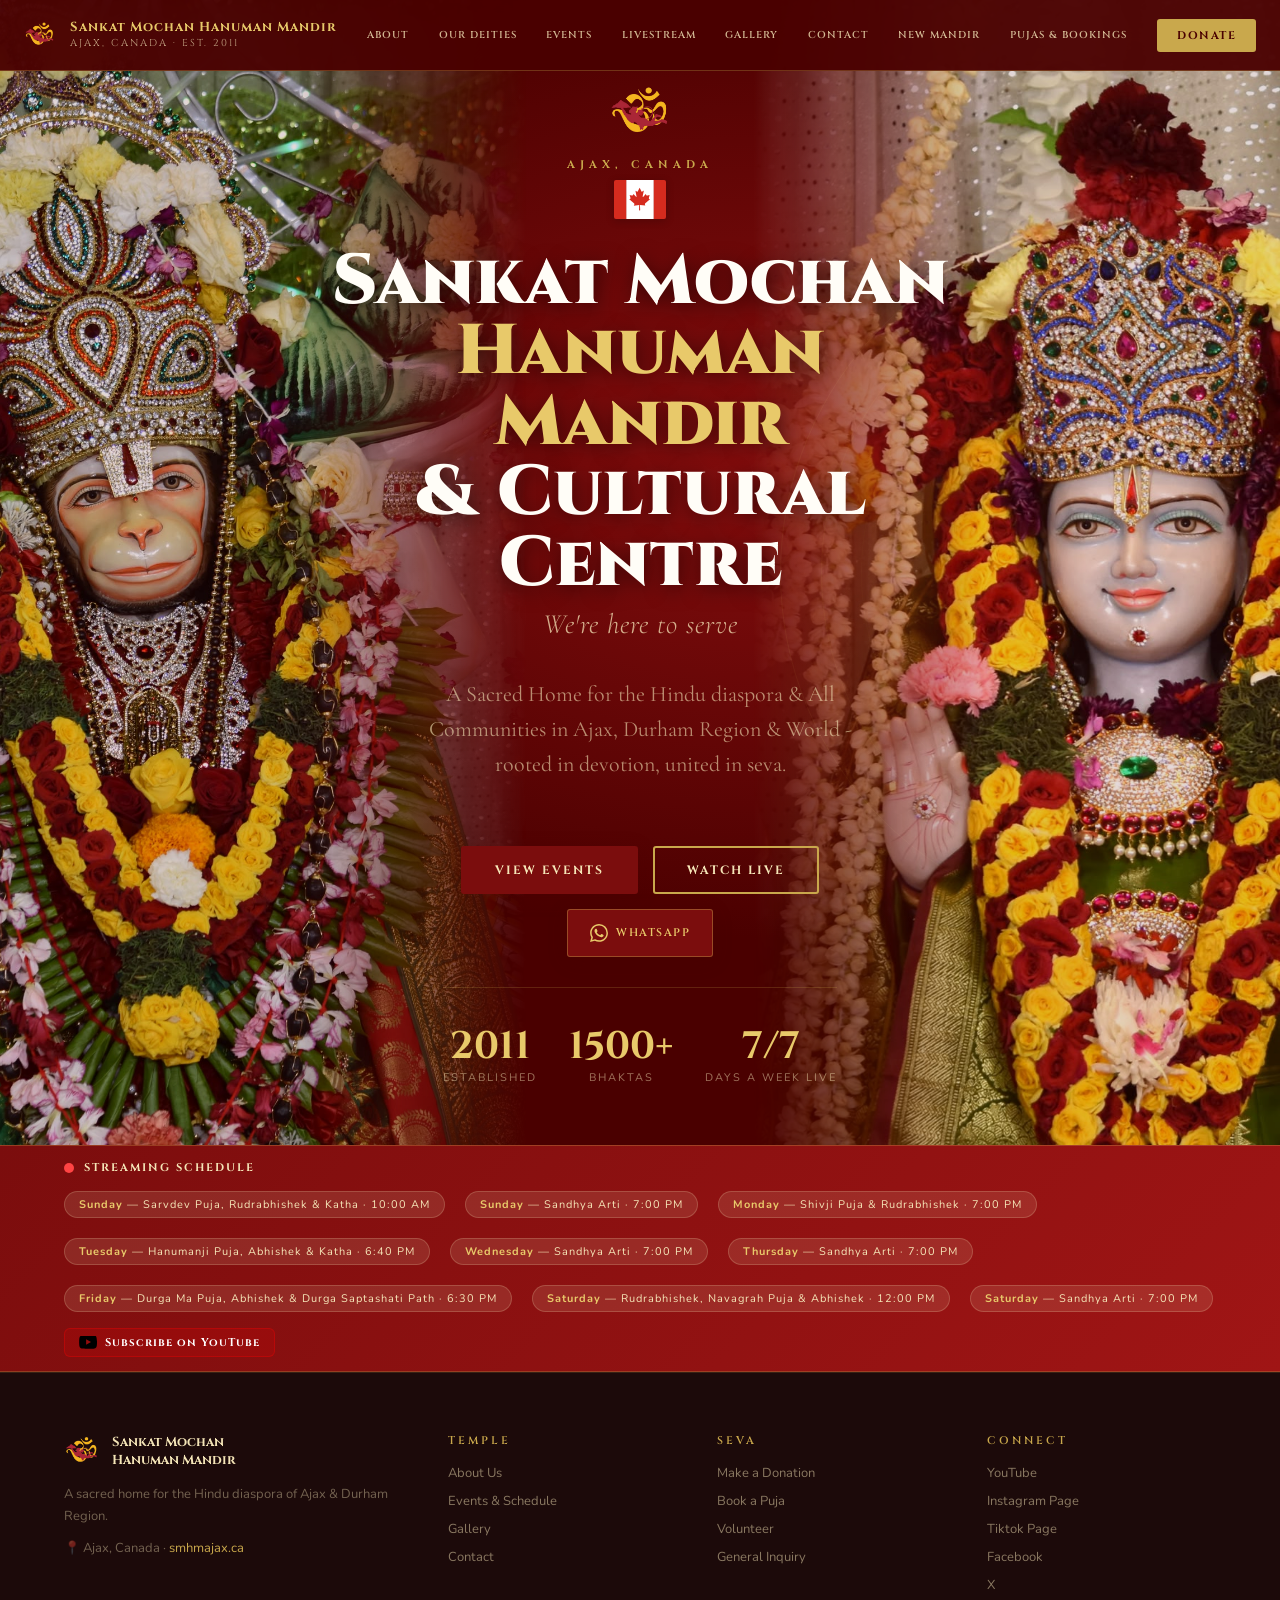
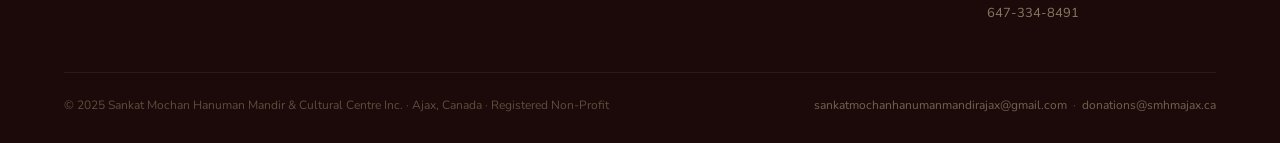
<file: index.html>
<!DOCTYPE html>
<html lang="en">
<head>
<meta charset="UTF-8">
<meta name="viewport" content="width=device-width, initial-scale=1.0">
<title>Sankat Mochan Hanuman Mandir & Cultural Centre</title>
<link rel="icon" type="image/png" href="assets/images/mandir-icon.png">
<link rel="preconnect" href="https://fonts.googleapis.com">
<link href="https://fonts.googleapis.com/css2?family=Cormorant+Garamond:ital,wght@0,300;0,400;0,600;0,700;1,400&family=Cinzel:wght@400;600;700;900&family=Nunito:wght@300;400;600;700&display=swap" rel="stylesheet">
<link rel="stylesheet" href="assets/css/style.css?v=7">
</head>
<body>

<!-- ═══ NAV ═══ -->
<nav id="nav">
  <div class="nav-inner">
    <a href="index.html" class="nav-brand">
      <img src="assets/images/mandir-icon.png" class="nav-logo-img" alt="Mandir Logo">
      <div class="nav-name">
        <div class="n1">Sankat Mochan Hanuman Mandir</div>
        <div class="n2">Ajax, Canada · Est. 2011</div>
      </div>
    </a>

    <div class="nav-links">
      <a href="about.html">About</a>
      <a href="deities.html">Our Deities</a>
      <a href="events.html">Events</a>
      <a href="livestream.html">Livestream</a>
      <a href="gallery.html">Gallery</a>
      <a href="contact.html">Contact</a>
      <a href="new-mandir.html">New Mandir</a>
      <a href="bookings.html">Pujas &amp; Bookings</a>
    </div>

    <a href="donate.html" class="nav-donate">Donate</a>

    <button class="nav-mobile-btn" onclick="toggleMenu()" aria-label="Menu">
      <span></span><span></span><span></span>
    </button>
  </div>

  <div id="mobile-menu">
    <a href="about.html" onclick="toggleMenu()">About</a>
    <a href="deities.html" onclick="toggleMenu()">Our Deities</a>
    <a href="events.html" onclick="toggleMenu()">Events</a>
    <a href="livestream.html" onclick="toggleMenu()">Livestream</a>
    <a href="gallery.html" onclick="toggleMenu()">Gallery</a>
    <a href="contact.html" onclick="toggleMenu()">Contact</a>
    <a href="new-mandir.html" onclick="toggleMenu()">New Mandir</a>
    <a href="bookings.html" onclick="toggleMenu()">Pujas &amp; Bookings</a>
    <a href="donate.html" onclick="toggleMenu()">Donate</a>
  </div>
</nav>

<!-- ═══ HERO ═══ -->
<section id="hero">
  <div class="hero-bg"></div>
  <div class="hero-mandala"></div>
  <img class="hero-murti-left"src="assets/images/hanuman-ji.jpg"alt="Hanuman Ji">
  <img class="hero-murti-right" src="assets/images/ram-ji.jpeg" alt="Ram Ji">
  <div class="hero-content">
    <img src="assets/images/mandir-icon.png" alt="Sankat Mochan Mandir Logo" style="height: 65px; width: auto; margin-bottom: 12px;">
    <div class="hero-badge" style="background: transparent; border: none; padding: 0; display: flex; flex-direction: column; align-items: center; gap: 8px;">
  <span style="font-family:'Cinzel',serif; font-size:11px; font-weight:700; letter-spacing:5px; color:var(--gold); text-transform:uppercase;">Ajax, Canada</span>
  <img src="assets/images/ca.svg" alt="Canadian Flag" style="width: 52px; height: auto; border-radius: 2px; box-shadow: 0 2px 8px rgba(0,0,0,0.2);">
</div>
    <h1 class="hero-title">
      Sankat Mochan<br>
      <span class="gold">Hanuman Mandir</span><br>
      & Cultural Centre
    </h1>
    <p class="hero-subtitle">We're here to serve</p>
    <p class="hero-tagline">A Sacred Home for the Hindu diaspora & All Communities in Ajax, Durham Region & World - rooted in devotion, united in seva.</p>
<div style="display: flex; flex-direction: column; align-items: center; gap: 15px; margin-top: 15px; margin-bottom: 30px;">
      
      <div style="display: flex; gap: 15px; justify-content: center; flex-wrap: wrap;">
        <a href="events.html" class="btn-primary">View Events</a>
        <a href="livestream.html" class="btn-outline">Watch Live</a>
      </div>

      <div>
        <a href="https://chat.whatsapp.com/BrThPoKEJ9B8SSu4EonEC3" class="btn-primary booking-cta-whatsapp">
          <svg width="18" height="18" viewBox="0 0 24 24" fill="currentColor"><path d="M17.472 14.382c-.297-.149-1.758-.867-2.03-.967-.273-.099-.471-.148-.67.15-.197.297-.767.966-.94 1.164-.173.199-.347.223-.644.075-.297-.15-1.255-.463-2.39-1.475-.883-.788-1.48-1.761-1.653-2.059-.173-.297-.018-.458.13-.606.134-.133.298-.347.446-.52.149-.174.198-.298.298-.497.099-.198.05-.371-.025-.52-.075-.149-.669-1.612-.916-2.207-.242-.579-.487-.5-.669-.51-.173-.008-.371-.01-.57-.01-.198 0-.52.074-.792.372-.272.297-1.04 1.016-1.04 2.479 0 1.462 1.065 2.875 1.213 3.074.149.198 2.096 3.2 5.077 4.487.709.306 1.262.489 1.694.625.712.227 1.36.195 1.871.118.571-.085 1.758-.719 2.006-1.413.248-.694.248-1.289.173-1.413-.074-.124-.272-.198-.57-.347m-5.421 7.403h-.004a9.87 9.87 0 01-5.031-1.378l-.361-.214-3.741.982.998-3.648-.235-.374a9.86 9.86 0 01-1.51-5.26c.001-5.45 4.436-9.884 9.888-9.884 2.64 0 5.122 1.03 6.988 2.898a9.825 9.825 0 012.893 6.994c-.003 5.45-4.437 9.884-9.885 9.884m8.413-18.297A11.815 11.815 0 0012.05 0C5.495 0 .16 5.335.157 11.892c0 2.096.547 4.142 1.588 5.945L.057 24l6.305-1.654a11.882 11.882 0 005.683 1.448h.005c6.554 0 11.89-5.335 11.893-11.893a11.821 11.821 0 00-3.48-8.413z"/></svg>
          WhatsApp
        </a>
      </div>

    </div>
    <div class="hero-stats">
      <div class="hero-stat"><div class="num">2011</div><div class="lbl">ESTABLISHED</div></div>
      <div class="hero-stat"><div class="num">1500+</div><div class="lbl">BHAKTAS</div></div>
      <div class="hero-stat"><div class="num">7/7</div><div class="lbl">DAYS A WEEK LIVE</div></div>
    </div>
  </div>
</section>

<!-- ── LIVE BANNER ── -->
<div class="live-banner">
  <div class="live-banner-inner">
    <div class="live-badge">
      <span class="live-dot"></span>
      Streaming Schedule
    </div>
    <div class="live-schedule">
      <span class="live-pill"><strong>Sunday</strong> —  Sarvdev Puja, Rudrabhishek & Katha · 10:00 AM</span>
      <span class="live-pill"><strong>Sunday</strong> — Sandhya Arti · 7:00 PM</span>
      <span class="live-pill"><strong>Monday</strong> — Shivji Puja & Rudrabhishek · 7:00 PM</span>
      <span class="live-pill"><strong>Tuesday</strong> — Hanumanji Puja, Abhishek & Katha · 6:40 PM</span>
      <span class="live-pill"><strong>Wednesday</strong> — Sandhya Arti · 7:00 PM</span>
      <span class="live-pill"><strong>Thursday</strong> — Sandhya Arti · 7:00 PM</span>
      <span class="live-pill"><strong>Friday</strong> — Durga Ma Puja, Abhishek & Durga Saptashati Path · 6:30 PM</span>
      <span class="live-pill"><strong>Saturday</strong> — Rudrabhishek, Navagrah Puja & Abhishek · 12:00 PM</span>
      <span class="live-pill"><strong>Saturday</strong> — Sandhya Arti · 7:00 PM</span>
    </div>
    <a href="https://www.youtube.com/@sankatmochanhanumanmandir1366" target="_blank" class="live-yt">
      <svg class="yt-icon" viewBox="0 0 24 17"><path d="M23.5 2.7s-.3-2-1.2-2.8C21.2-.4 20-.4 19.4-.3 16.2-.1 12-.1 12-.1S7.8-.1 4.6-.3C4-.4 2.8-.4 1.7.1.8.9.5 2.7.5 2.7S.2 4.7.2 6.8v1.9c0 2 .3 4.1.3 4.1s.3 2 1.2 2.8c1.1 1 2.6.9 3.2 1 2.3.2 7.3.3 7.3.3s4.2 0 7.4-.2c.6-.1 1.8-.1 2.9-1.1.9-.8 1.2-2.8 1.2-2.8s.3-2 .3-4.1V6.8C23.8 4.7 23.5 2.7 23.5 2.7zM9.5 11.5V4.1l6.5 3.7-6.5 3.7z"/></svg>
      Subscribe on YouTube
    </a>
  </div>
</div>

<!-- ═══ FOOTER ═══ -->
<footer>
  <div class="container">
    <div class="footer-grid">
      <div class="footer-brand">
        <div style="display:flex;align-items:center;gap:12px;margin-bottom:12px">
          <img src="assets/images/mandir-icon.png" 
       alt="Mandir Logo" 
       style="width:36px; height:36px; object-fit:cover; border-radius:50%; flex-shrink:0;">
          <div style="font-family:'Cinzel',serif;font-size:13px;color:var(--gold-pale);font-weight:700">Sankat Mochan<br>Hanuman Mandir</div>
        </div>
        <p>A sacred home for the Hindu diaspora of Ajax & Durham Region.</p>
        <p style="margin-top:10px">📍 Ajax, Canada · <a href="http://smhmajax.ca" style="color:var(--gold);text-decoration:none">smhmajax.ca</a></p>
      </div>
      <div class="footer-col">
        <h4>Temple</h4>
        <a href="about.html">About Us</a>
        <a href="events.html">Events & Schedule</a>
        <a href="gallery.html">Gallery</a>
        <a href="contact.html">Contact</a>
      </div>
      <div class="footer-col">
        <h4>Seva</h4>
        <a href="donate.html">Make a Donation</a>
        <a href="mailto:bookings@smhmajax.ca">Book a Puja</a>
        <a href="mailto:seva@smhmajax.ca">Volunteer</a>
        <a href="mailto:info@smhmajax.ca">General Inquiry</a>
      </div>
      <div class="footer-col">
        <h4>Connect</h4>
        <a href="https://www.youtube.com/@smhmajax" target="_blank">YouTube</a>
        <a href="https://www.instagram.com/smhmajax/">Instagram Page</a>
        <a href="https://www.tiktok.com/@smhmajax">Tiktok Page</a>
        <a href="https://www.facebook.com/smhmajax?mibextid=wwXlfr&mibextid=wwXlfr">Facebook</a>
        <a href="https://x.com/smhmajax">X</a>
        <a href="tel:6473348491">647-334-8491</a>
      </div>
    </div>
    <div class="footer-bottom">
      <span>© 2025 Sankat Mochan Hanuman Mandir & Cultural Centre Inc. · Ajax, Canada · Registered Non-Profit</span>
      <span>
        <a href="mailto:sankatmochanhanumanmandirajax@gmail.com">sankatmochanhanumanmandirajax@gmail.com</a> &nbsp;·&nbsp;
        <a href="mailto:donations@smhmajax.ca">donations@smhmajax.ca</a>
      </span>
    </div>
  </div>
</footer>
<script src="assets/scripts/main.js"></script>
</body>
</html>
</file>
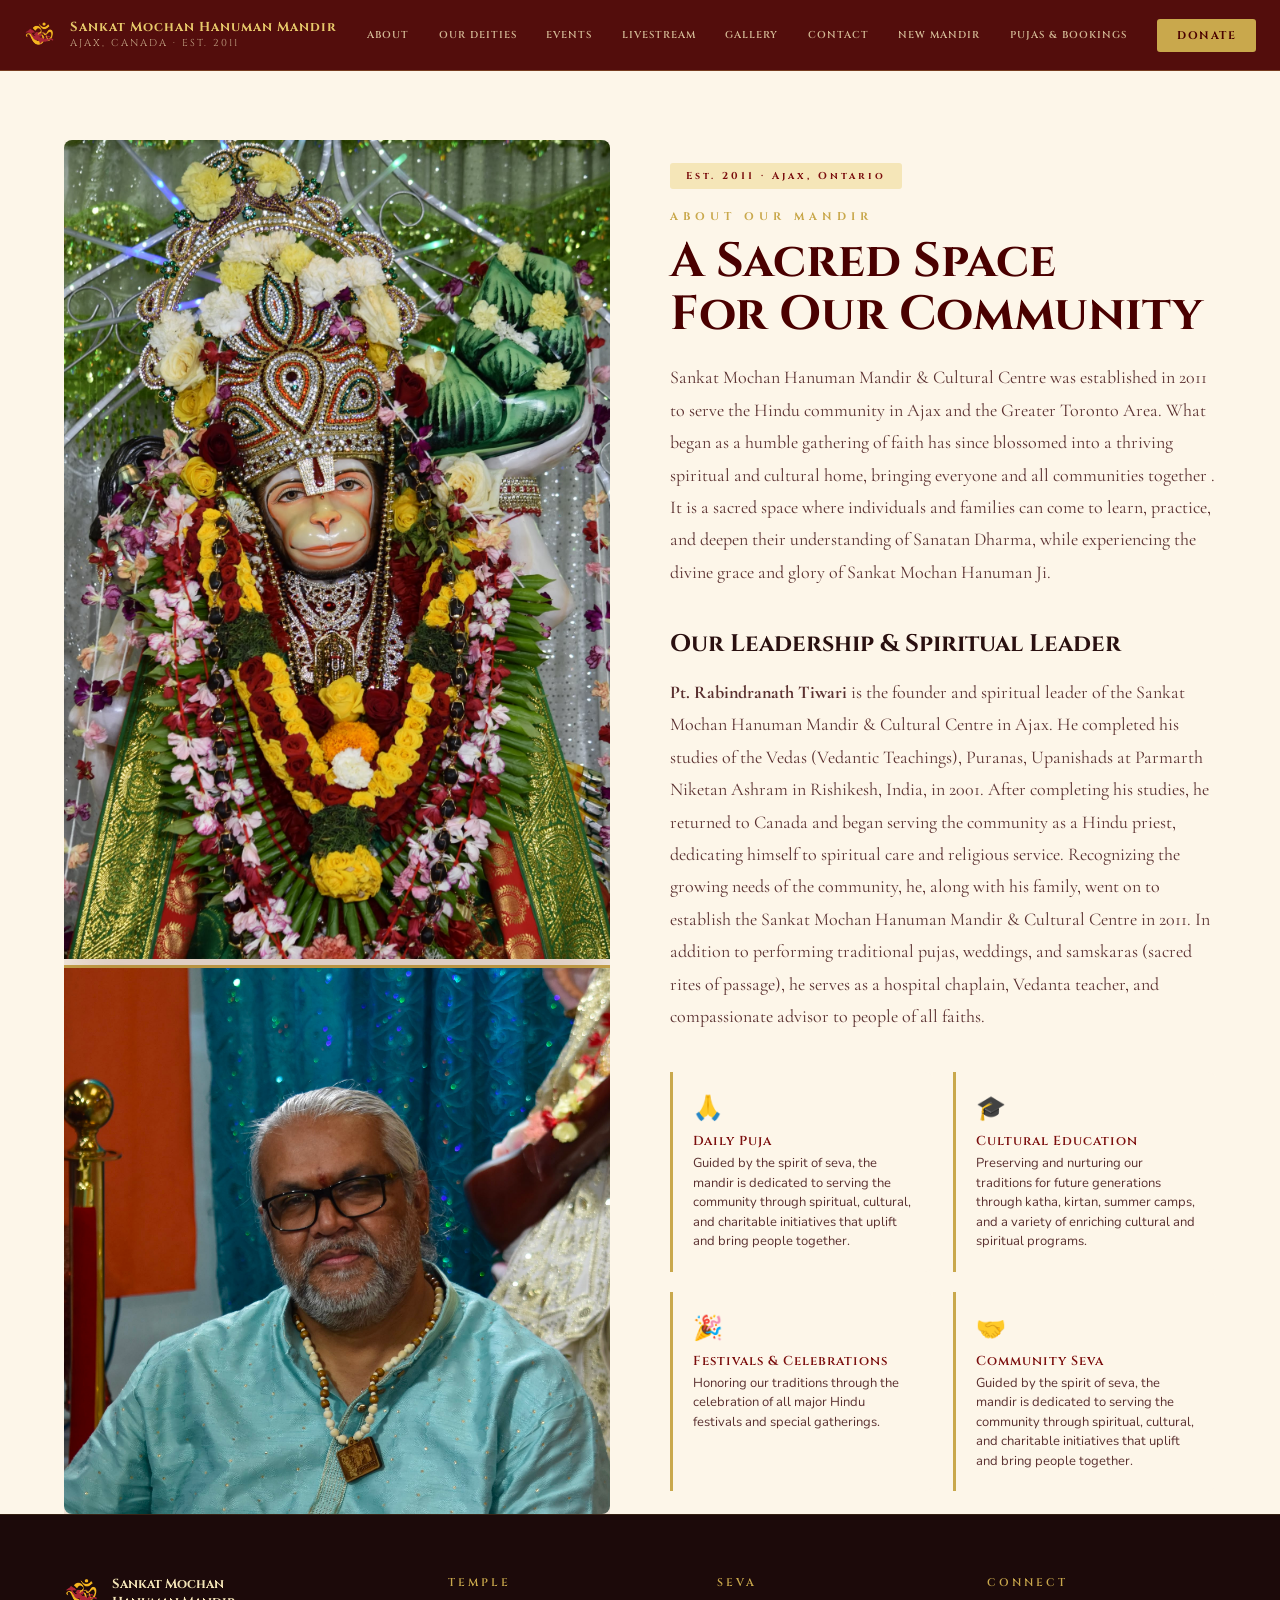
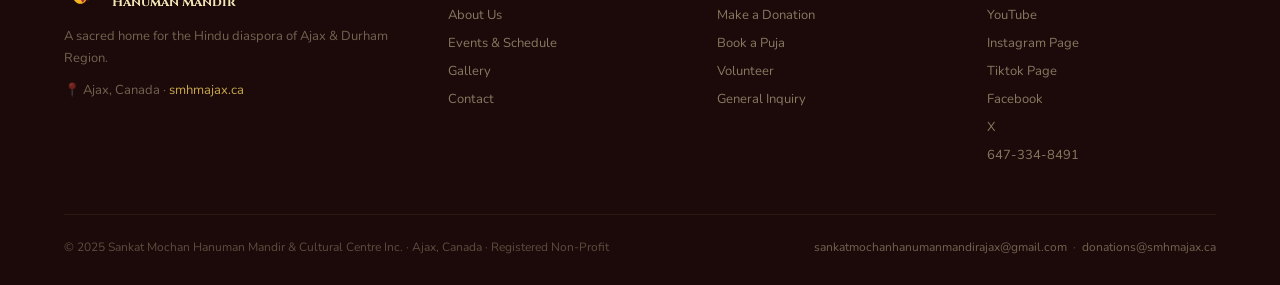
<file: about.html>
<!DOCTYPE html>
<html lang="en">
<head>
<meta charset="UTF-8">
<meta name="viewport" content="width=device-width, initial-scale=1.0">
<title>Sankat Mochan Hanuman Mandir & Cultural Centre</title>
<link rel="icon" type="image/png" href="assets/images/mandir-icon.png">
<link rel="preconnect" href="https://fonts.googleapis.com">
<link href="https://fonts.googleapis.com/css2?family=Cormorant+Garamond:ital,wght@0,300;0,400;0,600;0,700;1,400&family=Cinzel:wght@400;600;700;900&family=Nunito:wght@300;400;600;700&display=swap" rel="stylesheet">
<link rel="stylesheet" href="assets/css/style.css?v=5">
</head>
<body>

<!-- ═══ NAV ═══ -->
<nav id="nav">
  <div class="nav-inner">
    <a href="index.html" class="nav-brand">
      <img src="assets/images/mandir-icon.png" class="nav-logo-img" alt="Mandir Logo">
      <div class="nav-name">
        <div class="n1">Sankat Mochan Hanuman Mandir</div>
        <div class="n2">Ajax, Canada · Est. 2011</div>
      </div>
    </a>

    <div class="nav-links">
      <a href="about.html">About</a>
      <a href="deities.html">Our Deities</a>
      <a href="events.html">Events</a>
      <a href="livestream.html">Livestream</a>
      <a href="gallery.html">Gallery</a>
      <a href="contact.html">Contact</a>
      <a href="new-mandir.html">New Mandir</a>
      <a href="bookings.html">Pujas &amp; Bookings</a>
    </div>

    <a href="donate.html" class="nav-donate">Donate</a>

    <button class="nav-mobile-btn" onclick="toggleMenu()" aria-label="Menu">
      <span></span><span></span><span></span>
    </button>
  </div>

  <div id="mobile-menu">
    <a href="about.html" onclick="toggleMenu()">About</a>
    <a href="deities.html" onclick="toggleMenu()">Our Deities</a>
    <a href="events.html" onclick="toggleMenu()">Events</a>
    <a href="livestream.html" onclick="toggleMenu()">Livestream</a>
    <a href="gallery.html" onclick="toggleMenu()">Gallery</a>
    <a href="contact.html" onclick="toggleMenu()">Contact</a>
    <a href="new-mandir.html" onclick="toggleMenu()">New Mandir</a>
    <a href="bookings.html" onclick="toggleMenu()">Pujas &amp; Bookings</a>
    <a href="donate.html" onclick="toggleMenu()">Donate</a>
  </div>
</nav>

<!-- ═══ ABOUT ═══ -->
<section id="about">
  <div class="container">
    <div class="grid-2">
<div class="about-image-stack fade-up">
  <img src="assets/images/hanuman-ji.jpg" alt="Hanuman Ji" class="about-img-main">
  <img src="assets/images/Pandit.jpeg" alt="Pandit Ji" class="about-img-secondary">
</div>
      <div class="fade-up stagger-2">
        <span class="about-badge">Est. 2011 · Ajax, Ontario</span>
        <span class="section-label">About Our Mandir</span>
        <h2 class="section-title">A Sacred Space<br>For Our Community</h2>
        <p class="section-body">Sankat Mochan Hanuman Mandir & Cultural Centre was established in 2011 to serve the Hindu community in Ajax and the Greater Toronto Area. What began as a humble gathering of faith has since blossomed into a thriving spiritual and cultural home, bringing everyone and all communities together . It is a sacred space where individuals and families can come to learn, practice, and deepen their understanding of Sanatan Dharma, while experiencing the divine grace and glory of Sankat Mochan Hanuman Ji.
        
        <h2 style="margin-top: 40px; margin-bottom: 16px;">Our Leadership & Spiritual Leader</h2>
        <p class="section-body" style="margin-top:16px"><strong>Pt. Rabindranath Tiwari</strong> is the founder and spiritual leader of the Sankat Mochan Hanuman Mandir & Cultural Centre in Ajax. He completed his studies of the Vedas (Vedantic
Teachings), Puranas, Upanishads at Parmarth Niketan Ashram in Rishikesh, India, in 2001. After completing his studies, he returned to Canada and began serving the community as a Hindu priest, dedicating himself to spiritual care and religious service. Recognizing the growing needs of the community, he, along with his family, went on to establish the Sankat Mochan Hanuman Mandir & Cultural Centre in 2011. In addition to performing traditional pujas, weddings, and samskaras (sacred rites of passage), he serves as a hospital chaplain, Vedanta teacher, and compassionate advisor to people of all faiths.</p>
  <div class="about-highlights">  
          <div class="about-highlight"><div class="icon">🙏</div><h5>Daily Puja</h5><p>Guided by the spirit of seva, the mandir is dedicated to serving the community through spiritual, cultural, and charitable initiatives that uplift and bring people together.</p></div>
          <div class="about-highlight"><div class="icon">🎓</div><h5>Cultural Education</h5><p>Preserving and nurturing our traditions for future generations through katha, kirtan, summer camps, and a variety of enriching cultural and spiritual programs.</p></div>
          <div class="about-highlight"><div class="icon">🎉</div><h5>Festivals & Celebrations</h5><p>Honoring our traditions through the celebration of all major Hindu festivals and special gatherings.</p></div>
          <div class="about-highlight"><div class="icon">🤝</div><h5>Community Seva</h5><p>Guided by the spirit of seva, the mandir is dedicated to serving the community through spiritual, cultural, and charitable initiatives that uplift and bring people together.</p></div>
        </div>
      </div>
    </div>
  </div>
</section>


<!-- ═══ FOOTER ═══ -->
<footer>
  <div class="container">
    <div class="footer-grid">
      <div class="footer-brand">
        <div style="display:flex;align-items:center;gap:12px;margin-bottom:12px">
          <img src="assets/images/mandir-icon.png" 
       alt="Mandir Logo" 
       style="width:36px; height:36px; object-fit:cover; border-radius:50%; flex-shrink:0;">
          <div style="font-family:'Cinzel',serif;font-size:13px;color:var(--gold-pale);font-weight:700">Sankat Mochan<br>Hanuman Mandir</div>
        </div>
        <p>A sacred home for the Hindu diaspora of Ajax & Durham Region.</p>
        <p style="margin-top:10px">📍 Ajax, Canada · <a href="http://smhmajax.ca" style="color:var(--gold);text-decoration:none">smhmajax.ca</a></p>
      </div>
      <div class="footer-col">
        <h4>Temple</h4>
        <a href="about.html">About Us</a>
        <a href="events.html">Events & Schedule</a>
        <a href="gallery.html">Gallery</a>
        <a href="contact.html">Contact</a>
      </div>
      <div class="footer-col">
        <h4>Seva</h4>
        <a href="donate.html">Make a Donation</a>
        <a href="mailto:bookings@smhmajax.ca">Book a Puja</a>
        <a href="mailto:seva@smhmajax.ca">Volunteer</a>
        <a href="mailto:info@smhmajax.ca">General Inquiry</a>
      </div>
      <div class="footer-col">
        <h4>Connect</h4>
        <a href="https://www.youtube.com/@smhmajax" target="_blank">YouTube</a>
        <a href="https://www.instagram.com/smhmajax/">Instagram Page</a>
        <a href="https://www.tiktok.com/@smhmajax">Tiktok Page</a>
        <a href="https://www.facebook.com/smhmajax?mibextid=wwXlfr&mibextid=wwXlfr">Facebook</a>
        <a href="https://x.com/smhmajax">X</a>
        <a href="tel:6473348491">647-334-8491</a>
      </div>
    </div>
    <div class="footer-bottom">
      <span>© 2025 Sankat Mochan Hanuman Mandir & Cultural Centre Inc. · Ajax, Canada · Registered Non-Profit</span>
      <span>
        <a href="mailto:sankatmochanhanumanmandirajax@gmail.com">sankatmochanhanumanmandirajax@gmail.com</a> &nbsp;·&nbsp;
        <a href="mailto:donations@smhmajax.ca">donations@smhmajax.ca</a>
      </span>
    </div>
  </div>
</footer>
<script src="assets/scripts/main.js"></script>
</body>
</html>
</file>
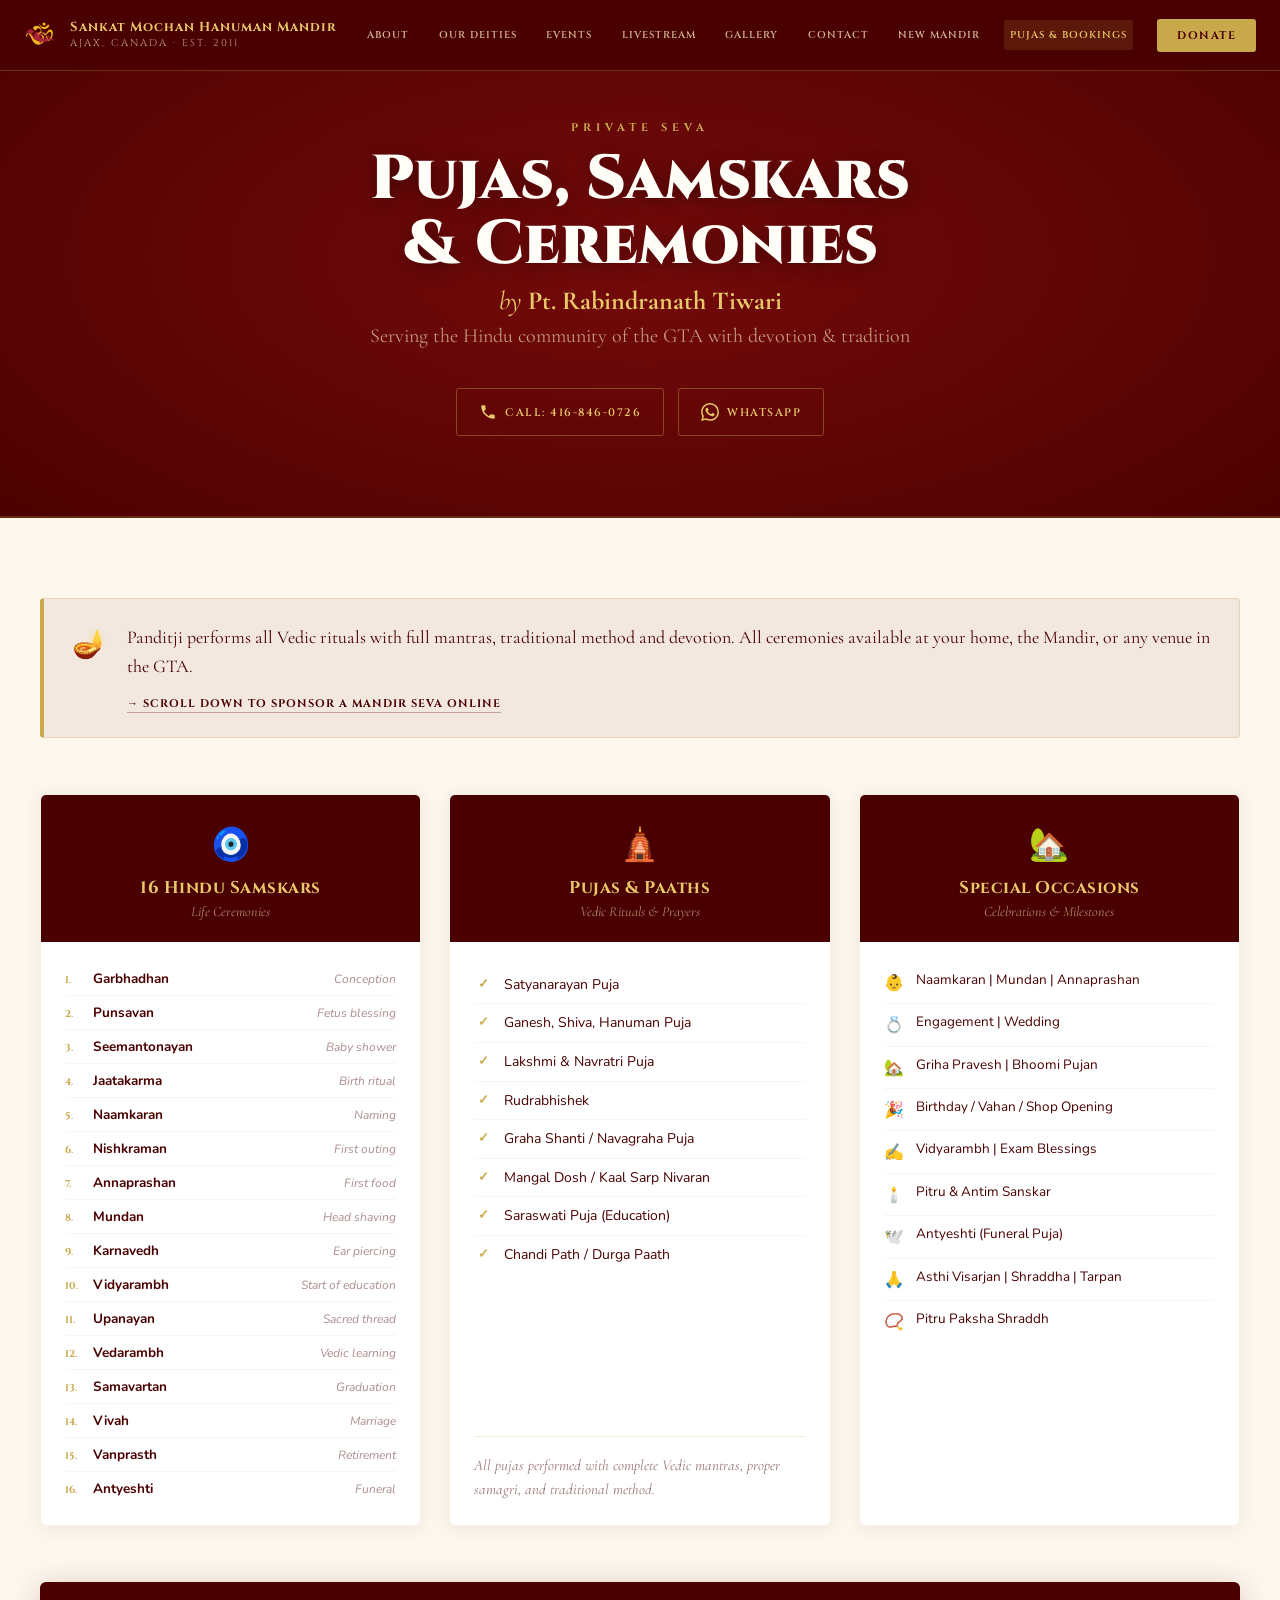
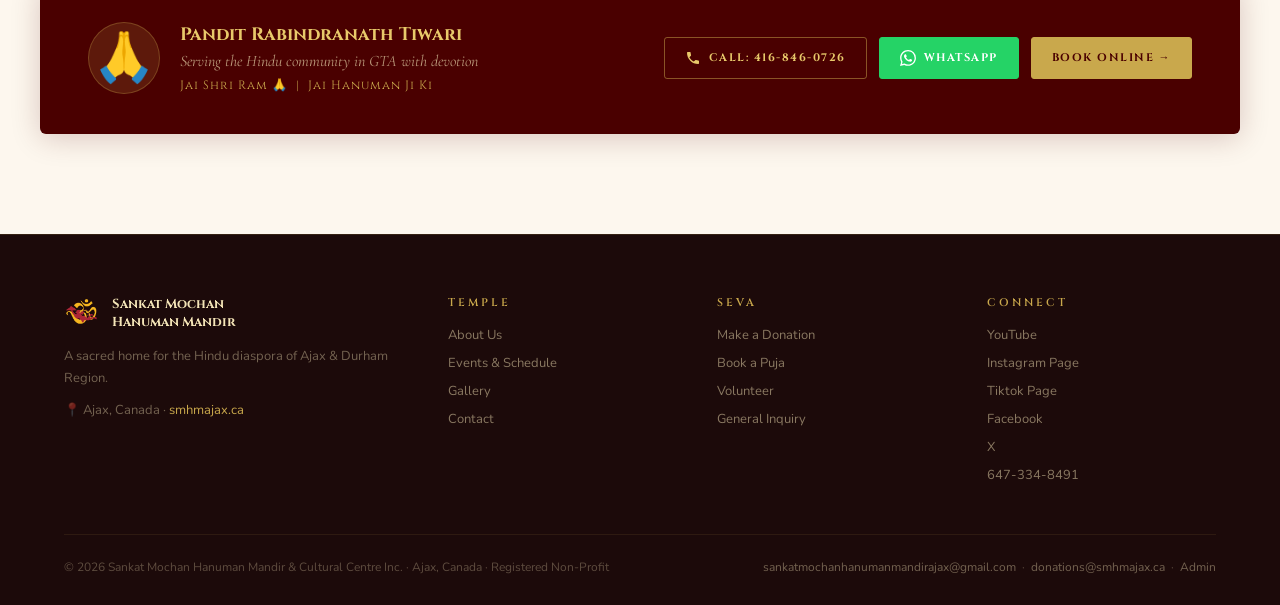
<file: bookings.html>
<!DOCTYPE html>
<html lang="en">
<head>
<meta charset="UTF-8">
<meta name="viewport" content="width=device-width, initial-scale=1.0">
<title>Pujas & Bookings — Sankat Mochan Hanuman Mandir</title>
<link rel="icon" type="image/png" href="assets/images/mandir-icon.png">
<link rel="preconnect" href="https://fonts.googleapis.com">
<link href="https://fonts.googleapis.com/css2?family=Cormorant+Garamond:ital,wght@0,300;0,400;0,600;0,700;1,400&family=Cinzel:wght@400;600;700;900&family=Nunito:wght@300;400;600;700&display=swap" rel="stylesheet">
<link rel="stylesheet" href="assets/css/style.css?v=12">
<!-- PayPal SDK for Seva Sponsorship -->
<script src="https://www.paypal.com/sdk/js?client-id=BAA6aG4muYaITIRcMH6ucv5_zOe55cMm6drxLJ-IjUaItV4yhsNR04zKeTYrm-78n_yAFvtx6_y6s6YVQM&currency=CAD&intent=capture&components=buttons"></script>
</head>
<body>

<!-- ═══ NAV ═══ -->
<nav id="nav">
  <div class="nav-inner">
    <a href="index.html" class="nav-brand">
      <img src="assets/images/mandir-icon.png" class="nav-logo-img" alt="Mandir Logo">
      <div class="nav-name">
        <div class="n1">Sankat Mochan Hanuman Mandir</div>
        <div class="n2">Ajax, Canada · Est. 2011</div>
      </div>
    </a>

    <div class="nav-links">
      <a href="about.html">About</a>
      <a href="deities.html">Our Deities</a>
      <a href="events.html">Events</a>
      <a href="livestream.html">Livestream</a>
      <a href="gallery.html">Gallery</a>
      <a href="contact.html">Contact</a>
      <a href="new-mandir.html">New Mandir</a>
      <a href="bookings.html" class="nav-active">Pujas &amp; Bookings</a>
    </div>

    <a href="donate.html" class="nav-donate">Donate</a>

    <button class="nav-mobile-btn" onclick="toggleMenu()" aria-label="Menu">
      <span></span><span></span><span></span>
    </button>
  </div>

  <div id="mobile-menu">
    <a href="about.html" onclick="toggleMenu()">About</a>
    <a href="deities.html" onclick="toggleMenu()">Our Deities</a>
    <a href="events.html" onclick="toggleMenu()">Events</a>
    <a href="livestream.html" onclick="toggleMenu()">Livestream</a>
    <a href="gallery.html" onclick="toggleMenu()">Gallery</a>
    <a href="contact.html" onclick="toggleMenu()">Contact</a>
    <a href="new-mandir.html" onclick="toggleMenu()">New Mandir</a>
    <a href="bookings.html" onclick="toggleMenu()">Pujas &amp; Bookings</a>
    <a href="donate.html" onclick="toggleMenu()">Donate</a>
  </div>
</nav>

<!-- ═══ BOOKINGS HERO ═══ -->
<section class="booking-hero">
  <div class="booking-hero-inner">
    <span class="section-label">Private Seva</span>
    <h1 class="booking-hero-title">Pujas, Samskars<br>&amp; Ceremonies</h1>
    <p class="booking-hero-pandit">by <strong>Pt. Rabindranath Tiwari</strong></p>
    <p class="booking-hero-sub">Serving the Hindu community of the GTA with devotion &amp; tradition</p>
    <div class="booking-hero-ctas">
      <a href="tel:4168460726" class="booking-cta-phone">
        <svg width="18" height="18" viewBox="0 0 24 24" fill="currentColor"><path d="M6.6 10.8c1.4 2.8 3.8 5.1 6.6 6.6l2.2-2.2c.3-.3.7-.4 1-.2 1.1.4 2.3.6 3.6.6.6 0 1 .4 1 1V20c0 .6-.4 1-1 1-9.4 0-17-7.6-17-17 0-.6.4-1 1-1h3.5c.6 0 1 .4 1 1 0 1.3.2 2.5.6 3.6.1.3 0 .7-.2 1L6.6 10.8z"/></svg>
        Call: 416-846-0726
      </a>
      <a href="https://wa.me/14168460726" target="_blank" class="booking-cta-whatsapp">
        <svg width="18" height="18" viewBox="0 0 24 24" fill="currentColor"><path d="M17.472 14.382c-.297-.149-1.758-.867-2.03-.967-.273-.099-.471-.148-.67.15-.197.297-.767.966-.94 1.164-.173.199-.347.223-.644.075-.297-.15-1.255-.463-2.39-1.475-.883-.788-1.48-1.761-1.653-2.059-.173-.297-.018-.458.13-.606.134-.133.298-.347.446-.52.149-.174.198-.298.298-.497.099-.198.05-.371-.025-.52-.075-.149-.669-1.612-.916-2.207-.242-.579-.487-.5-.669-.51-.173-.008-.371-.01-.57-.01-.198 0-.52.074-.792.372-.272.297-1.04 1.016-1.04 2.479 0 1.462 1.065 2.875 1.213 3.074.149.198 2.096 3.2 5.077 4.487.709.306 1.262.489 1.694.625.712.227 1.36.195 1.871.118.571-.085 1.758-.719 2.006-1.413.248-.694.248-1.289.173-1.413-.074-.124-.272-.198-.57-.347m-5.421 7.403h-.004a9.87 9.87 0 01-5.031-1.378l-.361-.214-3.741.982.998-3.648-.235-.374a9.86 9.86 0 01-1.51-5.26c.001-5.45 4.436-9.884 9.888-9.884 2.64 0 5.122 1.03 6.988 2.898a9.825 9.825 0 012.893 6.994c-.003 5.45-4.437 9.884-9.885 9.884m8.413-18.297A11.815 11.815 0 0012.05 0C5.495 0 .16 5.335.157 11.892c0 2.096.547 4.142 1.588 5.945L.057 24l6.305-1.654a11.882 11.882 0 005.683 1.448h.005c6.554 0 11.89-5.335 11.893-11.893a11.821 11.821 0 00-3.48-8.413z"/></svg>
        WhatsApp
      </a>
    </div>
  </div>
</section>

<!-- ═══ MAIN CONTENT ═══ -->
<section class="booking-section">
  <div class="booking-container">

    <!-- Intro banner -->
    <div class="booking-intro-banner fade-up">
      <div class="booking-intro-icon">🪔</div>
      <div>
        <p class="booking-intro-text">Panditji performs all Vedic rituals with full mantras, traditional method and devotion. All ceremonies available at your home, the Mandir, or any venue in the GTA.</p>
        <a href="#sponsor-seva" class="booking-inline-link">→ Scroll down to sponsor a Mandir Seva online</a>
      </div>
    </div>

    <!-- 3-Column Grid -->
    <div class="booking-grid">

      <!-- COLUMN 1: 16 Samskars -->
      <div class="booking-card fade-up">
        <div class="booking-card-header">
          <span class="booking-card-icon">🧿</span>
          <h2 class="booking-card-title">16 Hindu Samskars</h2>
          <p class="booking-card-subtitle">Life Ceremonies</p>
        </div>
        <ol class="samskar-list">
          <li><span class="samskar-name">Garbhadhan</span><span class="samskar-meaning">Conception</span></li>
          <li><span class="samskar-name">Punsavan</span><span class="samskar-meaning">Fetus blessing</span></li>
          <li><span class="samskar-name">Seemantonayan</span><span class="samskar-meaning">Baby shower</span></li>
          <li><span class="samskar-name">Jaatakarma</span><span class="samskar-meaning">Birth ritual</span></li>
          <li><span class="samskar-name">Naamkaran</span><span class="samskar-meaning">Naming</span></li>
          <li><span class="samskar-name">Nishkraman</span><span class="samskar-meaning">First outing</span></li>
          <li><span class="samskar-name">Annaprashan</span><span class="samskar-meaning">First food</span></li>
          <li><span class="samskar-name">Mundan</span><span class="samskar-meaning">Head shaving</span></li>
          <li><span class="samskar-name">Karnavedh</span><span class="samskar-meaning">Ear piercing</span></li>
          <li><span class="samskar-name">Vidyarambh</span><span class="samskar-meaning">Start of education</span></li>
          <li><span class="samskar-name">Upanayan</span><span class="samskar-meaning">Sacred thread</span></li>
          <li><span class="samskar-name">Vedarambh</span><span class="samskar-meaning">Vedic learning</span></li>
          <li><span class="samskar-name">Samavartan</span><span class="samskar-meaning">Graduation</span></li>
          <li><span class="samskar-name">Vivah</span><span class="samskar-meaning">Marriage</span></li>
          <li><span class="samskar-name">Vanprasth</span><span class="samskar-meaning">Retirement</span></li>
          <li><span class="samskar-name">Antyeshti</span><span class="samskar-meaning">Funeral</span></li>
        </ol>
      </div>

      <!-- COLUMN 2: Pujas & Paaths -->
      <div class="booking-card fade-up stagger-1">
        <div class="booking-card-header">
          <span class="booking-card-icon">🛕</span>
          <h2 class="booking-card-title">Pujas &amp; Paaths</h2>
          <p class="booking-card-subtitle">Vedic Rituals &amp; Prayers</p>
        </div>
        <ul class="puja-list">
          <li>Satyanarayan Puja</li>
          <li>Ganesh, Shiva, Hanuman Puja</li>
          <li>Lakshmi &amp; Navratri Puja</li>
          <li>Rudrabhishek</li>
          <li>Graha Shanti / Navagraha Puja</li>
          <li>Mangal Dosh / Kaal Sarp Nivaran</li>
          <li>Saraswati Puja (Education)</li>
          <li>Chandi Path / Durga Paath</li>
        </ul>
        <div class="booking-card-divider"></div>
        <div class="booking-card-note">
          <p>All pujas performed with complete Vedic mantras, proper samagri, and traditional method.</p>
        </div>
      </div>

      <!-- COLUMN 3: Special Occasions -->
      <div class="booking-card fade-up stagger-2">
        <div class="booking-card-header">
          <span class="booking-card-icon">🏡</span>
          <h2 class="booking-card-title">Special Occasions</h2>
          <p class="booking-card-subtitle">Celebrations &amp; Milestones</p>
        </div>
        <ul class="occasion-list">
          <li><span class="occasion-icon">👶</span><span>Naamkaran | Mundan | Annaprashan</span></li>
          <li><span class="occasion-icon">💍</span><span>Engagement | Wedding</span></li>
          <li><span class="occasion-icon">🏡</span><span>Griha Pravesh | Bhoomi Pujan</span></li>
          <li><span class="occasion-icon">🎉</span><span>Birthday / Vahan / Shop Opening</span></li>
          <li><span class="occasion-icon">✍️</span><span>Vidyarambh | Exam Blessings</span></li>
          <li><span class="occasion-icon">🕯️</span><span>Pitru &amp; Antim Sanskar</span></li>
          <li><span class="occasion-icon">🕊️</span><span>Antyeshti (Funeral Puja)</span></li>
          <li><span class="occasion-icon">🙏</span><span>Asthi Visarjan | Shraddha | Tarpan</span></li>
          <li><span class="occasion-icon">📿</span><span>Pitru Paksha Shraddh</span></li>
        </ul>
      </div>

    </div>

    <!-- Bottom CTA Banner -->
    <div class="booking-bottom-banner fade-up">
      <div class="booking-pandit-info">
        <div class="booking-pandit-avatar">🙏</div>
        <div>
          <h3 class="booking-pandit-name">Pandit Rabindranath Tiwari</h3>
          <p class="booking-pandit-desc">Serving the Hindu community in GTA with devotion</p>
          <p class="booking-pandit-blessing">Jai Shri Ram 🙏 &nbsp;|&nbsp; Jai Hanuman Ji Ki</p>
        </div>
      </div>
      <div class="booking-contact-actions">
        <a href="tel:4168460726" class="booking-contact-btn booking-contact-call">
          <svg width="16" height="16" viewBox="0 0 24 24" fill="currentColor"><path d="M6.6 10.8c1.4 2.8 3.8 5.1 6.6 6.6l2.2-2.2c.3-.3.7-.4 1-.2 1.1.4 2.3.6 3.6.6.6 0 1 .4 1 1V20c0 .6-.4 1-1 1-9.4 0-17-7.6-17-17 0-.6.4-1 1-1h3.5c.6 0 1 .4 1 1 0 1.3.2 2.5.6 3.6.1.3 0 .7-.2 1L6.6 10.8z"/></svg>
          Call: 416-846-0726
        </a>
        <a href="https://wa.me/14168460726" target="_blank" class="booking-contact-btn booking-contact-wa">
          <svg width="16" height="16" viewBox="0 0 24 24" fill="currentColor"><path d="M17.472 14.382c-.297-.149-1.758-.867-2.03-.967-.273-.099-.471-.148-.67.15-.197.297-.767.966-.94 1.164-.173.199-.347.223-.644.075-.297-.15-1.255-.463-2.39-1.475-.883-.788-1.48-1.761-1.653-2.059-.173-.297-.018-.458.13-.606.134-.133.298-.347.446-.52.149-.174.198-.298.298-.497.099-.198.05-.371-.025-.52-.075-.149-.669-1.612-.916-2.207-.242-.579-.487-.5-.669-.51-.173-.008-.371-.01-.57-.01-.198 0-.52.074-.792.372-.272.297-1.04 1.016-1.04 2.479 0 1.462 1.065 2.875 1.213 3.074.149.198 2.096 3.2 5.077 4.487.709.306 1.262.489 1.694.625.712.227 1.36.195 1.871.118.571-.085 1.758-.719 2.006-1.413.248-.694.248-1.289.173-1.413-.074-.124-.272-.198-.57-.347m-5.421 7.403h-.004a9.87 9.87 0 01-5.031-1.378l-.361-.214-3.741.982.998-3.648-.235-.374a9.86 9.86 0 01-1.51-5.26c.001-5.45 4.436-9.884 9.888-9.884 2.64 0 5.122 1.03 6.988 2.898a9.825 9.825 0 012.893 6.994c-.003 5.45-4.437 9.884-9.885 9.884m8.413-18.297A11.815 11.815 0 0012.05 0C5.495 0 .16 5.335.157 11.892c0 2.096.547 4.142 1.588 5.945L.057 24l6.305-1.654a11.882 11.882 0 005.683 1.448h.005c6.554 0 11.89-5.335 11.893-11.893a11.821 11.821 0 00-3.48-8.413z"/></svg>
          WhatsApp
        </a>
        <a href="#sponsor-seva" class="booking-contact-btn booking-contact-book">
          Book Online →
        </a>
      </div>
    </div>

  </div>
</section>

<!-- ═══ FOOTER ═══ -->
<footer>
  <div class="container">
    <div class="footer-grid">
      <div class="footer-brand">
        <div style="display:flex;align-items:center;gap:12px;margin-bottom:12px">
          <img src="assets/images/mandir-icon.png" 
       alt="Mandir Logo" 
       style="width:36px; height:36px; object-fit:cover; border-radius:50%; flex-shrink:0;">
          <div style="font-family:'Cinzel',serif;font-size:13px;color:var(--gold-pale);font-weight:700">Sankat Mochan<br>Hanuman Mandir</div>
        </div>
        <p>A sacred home for the Hindu diaspora of Ajax & Durham Region.</p>
        <p style="margin-top:10px">📍 Ajax, Canada · <a href="http://smhmajax.ca" style="color:var(--gold);text-decoration:none">smhmajax.ca</a></p>
      </div>
      <div class="footer-col">
        <h4>Temple</h4>
        <a href="about.html">About Us</a>
        <a href="events.html">Events & Schedule</a>
        <a href="gallery.html">Gallery</a>
        <a href="contact.html">Contact</a>
      </div>
      <div class="footer-col">
        <h4>Seva</h4>
        <a href="donate.html">Make a Donation</a>
        <a href="mailto:bookings@smhmajax.ca">Book a Puja</a>
        <a href="mailto:seva@smhmajax.ca">Volunteer</a>
        <a href="mailto:info@smhmajax.ca">General Inquiry</a>
      </div>
      <div class="footer-col">
        <h4>Connect</h4>
        <a href="https://www.youtube.com/@smhmajax" target="_blank">YouTube</a>
        <a href="https://www.instagram.com/smhmajax/">Instagram Page</a>
        <a href="https://www.tiktok.com/@smhmajax">Tiktok Page</a>
        <a href="https://www.facebook.com/smhmajax?mibextid=wwXlfr&mibextid=wwXlfr">Facebook</a>
        <a href="https://x.com/smhmajax">X</a>
        <a href="tel:6473348491">647-334-8491</a>
      </div>
    </div>
    <div class="footer-bottom">
      <span>© 2026 Sankat Mochan Hanuman Mandir & Cultural Centre Inc. · Ajax, Canada · Registered Non-Profit</span>
      <span>
        <a href="mailto:sankatmochanhanumanmandirajax@gmail.com">sankatmochanhanumanmandirajax@gmail.com</a> &nbsp;·&nbsp;
        <a href="mailto:donations@smhmajax.ca">donations@smhmajax.ca</a> &nbsp;·&nbsp;
        <a href="#" onclick="openAdminPanel(event)">Admin</a>
      </span>
    </div>
  </div>
</footer>
<script src="assets/scripts/main.js?v=12"></script>
</body>
</html>
</file>
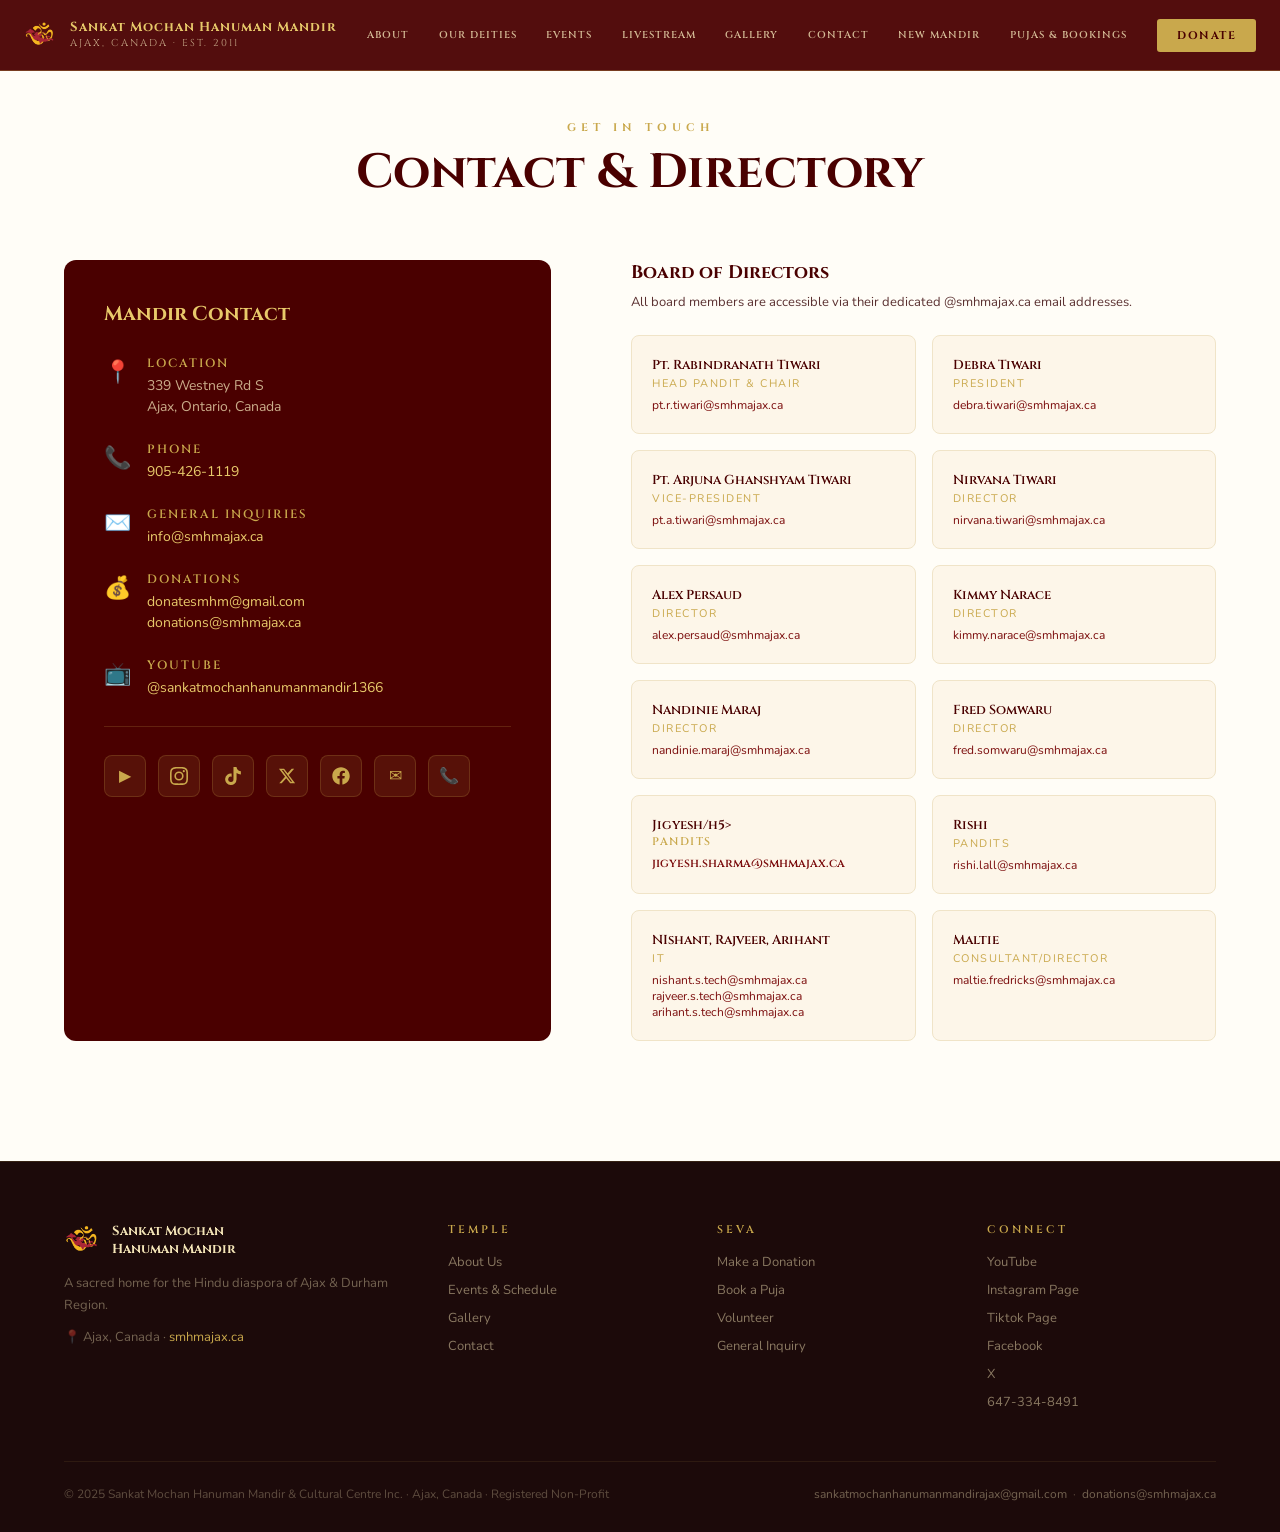
<file: contact.html>
<!DOCTYPE html>
<html lang="en">
<head>
<meta charset="UTF-8">
<meta name="viewport" content="width=device-width, initial-scale=1.0">
<title>Sankat Mochan Hanuman Mandir & Cultural Centre</title>
<link rel="icon" type="image/png" href="assets/images/mandir-icon.png">
<link rel="preconnect" href="https://fonts.googleapis.com">
<link href="https://fonts.googleapis.com/css2?family=Cormorant+Garamond:ital,wght@0,300;0,400;0,600;0,700;1,400&family=Cinzel:wght@400;600;700;900&family=Nunito:wght@300;400;600;700&display=swap" rel="stylesheet">
<link rel="stylesheet" href="assets/css/style.css?v=5">
</head>
<body>

<!-- ═══ NAV ═══ -->
<nav id="nav">
  <div class="nav-inner">
    <a href="index.html" class="nav-brand">
      <img src="assets/images/mandir-icon.png" class="nav-logo-img" alt="Mandir Logo">
      <div class="nav-name">
        <div class="n1">Sankat Mochan Hanuman Mandir</div>
        <div class="n2">Ajax, Canada · Est. 2011</div>
      </div>
    </a>

    <div class="nav-links">
      <a href="about.html">About</a>
      <a href="deities.html">Our Deities</a>
      <a href="events.html">Events</a>
      <a href="livestream.html">Livestream</a>
      <a href="gallery.html">Gallery</a>
      <a href="contact.html">Contact</a>
      <a href="new-mandir.html">New Mandir</a>
      <a href="bookings.html">Pujas &amp; Bookings</a>
    </div>

    <a href="donate.html" class="nav-donate">Donate</a>

    <button class="nav-mobile-btn" onclick="toggleMenu()" aria-label="Menu">
      <span></span><span></span><span></span>
    </button>
  </div>

  <div id="mobile-menu">
    <a href="about.html" onclick="toggleMenu()">About</a>
    <a href="deities.html" onclick="toggleMenu()">Our Deities</a>
    <a href="events.html" onclick="toggleMenu()">Events</a>
    <a href="livestream.html" onclick="toggleMenu()">Livestream</a>
    <a href="gallery.html" onclick="toggleMenu()">Gallery</a>
    <a href="contact.html" onclick="toggleMenu()">Contact</a>
    <a href="new-mandir.html" onclick="toggleMenu()">New Mandir</a>
    <a href="bookings.html" onclick="toggleMenu()">Pujas &amp; Bookings</a>
    <a href="donate.html" onclick="toggleMenu()">Donate</a>
  </div>
</nav>


<!-- ═══ CONTACT ═══ -->
<section id="contact">
  <div class="container">
    <div style="text-align:center;margin-bottom:60px" class="fade-up">
      <span class="section-label">Get In Touch</span>
      <h2 class="section-title">Contact & Directory</h2>
    </div>
    <div class="contact-grid">
      <div class="contact-info-card fade-up">
        <h3>Mandir Contact</h3>
        <div class="contact-item">
          <span class="ci">📍</span>
          <div><h5>Location</h5><p>339 Westney Rd S<br>Ajax, Ontario, Canada</p></div>
        </div>
        <div class="contact-item">
          <span class="ci">📞</span>
          <div><h5>Phone</h5><p><a href="tel:9054261119">905-426-1119</a></p></div>
        </div>
        <div class="contact-item">
          <span class="ci">✉️</span>
          <div><h5>General Inquiries</h5><p><a href="mailto:info@smhmajax.ca">info@smhmajax.ca</a></p></div>
        </div>
        <div class="contact-item">
          <span class="ci">💰</span>
          <div><h5>Donations</h5><p><a href="mailto:donatesmhm@gmail.com">donatesmhm@gmail.com</a><br><a href="mailto:donations@smhmajax.ca">donations@smhmajax.ca</a></p></div>
        </div>
        <div class="contact-item">
          <span class="ci">📺</span>
          <div><h5>YouTube</h5><p><a href="https://www.youtube.com/@sankatmochanhanumanmandir1366" target="_blank">@sankatmochanhanumanmandir1366</a></p></div>
        </div>
        <div class="social-links">
          <a href="https://www.youtube.com/@smhmajax" target="_blank" class="social-link" title="YouTube">▶</a>
          <a href="https://www.instagram.com/smhmajax/" target="_blank" class="social-link" title="Instagram">
            <svg width="18" height="18" viewBox="0 0 24 24" fill="currentColor">
              <path d="M12 2.163c3.204 0 3.584.012 4.85.07 3.252.148 4.771 1.691 4.919 4.919.058 1.265.069 1.645.069 4.849 0 3.205-.012 3.584-.069 4.849-.149 3.225-1.664 4.771-4.919 4.919-1.266.058-1.644.07-4.85.07-3.204 0-3.584-.012-4.849-.07-3.26-.149-4.771-1.699-4.919-4.92-.058-1.265-.07-1.644-.07-4.849 0-3.204.013-3.583.07-4.849.149-3.227 1.664-4.771 4.919-4.919 1.266-.057 1.645-.069 4.849-.069zM12 0C8.741 0 8.333.014 7.053.072 2.695.272.273 2.69.073 7.052.014 8.333 0 8.741 0 12c0 3.259.014 3.668.072 4.948.2 4.358 2.618 6.78 6.98 6.98C8.333 23.986 8.741 24 12 24c3.259 0 3.668-.014 4.948-.072 4.354-.2 6.782-2.618 6.979-6.98.059-1.28.073-1.689.073-4.948 0-3.259-.014-3.667-.072-4.947-.196-4.354-2.617-6.78-6.979-6.98C15.668.014 15.259 0 12 0zm0 5.838a6.162 6.162 0 100 12.324 6.162 6.162 0 000-12.324zM12 16a4 4 0 110-8 4 4 0 010 8zm6.406-11.845a1.44 1.44 0 100 2.881 1.44 1.44 0 000-2.881z"/>
            </svg>
          </a>
          <a href="https://www.tiktok.com/@smhmajax" target="_blank" class="social-link" title="Tiktok">
            <svg width="18" height="18" viewBox="0 0 448 512" fill="currentColor">
              <path d="M448 209.91a210.06 210.06 0 0 1-122.77-39.25V349.38A162.55 162.55 0 1 1 185 188.31V278.2a74.62 74.62 0 1 0 52.23 71.18V0l88 0a121.18 121.18 0 0 0 1.86 22.17h0A122.18 122.18 0 0 0 381 102.39a121.43 121.43 0 0 0 67 20.14Z"/>
            </svg>
          </a>
          <a href="https://x.com/smhmajax" target="_blank" class="social-link" aria-label="X (Twitter)" title="X (Twitter)">
            <svg width="18" height="18" viewBox="0 0 512 512" fill="currentColor">
              <path d="M389.2 48h70.6L305.6 224.2 487 464H345L233.7 318.6 106.5 464H35.8L200.7 275.5 26.8 48H172.4L272.9 180.9 389.2 48zM364.4 421.8h39.1L151.1 88h-42L364.4 421.8z"/>
            </svg>
          </a>
          <a href="https://www.facebook.com/smhmajax?mibextid=wwXlfr&mibextid=wwXlfr" target="_blank" class="social-link" title="Facebook" aria-label="Facebook">
            <svg width="18" height="18" viewBox="0 0 512 512" fill="currentColor">
              <path d="M504 256C504 119 393 8 256 8S8 119 8 256c0 123.78 90.69 226.38 209.25 245V327.69h-63V256h63v-53.28c0-62.15 37-96.48 93.67-96.48 27.14 0 55.52 4.84 55.52 4.84v61h-31.28c-30.8 0-40.41 19.12-40.41 38.73V256h68.78l-11 71.69h-57.78V501C413.31 482.38 504 379.78 504 256z"/>
            </svg>
          </a>
          <a href="mailto:info@smhmajax.ca" class="social-link" title="Email">✉</a>
          <a href="tel:6473348491" class="social-link" title="Call">📞</a>
        </div>
      </div>
      <div class="fade-up stagger-2">
        <h3 style="font-family:'Cinzel',serif;font-size:18px;color:var(--crimson-dk);margin-bottom:8px">Board of Directors</h3>
        <p style="font-size:13px;color:var(--text-lt);margin-bottom:24px">All board members are accessible via their dedicated @smhmajax.ca email addresses.</p>
        <div class="board-grid">
          <div class="board-member">
            <h5>Pt. Rabindranath Tiwari</h5>
            <div class="role">Head Pandit & Chair</div>
            <div class="email"><a href="pt.r.tiwari@smhmajax.ca">pt.r.tiwari@smhmajax.ca</a></div>
          </div>
          <div class="board-member">
            <h5>Debra Tiwari</h5>
            <div class="role">President</div>
            <div class="email"><a href="mailto:debra.tiwari@smhmajax.ca">debra.tiwari@smhmajax.ca</a></div>
          </div>
          <div class="board-member">
            <h5>Pt. Arjuna Ghanshyam Tiwari</h5>
            <div class="role">Vice-President</div>
            <div class="email"><a href="mailto:pt.a.tiwari@smhmajax.ca">pt.a.tiwari@smhmajax.ca</a></div>
          </div>
          <div class="board-member">
            <h5>Nirvana Tiwari</h5>
            <div class="role">Director</div>
            <div class="email"><a href="mailto:nirvana.tiwari@smhmajax.ca">nirvana.tiwari@smhmajax.ca</a></div>
          </div>
          <div class="board-member">
            <h5>Alex Persaud</h5>
            <div class="role">Director</div>
            <div class="email"><a href="mailto:alex.persaud@smhmajax.ca">alex.persaud@smhmajax.ca</a></div>
          </div>
          <div class="board-member">
            <h5>Kimmy Narace</h5>
            <div class="role">Director</div>
            <div class="email"><a href="mailto:kimmy.narace@smhmajax.ca">kimmy.narace@smhmajax.ca</a></div>
          </div>
          <div class="board-member">
            <h5>Nandinie Maraj</h5>
            <div class="role">Director</div>
            <div class="email"><a href="mailto:nandinie.maraj@smhmajax.ca">nandinie.maraj@smhmajax.ca</a></div>
          </div>
          <div class="board-member">
            <h5>Fred Somwaru</h5>
            <div class="role">Director</div>
            <div class="email"><a href="mailto:fred.somwaru@smhmajax.ca">fred.somwaru@smhmajax.ca</a></div>
          </div>
          <div class="board-member">
            <h5>Jigyesh/h5>
            <div class="role">Pandits</div>
            <div class="email"><a href="mailto:jigyesh.sharma@smhmajax.ca">jigyesh.sharma@smhmajax.ca</a></div>
          </div>
          <div class="board-member">
            <h5>Rishi</h5>
            <div class="role">Pandits</div>
            <div class="email"><a href="mailto:rishi.lall@smhmajax.ca">rishi.lall@smhmajax.ca</a></div>
          </div>
          <div class="board-member">
            <h5>NIshant, Rajveer, Arihant </h5>
            <div class="role">IT</div>
            <div class="email"><a href="mailto:nishant.s.tech@smhmajax.ca">nishant.s.tech@smhmajax.ca</a></div>
            <div class="email"><a href="mailto:rajveer.s.tech@smhmajax.ca">rajveer.s.tech@smhmajax.ca</a></div>
            <div class="email"><a href="mailto:arihant.s.tech@smhmajax.ca">arihant.s.tech@smhmajax.ca</a></div>
          </div>
          <div class="board-member">
            <h5>Maltie</h5>
            <div class="role">Consultant/Director</div>
            <div class="email"><a href="mailto:maltie.fredricks@smhmajax.ca">maltie.fredricks@smhmajax.ca</a></div>
          </div>
        </div>
      </div>
    </div>
  </div>
</section>


<!-- ═══ FOOTER ═══ -->
<footer>
  <div class="container">
    <div class="footer-grid">
      <div class="footer-brand">
        <div style="display:flex;align-items:center;gap:12px;margin-bottom:12px">
          <img src="assets/images/mandir-icon.png" 
       alt="Mandir Logo" 
       style="width:36px; height:36px; object-fit:cover; border-radius:50%; flex-shrink:0;">
          <div style="font-family:'Cinzel',serif;font-size:13px;color:var(--gold-pale);font-weight:700">Sankat Mochan<br>Hanuman Mandir</div>
        </div>
        <p>A sacred home for the Hindu diaspora of Ajax & Durham Region.</p>
        <p style="margin-top:10px">📍 Ajax, Canada · <a href="http://smhmajax.ca" style="color:var(--gold);text-decoration:none">smhmajax.ca</a></p>
      </div>
      <div class="footer-col">
        <h4>Temple</h4>
        <a href="about.html">About Us</a>
        <a href="events.html">Events & Schedule</a>
        <a href="gallery.html">Gallery</a>
        <a href="contact.html">Contact</a>
      </div>
      <div class="footer-col">
        <h4>Seva</h4>
        <a href="donate.html">Make a Donation</a>
        <a href="mailto:bookings@smhmajax.ca">Book a Puja</a>
        <a href="mailto:seva@smhmajax.ca">Volunteer</a>
        <a href="mailto:info@smhmajax.ca">General Inquiry</a>
      </div>
      <div class="footer-col">
        <h4>Connect</h4>
        <a href="https://www.youtube.com/@smhmajax" target="_blank">YouTube</a>
        <a href="https://www.instagram.com/smhmajax/">Instagram Page</a>
        <a href="https://www.tiktok.com/@smhmajax">Tiktok Page</a>
        <a href="https://www.facebook.com/smhmajax?mibextid=wwXlfr&mibextid=wwXlfr">Facebook</a>
        <a href="https://x.com/smhmajax">X</a>
        <a href="tel:6473348491">647-334-8491</a>
      </div>
    </div>
    <div class="footer-bottom">
      <span>© 2025 Sankat Mochan Hanuman Mandir & Cultural Centre Inc. · Ajax, Canada · Registered Non-Profit</span>
      <span>
        <a href="mailto:sankatmochanhanumanmandirajax@gmail.com">sankatmochanhanumanmandirajax@gmail.com</a> &nbsp;·&nbsp;
        <a href="mailto:donations@smhmajax.ca">donations@smhmajax.ca</a>
      </span>
    </div>
  </div>
</footer>
<script src="assets/scripts/main.js"></script>
</body>
</html>
</file>
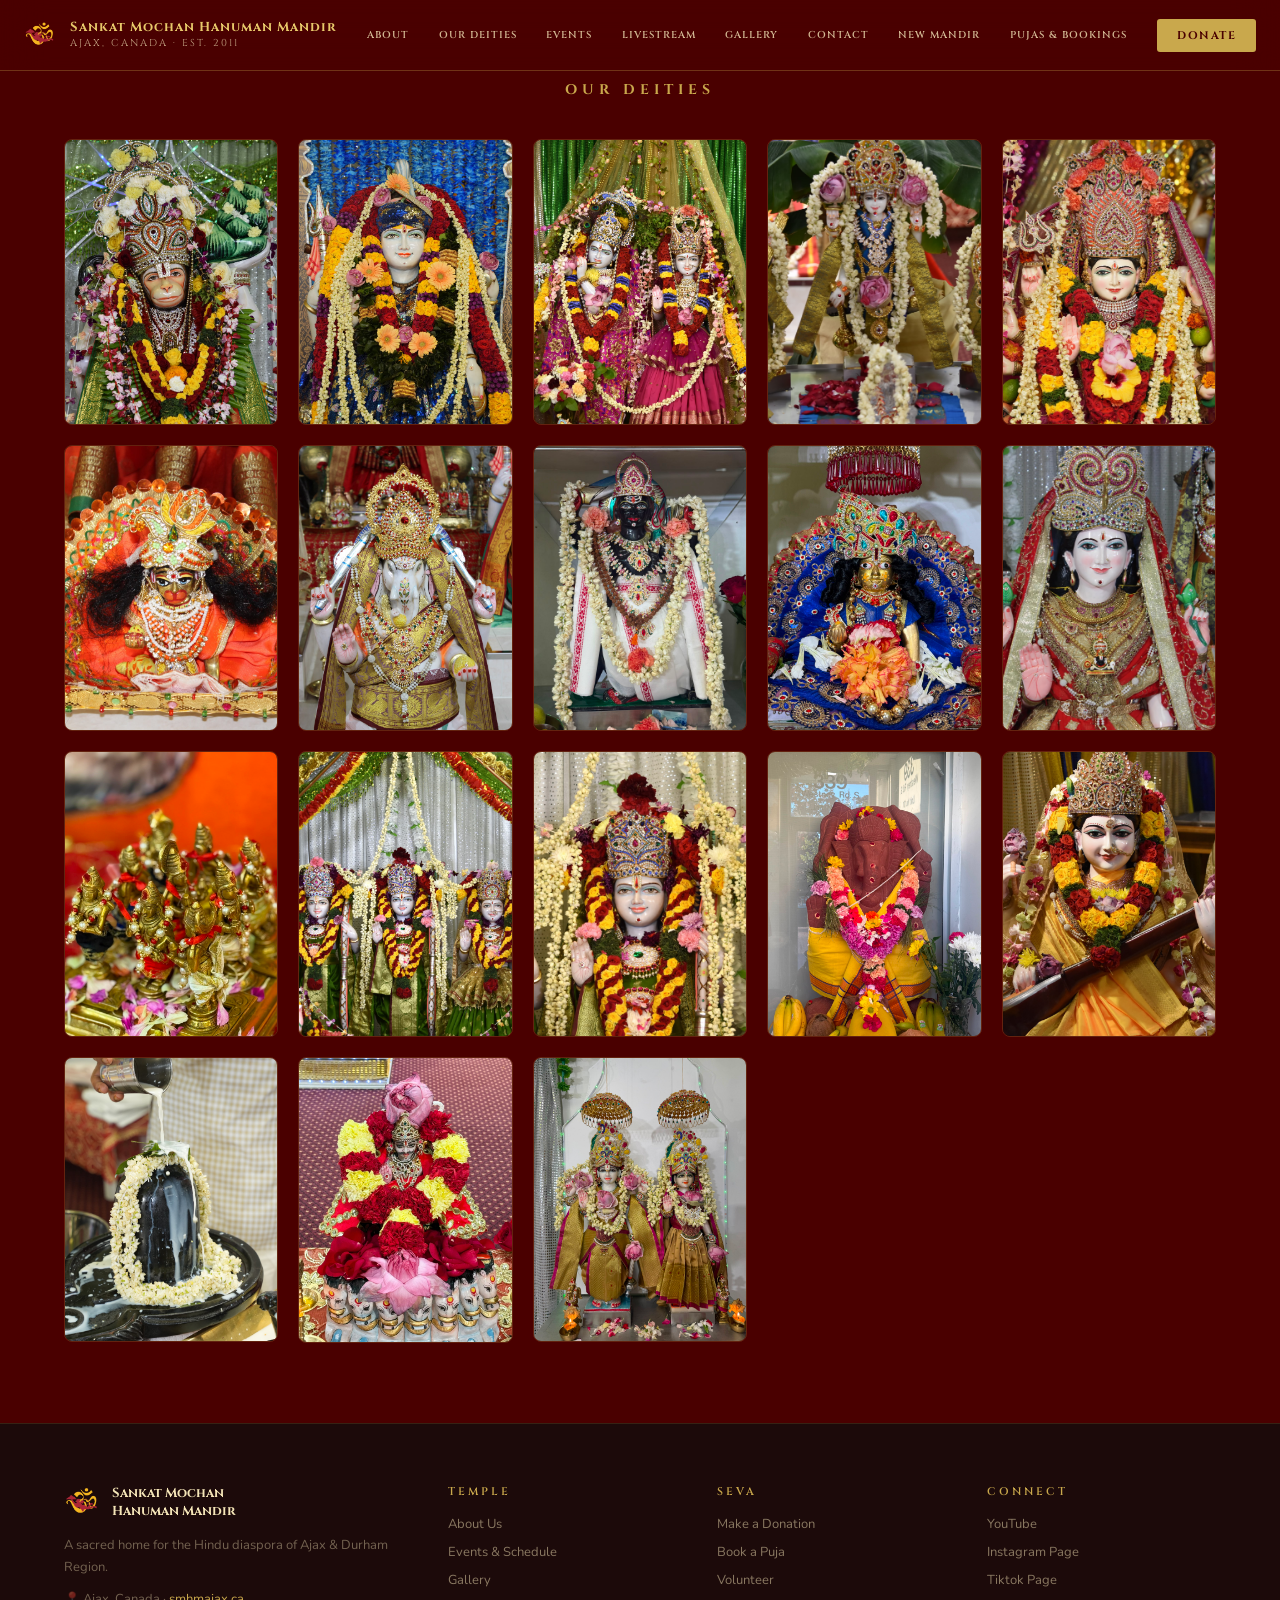
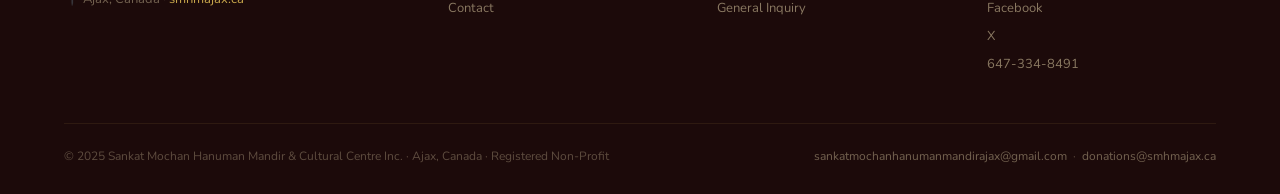
<file: deities.html>
<!DOCTYPE html>
<html lang="en">
<head>
<meta charset="UTF-8">
<meta name="viewport" content="width=device-width, initial-scale=1.0">
<title>Sankat Mochan Hanuman Mandir & Cultural Centre</title>
<link rel="icon" type="image/png" href="assets/images/mandir-icon.png">
<link rel="preconnect" href="https://fonts.googleapis.com">
<link href="https://fonts.googleapis.com/css2?family=Cormorant+Garamond:ital,wght@0,300;0,400;0,600;0,700;1,400&family=Cinzel:wght@400;600;700;900&family=Nunito:wght@300;400;600;700&display=swap" rel="stylesheet">
<link rel="stylesheet" href="assets/css/style.css?v=5">
</head>
<body>

<!-- ═══ NAV ═══ -->
<nav id="nav">
  <div class="nav-inner">
    <a href="index.html" class="nav-brand">
      <img src="assets/images/mandir-icon.png" class="nav-logo-img" alt="Mandir Logo">
      <div class="nav-name">
        <div class="n1">Sankat Mochan Hanuman Mandir</div>
        <div class="n2">Ajax, Canada · Est. 2011</div>
      </div>
    </a>

    <div class="nav-links">
      <a href="about.html">About</a>
      <a href="deities.html">Our Deities</a>
      <a href="events.html">Events</a>
      <a href="livestream.html">Livestream</a>
      <a href="gallery.html">Gallery</a>
      <a href="contact.html">Contact</a>
      <a href="new-mandir.html">New Mandir</a>
      <a href="bookings.html">Pujas &amp; Bookings</a>
    </div>

    <a href="donate.html" class="nav-donate">Donate</a>

    <button class="nav-mobile-btn" onclick="toggleMenu()" aria-label="Menu">
      <span></span><span></span><span></span>
    </button>
  </div>

  <div id="mobile-menu">
    <a href="about.html" onclick="toggleMenu()">About</a>
    <a href="deities.html" onclick="toggleMenu()">Our Deities</a>
    <a href="events.html" onclick="toggleMenu()">Events</a>
    <a href="livestream.html" onclick="toggleMenu()">Livestream</a>
    <a href="gallery.html" onclick="toggleMenu()">Gallery</a>
    <a href="contact.html" onclick="toggleMenu()">Contact</a>
    <a href="new-mandir.html" onclick="toggleMenu()">New Mandir</a>
    <a href="bookings.html" onclick="toggleMenu()">Pujas &amp; Bookings</a>
    <a href="donate.html" onclick="toggleMenu()">Donate</a>
  </div>
</nav>

<!-- DEITY STRIP -->
<div class="deity-strip">
  <div class="deity-strip-inner">
    <h2>Our Deities</h2>
    <div class="deity-grid">

<div class="deity-card fade-up stagger-1">
    <img src="assets/images/hanuman-ji.jpg" alt="Hanuman Ji">
    <div class="gallery-overlay">
        <h3>Hanuman Ji</h3>
        <p>Embodiment of devotion, strength, courage and selfless service.</p>
    </div>
</div>

<div class="deity-card fade-up stagger-2">
    <img src="assets/images/shiv-ji.jpeg" alt="Shiv Ji">
    <div class="gallery-overlay">
        <h3>Shiv Ji</h3>
        <p>Deity of transformation, meditation and inner peace.</p>
    </div>
</div>

<div class="deity-card fade-up stagger-3">
    <img src="assets/images/radha_krishna.jpeg" alt="Radha Krishna">
    <div class="gallery-overlay">
        <h3>Radha Krishna</h3>
        <p>Divine symbols of eternal love, compassion and devotion.</p>
    </div>
</div>

<div class="deity-card fade-up stagger-4">
    <img src="assets/images/satyanarayan_bhagavan.jpeg" alt="Satyanarayan Ji">
    <div class="gallery-overlay">
        <h3>Satyanarayan Ji</h3>
        <p>The Deity of Truth, invoked through holy vows and prayers to bring harmony and fulfill auspicious desires.</p>
    </div>
</div>

<div class="deity-card fade-up stagger-5">
    <img src="assets/images/durga-maaa.jpeg" alt="Durga Maa">
    <div class="gallery-overlay">
        <h3>Durga Maa</h3>
        <p>Divine mother and protector who destroys evil and grants strength.</p>
    </div>
</div>

<div class="deity-card fade-up stagger-1">
    <img src="assets/images/bal_hanuman.jpeg" alt="Bal Hanuman">
    <div class="gallery-overlay">
        <h3>Bal Hanuman</h3>
        <p>The youthful form of Hanuman Ji, radiating innocence, boundless energy and divine power.</p>
    </div>
</div>

<div class="deity-card fade-up stagger-2">
    <img src="assets/images/ganesha-ji.jpeg" alt="Ganesha Ji">
    <div class="gallery-overlay">
        <h3>Ganesha Ji</h3>
        <p>Remover of obstacles and deity of new beginnings, wisdom and prosperity.</p>
    </div>
</div>

<div class="deity-card fade-up stagger-3">
    <img src="assets/images/kal_bhairav.jpeg" alt="Kal Bhairav">
    <div class="gallery-overlay">
        <h3>Kal Bhairav</h3>
        <p>Fierce guardian form of Shiv Ji, protector against evil and deity of time.</p>
    </div>
</div>

<div class="deity-card fade-up stagger-4">
    <img src="assets\images\laddu__gopal.jpeg" alt="Laddu Gopal">
    <div class="gallery-overlay">
        <h3>Laddu Gopal</h3>
        <p>The beloved infant form of Krishna, embodying pure joy, innocence and divine grace.</p>
    </div>
</div>

<div class="deity-card fade-up stagger-5">
    <img src="assets/images/lakshmi-maa.jpeg" alt="Lakshmi Maa">
    <div class="gallery-overlay">
        <h3>Lakshmi Maa</h3>
        <p>Avatar of wealth, fortune and abundance, blessing devotees with prosperity and grace.</p>
    </div>
</div>

<div class="deity-card fade-up stagger-1">
    <img src="assets/images/navagrah.jpeg" alt="Navagrah">
    <div class="gallery-overlay">
        <h3>Navagrah</h3>
        <p>The nine celestial bodies whose cosmic energies guide destiny, karma and life's journey.</p>
    </div>
</div>

<div class="deity-card fade-up stagger-2">
    <img src="assets/images/ram_darbar.jpeg" alt="Ram Darbar">
    <div class="gallery-overlay">
        <h3>Ram Darbar</h3>
        <p>The divine court of Shri Ram — an icon of righteousness, dharma and ideal kingship.</p>
    </div>
</div>

<div class="deity-card fade-up stagger-3">
    <img src="assets/images/ram-ji.jpeg" alt="Ram Ji">
    <div class="gallery-overlay">
        <h3>Ram Ji</h3>
        <p>The seventh avatar of deity Vishnu, embodiment of virtue, truth and devotion to dharma.</p>
    </div>
</div>

<div class="deity-card fade-up stagger-4">
    <img src="assets/images/sankat_nashan_ganesh.jpeg" alt="Sankat Nashan Ganesh">
    <div class="gallery-overlay">
        <h3>Sankat Nashan Ganesh</h3>
        <p>The crisis-destroying form of Ganesha Ji, invoked to remove hardship and bring relief.</p>
    </div>
</div>

<div class="deity-card fade-up stagger-5">
    <img src="assets/images/saraswati.jpeg" alt="Saraswati Maa">
    <div class="gallery-overlay">
        <h3>Saraswati Maa</h3>
        <p>Avatar of knowledge, music, arts and learning, guiding seekers toward wisdom and creativity.</p>
    </div>
</div>

<div class="deity-card fade-up stagger-1">
    <img src="assets/images/shivling.jpeg" alt="Shivling">
    <div class="gallery-overlay">
        <h3>Shivling</h3>
        <p>The sacred aniconic form of Shiv Ji, representing the infinite, formless source of creation.</p>
    </div>
</div>

<div class="deity-card fade-up stagger-2">
    <img src="assets/images/surya_narayan.jpeg" alt="Surya Narayan">
    <div class="gallery-overlay">
        <h3>Surya Narayan</h3>
        <p>The sun avatar, source of light, life and cosmic energy, worshipped for health and vitality.</p>
    </div>
</div>

<div class="deity-card fade-up stagger-3">
    <img src="assets/images/Lakshmi_Narayan_Bhagavan.jpg" alt="Lakshmi Narayan Bhagavan">
    <div class="gallery-overlay">
        <h3>Lakshmi Narayan</h3>
        <p>The divine union of deity Vishnu and Lakshmi Maa, embodying eternal love, abundance and cosmic harmony.</p>
    </div>
</div>

</div>
    </div>
  </div>
</div>

<!-- ═══ FOOTER ═══ -->
<footer>
  <div class="container">
    <div class="footer-grid">
      <div class="footer-brand">
        <div style="display:flex;align-items:center;gap:12px;margin-bottom:12px">
          <img src="assets/images/mandir-icon.png" 
       alt="Mandir Logo" 
       style="width:36px; height:36px; object-fit:cover; border-radius:50%; flex-shrink:0;">
          <div style="font-family:'Cinzel',serif;font-size:13px;color:var(--gold-pale);font-weight:700">Sankat Mochan<br>Hanuman Mandir</div>
        </div>
        <p>A sacred home for the Hindu diaspora of Ajax & Durham Region.</p>
        <p style="margin-top:10px">📍 Ajax, Canada · <a href="http://smhmajax.ca" style="color:var(--gold);text-decoration:none">smhmajax.ca</a></p>
      </div>
      <div class="footer-col">
        <h4>Temple</h4>
        <a href="about.html">About Us</a>
        <a href="events.html">Events & Schedule</a>
        <a href="gallery.html">Gallery</a>
        <a href="contact.html">Contact</a>
      </div>
      <div class="footer-col">
        <h4>Seva</h4>
        <a href="donate.html">Make a Donation</a>
        <a href="mailto:bookings@smhmajax.ca">Book a Puja</a>
        <a href="mailto:seva@smhmajax.ca">Volunteer</a>
        <a href="mailto:info@smhmajax.ca">General Inquiry</a>
      </div>
      <div class="footer-col">
        <h4>Connect</h4>
        <a href="https://www.youtube.com/@smhmajax" target="_blank">YouTube</a>
        <a href="https://www.instagram.com/smhmajax/">Instagram Page</a>
        <a href="https://www.tiktok.com/@smhmajax">Tiktok Page</a>
        <a href="https://www.facebook.com/smhmajax?mibextid=wwXlfr&mibextid=wwXlfr">Facebook</a>
        <a href="https://x.com/smhmajax">X</a>
        <a href="tel:6473348491">647-334-8491</a>
      </div>
    </div>
    <div class="footer-bottom">
      <span>© 2025 Sankat Mochan Hanuman Mandir & Cultural Centre Inc. · Ajax, Canada · Registered Non-Profit</span>
      <span>
        <a href="mailto:sankatmochanhanumanmandirajax@gmail.com">sankatmochanhanumanmandirajax@gmail.com</a> &nbsp;·&nbsp;
        <a href="mailto:donations@smhmajax.ca">donations@smhmajax.ca</a>
      </span>
    </div>
  </div>
</footer>
<script src="assets/scripts/main.js"></script>
</body>
</html>
</file>
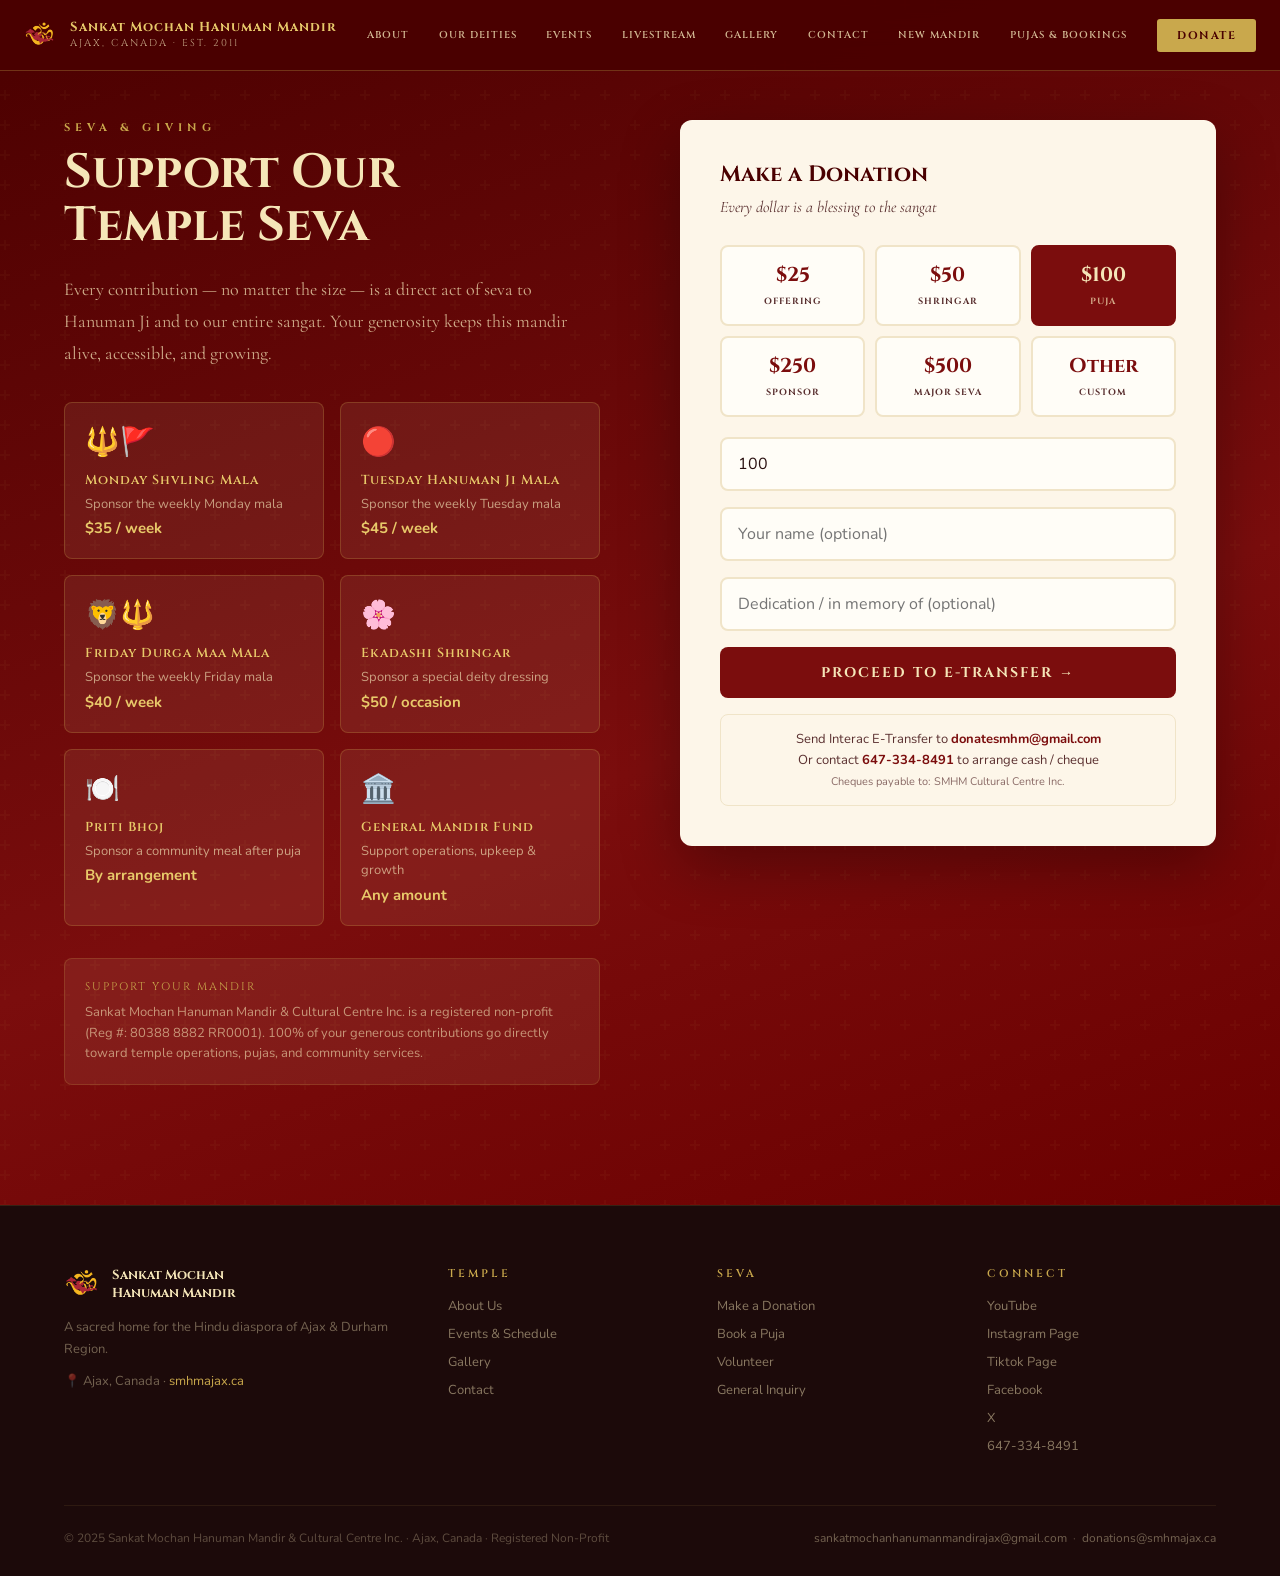
<file: donate.html>
<!DOCTYPE html>
<html lang="en">
<head>
<meta charset="UTF-8">
<meta name="viewport" content="width=device-width, initial-scale=1.0">
<title>Sankat Mochan Hanuman Mandir & Cultural Centre</title>
<link rel="icon" type="image/png" href="assets/images/mandir-icon.png">
<link rel="preconnect" href="https://fonts.googleapis.com">
<link href="https://fonts.googleapis.com/css2?family=Cormorant+Garamond:ital,wght@0,300;0,400;0,600;0,700;1,400&family=Cinzel:wght@400;600;700;900&family=Nunito:wght@300;400;600;700&display=swap" rel="stylesheet">
<link rel="stylesheet" href="assets/css/style.css?v=12">
</head>
<body>

<!-- ═══ NAV ═══ -->
<nav id="nav">
  <div class="nav-inner">
    <a href="index.html" class="nav-brand">
      <img src="assets/images/mandir-icon.png" class="nav-logo-img" alt="Mandir Logo">
      <div class="nav-name">
        <div class="n1">Sankat Mochan Hanuman Mandir</div>
        <div class="n2">Ajax, Canada · Est. 2011</div>
      </div>
    </a>

    <div class="nav-links">
      <a href="about.html">About</a>
      <a href="deities.html">Our Deities</a>
      <a href="events.html">Events</a>
      <a href="livestream.html">Livestream</a>
      <a href="gallery.html">Gallery</a>
      <a href="contact.html">Contact</a>
      <a href="new-mandir.html">New Mandir</a>
      <a href="bookings.html">Pujas &amp; Bookings</a>
    </div>

    <a href="donate.html" class="nav-donate">Donate</a>

    <button class="nav-mobile-btn" onclick="toggleMenu()" aria-label="Menu">
      <span></span><span></span><span></span>
    </button>
  </div>

  <div id="mobile-menu">
    <a href="about.html" onclick="toggleMenu()">About</a>
    <a href="deities.html" onclick="toggleMenu()">Our Deities</a>
    <a href="events.html" onclick="toggleMenu()">Events</a>
    <a href="livestream.html" onclick="toggleMenu()">Livestream</a>
    <a href="gallery.html" onclick="toggleMenu()">Gallery</a>
    <a href="contact.html" onclick="toggleMenu()">Contact</a>
    <a href="new-mandir.html" onclick="toggleMenu()">New Mandir</a>
    <a href="bookings.html" onclick="toggleMenu()">Pujas &amp; Bookings</a>
    <a href="donate.html" onclick="toggleMenu()">Donate</a>
  </div>
</nav>

<!-- ═══ DONATE ═══ -->
<section id="donate">
  <div class="container donate-inner">
    <div class="donate-grid">
      <div class="donate-text fade-up">
        <span class="section-label" style="color:var(--gold)">Seva & Giving</span>
        <h2 class="section-title">Support Our<br>Temple Seva</h2>
        <p class="section-body">Every contribution — no matter the size — is a direct act of seva to Hanuman Ji and to our entire sangat. Your generosity keeps this mandir alive, accessible, and growing.</p>
        <div class="donate-ways">
          <div class="donate-way">
            <div class="icon">🔱🚩</div>
            <h5>Monday Shvling Mala</h5>
            <p>Sponsor the weekly Monday mala</p>
            <span class="val">$35 / week</span>
          </div>
          <div class="donate-way">
            <div class="icon">🔴</div>
            <h5>Tuesday Hanuman Ji Mala</h5>
            <p>Sponsor the weekly Tuesday mala</p>
            <span class="val">$45 / week</span>
          </div>
          <div class="donate-way">
            <div class="icon">🦁🔱</div>
            <h5>Friday Durga Maa Mala</h5>
            <p>Sponsor the weekly Friday mala</p>
            <span class="val">$40 / week</span>
          </div>
          <div class="donate-way">
            <div class="icon">🌸</div>
            <h5>Ekadashi Shringar</h5>
            <p>Sponsor a special deity dressing</p>
            <span class="val">$50 / occasion</span>
          </div>
          <div class="donate-way">
            <div class="icon">🍽️</div>
            <h5>Priti Bhoj</h5>
            <p>Sponsor a community meal after puja</p>
            <span class="val">By arrangement</span>
          </div>
          <div class="donate-way">
            <div class="icon">🏛️</div>
            <h5>General Mandir Fund</h5>
            <p>Support operations, upkeep & growth</p>
            <span class="val">Any amount</span>
          </div>
        </div>
        <div style="margin-top:32px;padding:20px;background:rgba(245,230,184,0.08);border:1px solid rgba(201,168,76,0.2);border-radius:var(--r)">
          <p style="font-family:'Cinzel',serif;font-size:11px;color:var(--gold);letter-spacing:2px;margin-bottom:8px">SUPPORT YOUR MANDIR</p>
          <p style="font-size:13px;color:rgba(245,230,184,0.6);line-height:1.6">Sankat Mochan Hanuman Mandir & Cultural Centre Inc. is a registered non-profit (Reg #: 80388 8882 RR0001). 100% of your generous contributions go directly toward temple operations, pujas, and community services.</p>
        </div>
      </div>
      <div class="donate-card fade-up stagger-2">
        <h3>Make a Donation</h3>
        <p class="sub">Every dollar is a blessing to the sangat</p>
        <div class="amount-grid">
          <div class="amount-btn" onclick="selectAmount(this,'25')"><span class="am">$25</span><span class="lb">Offering</span></div>
          <div class="amount-btn" onclick="selectAmount(this,'50')"><span class="am">$50</span><span class="lb">Shringar</span></div>
          <div class="amount-btn active" onclick="selectAmount(this,'100')"><span class="am">$100</span><span class="lb">Puja</span></div>
          <div class="amount-btn" onclick="selectAmount(this,'250')"><span class="am">$250</span><span class="lb">Sponsor</span></div>
          <div class="amount-btn" onclick="selectAmount(this,'500')"><span class="am">$500</span><span class="lb">Major Seva</span></div>
          <div class="amount-btn" onclick="selectAmount(this,'0')"><span class="am">Other</span><span class="lb">Custom</span></div>
        </div>
        <input type="number" class="donate-input" id="donate-amount" placeholder="Enter amount (CAD)" value="100">
        <input type="text" class="donate-input" placeholder="Your name (optional)">
        <input type="text" class="donate-input" placeholder="Dedication / in memory of (optional)">
        <button class="donate-submit">Proceed to E-Transfer →</button>
        <div class="etransfer-note">
          Send Interac E-Transfer to <strong>donatesmhm@gmail.com</strong><br>
          Or contact <strong>647-334-8491</strong> to arrange cash / cheque<br>
          <span style="font-size:11px;opacity:0.7">Cheques payable to: SMHM Cultural Centre Inc.</span>
        </div>
      </div>
    </div>
  </div>
</section>

<!-- ═══ FOOTER ═══ -->
<footer>
  <div class="container">
    <div class="footer-grid">
      <div class="footer-brand">
        <div style="display:flex;align-items:center;gap:12px;margin-bottom:12px">
          <img src="assets/images/mandir-icon.png" 
       alt="Mandir Logo" 
       style="width:36px; height:36px; object-fit:cover; border-radius:50%; flex-shrink:0;">
          <div style="font-family:'Cinzel',serif;font-size:13px;color:var(--gold-pale);font-weight:700">Sankat Mochan<br>Hanuman Mandir</div>
        </div>
        <p>A sacred home for the Hindu diaspora of Ajax & Durham Region.</p>
        <p style="margin-top:10px">📍 Ajax, Canada · <a href="http://smhmajax.ca" style="color:var(--gold);text-decoration:none">smhmajax.ca</a></p>
      </div>
      <div class="footer-col">
        <h4>Temple</h4>
        <a href="about.html">About Us</a>
        <a href="events.html">Events & Schedule</a>
        <a href="gallery.html">Gallery</a>
        <a href="contact.html">Contact</a>
      </div>
      <div class="footer-col">
        <h4>Seva</h4>
        <a href="donate.html">Make a Donation</a>
        <a href="mailto:bookings@smhmajax.ca">Book a Puja</a>
        <a href="mailto:seva@smhmajax.ca">Volunteer</a>
        <a href="mailto:info@smhmajax.ca">General Inquiry</a>
      </div>
      <div class="footer-col">
        <h4>Connect</h4>
        <a href="https://www.youtube.com/@smhmajax" target="_blank">YouTube</a>
        <a href="https://www.instagram.com/smhmajax/">Instagram Page</a>
        <a href="https://www.tiktok.com/@smhmajax">Tiktok Page</a>
        <a href="https://www.facebook.com/smhmajax?mibextid=wwXlfr&mibextid=wwXlfr">Facebook</a>
        <a href="https://x.com/smhmajax">X</a>
        <a href="tel:6473348491">647-334-8491</a>
      </div>
    </div>
    <div class="footer-bottom">
      <span>© 2025 Sankat Mochan Hanuman Mandir & Cultural Centre Inc. · Ajax, Canada · Registered Non-Profit</span>
      <span>
        <a href="mailto:sankatmochanhanumanmandirajax@gmail.com">sankatmochanhanumanmandirajax@gmail.com</a> &nbsp;·&nbsp;
        <a href="mailto:donations@smhmajax.ca">donations@smhmajax.ca</a>
      </span>
    </div>
  </div>
</footer>
<script src="assets/scripts/main.js?v=12"></script>
</body>
</html>
</file>
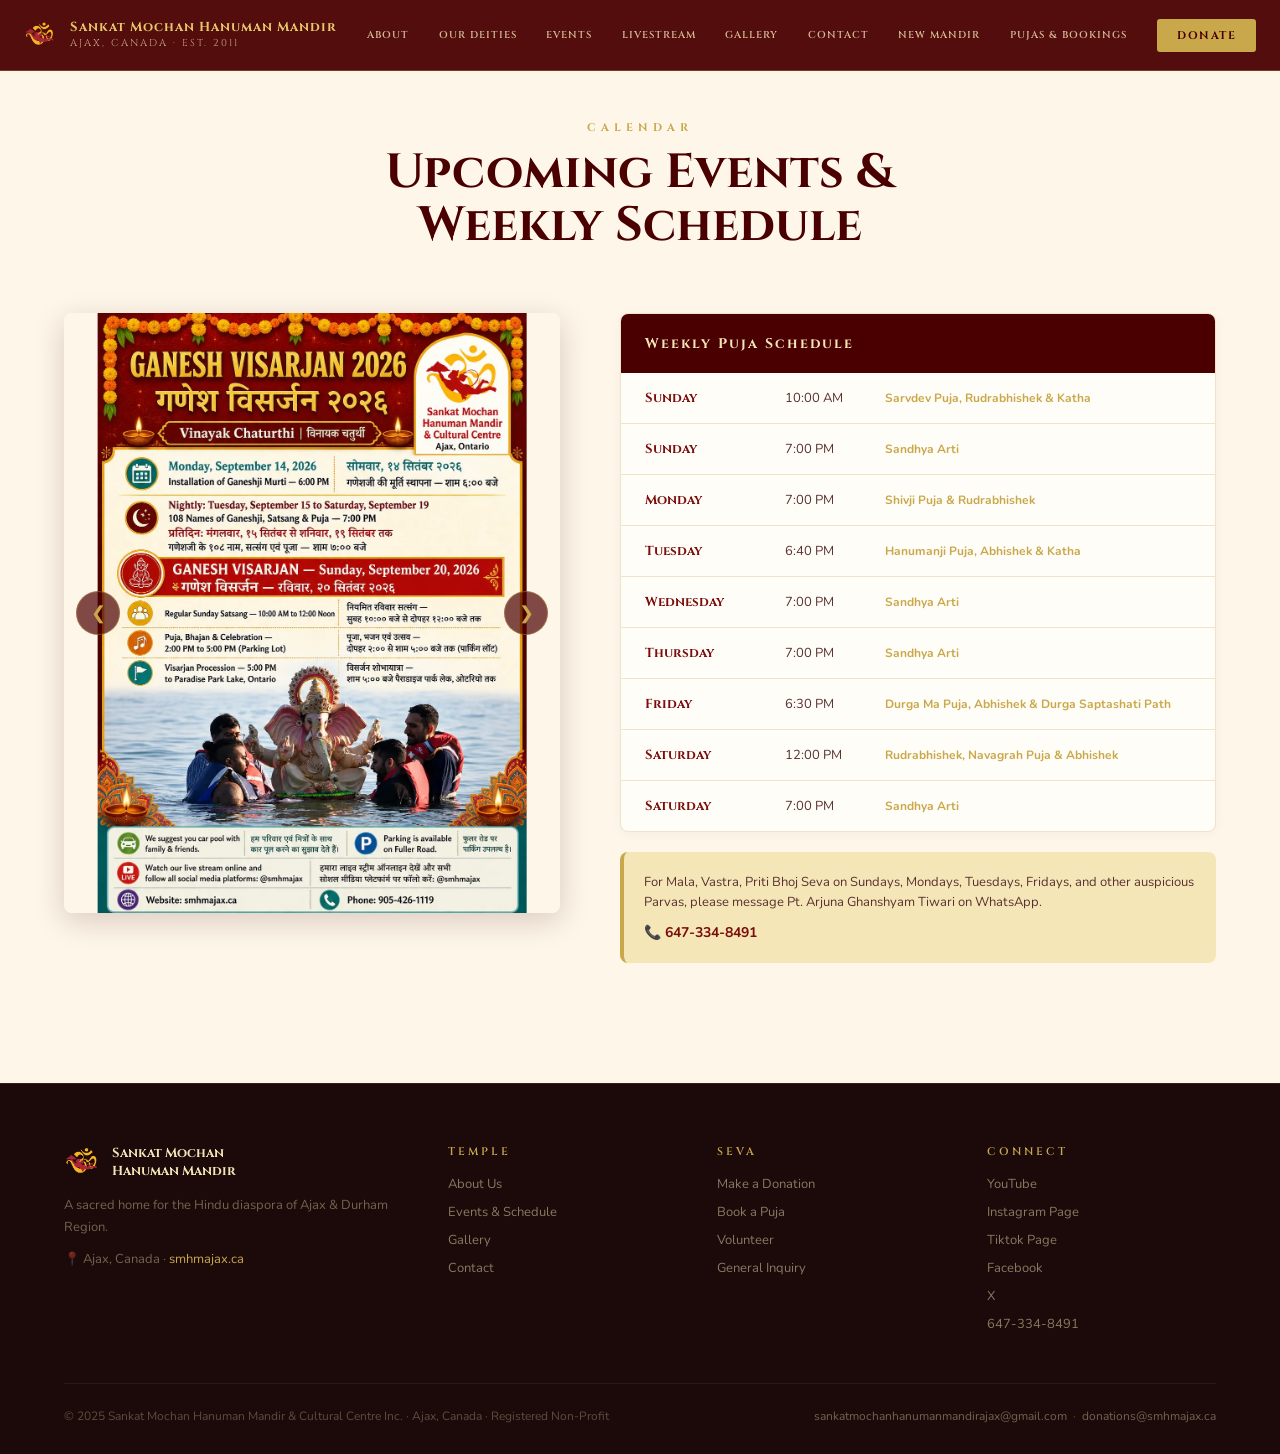
<file: events.html>
<!DOCTYPE html>
<html lang="en">
<head>
<meta charset="UTF-8">
<meta name="viewport" content="width=device-width, initial-scale=1.0">
<title>Sankat Mochan Hanuman Mandir & Cultural Centre</title>
<link rel="icon" type="image/png" href="assets/images/mandir-icon.png">
<link rel="preconnect" href="https://fonts.googleapis.com">
<link href="https://fonts.googleapis.com/css2?family=Cormorant+Garamond:ital,wght@0,300;0,400;0,600;0,700;1,400&family=Cinzel:wght@400;600;700;900&family=Nunito:wght@300;400;600;700&display=swap" rel="stylesheet">
<link rel="stylesheet" href="assets/css/style.css?v=11">
</head>
<body>

<!-- ═══ NAV ═══ -->
<nav id="nav">
  <a href="index.html" class="nav-brand">
      <div class="nav-inner">
      <img src="assets/images/mandir-icon.png" class="nav-logo-img" alt="Mandir Logo">
      <div class="nav-name">
        <div class="n1">Sankat Mochan Hanuman Mandir</div>
        <div class="n2">Ajax, Canada · Est. 2011</div>
      </div>
    </a>

    <div class="nav-links">
      <a href="about.html">About</a>
      <a href="deities.html">Our Deities</a>
      <a href="events.html">Events</a>
      <a href="livestream.html">Livestream</a>
      <a href="gallery.html">Gallery</a>
      <a href="contact.html">Contact</a>
      <a href="new-mandir.html">New Mandir</a>
      <a href="bookings.html">Pujas &amp; Bookings</a>
    </div>

    <a href="donate.html" class="nav-donate">Donate</a>

    <button class="nav-mobile-btn" onclick="toggleMenu()" aria-label="Menu">
      <span></span><span></span><span></span>
    </button>
  </div>

  <div id="mobile-menu">
    <a href="about.html" onclick="toggleMenu()">About</a>
    <a href="deities.html" onclick="toggleMenu()">Our Deities</a>
    <a href="events.html" onclick="toggleMenu()">Events</a>
    <a href="livestream.html" onclick="toggleMenu()">Livestream</a>
    <a href="gallery.html" onclick="toggleMenu()">Gallery</a>
    <a href="contact.html" onclick="toggleMenu()">Contact</a>
    <a href="new-mandir.html" onclick="toggleMenu()">New Mandir</a>
    <a href="bookings.html" onclick="toggleMenu()">Pujas &amp; Bookings</a>
    <a href="donate.html" onclick="toggleMenu()">Donate</a>
  </div>
</nav>


<!-- ═══ EVENTS ═══ -->
<section id="events">
  <div class="container">
    <div style="text-align:center;margin-bottom:60px" class="fade-up">
      <span class="section-label">Calendar</span>
      <h2 class="section-title">Upcoming Events &<br>Weekly Schedule</h2>
    </div>
    <div class="events-grid">
      <div>
        <div class="events-poster-slider fade-up">
  
  <button class="slider-arrow prev" onclick="moveSlide(-1)" aria-label="Previous Poster">&#10094;</button>
  <button class="slider-arrow next" onclick="moveSlide(1)" aria-label="Next Poster">&#10095;</button>

  <div class="slider-track" id="sliderTrack">
    <img src="assets/images/september/Ganeshvisarjan 2026.webp" alt="Ganeshvisarjan 2026">
    
    <img src="assets/images/september/Pitri Paksh.webp" alt="Pritri Paksh">
    
    <img src="assets/images/september/Diwali fundraiser.webp" alt="Diwali Fundraising">
    
    <img src="assets/images/september/Sharad Navratri 2026 .webp" alt="Navratri">
  </div>

</div>
      </div>
      <div class="fade-up stagger-2">
        <div class="schedule-table">
          <h3>Weekly Puja Schedule</h3>
          <div class="schedule-row"><span class="day2">Sunday</span><span class="time">10:00 AM</span><span class="service">Sarvdev Puja, Rudrabhishek & Katha</span></div>
          <div class="schedule-row"><span class="day2">Sunday</span><span class="time">7:00 PM</span><span class="service">Sandhya Arti</span></div>
          <div class="schedule-row"><span class="day2">Monday</span><span class="time">7:00 PM</span><span class="service">Shivji Puja & Rudrabhishek</span></div>
          <div class="schedule-row"><span class="day2">Tuesday</span><span class="time">6:40 PM</span><span class="service">Hanumanji Puja, Abhishek & Katha</span></div>
          <div class="schedule-row"><span class="day2">Wednesday</span><span class="time">7:00 PM</span><span class="service">Sandhya Arti</span></div>
          <div class="schedule-row"><span class="day2">Thursday</span><span class="time">7:00 PM</span><span class="service">Sandhya Arti</span></div>
          <div class="schedule-row"><span class="day2">Friday</span><span class="time">6:30 PM</span><span class="service">Durga Ma Puja, Abhishek & Durga Saptashati Path</span></div>
          <div class="schedule-row"><span class="day2">Saturday</span><span class="time">12:00 PM</span><span class="service">Rudrabhishek, Navagrah Puja & Abhishek</span></div>
          <div class="schedule-row"><span class="day2">Saturday</span><span class="time">7:00 PM</span><span class="service">Sandhya Arti</span></div>
        </div>
        <div style="margin-top:20px;padding:20px;background:var(--gold-pale);border-radius:var(--r);border-left:4px solid var(--gold)">
          <p style="font-size:13px;color:var(--text-lt);line-height:1.6">For Mala, Vastra, Priti Bhoj Seva on Sundays, Mondays, Tuesdays, Fridays, and other auspicious Parvas, please message Pt. Arjuna Ghanshyam Tiwari on WhatsApp.</p>
          <a href="tel:6473348491" style="display:inline-block;margin-top:10px;color:var(--crimson);font-weight:700;font-size:14px;text-decoration:none">📞 647-334-8491</a>
        </div>
      </div>
    </div>
  </div>
</section>



<!-- ═══ FOOTER ═══ -->
<footer>
  <div class="container">
    <div class="footer-grid">
      <div class="footer-brand">
        <div style="display:flex;align-items:center;gap:12px;margin-bottom:12px">
          <img src="assets/images/mandir-icon.png" 
       alt="Mandir Logo" 
       style="width:36px; height:36px; object-fit:cover; border-radius:50%; flex-shrink:0;">
          <div style="font-family:'Cinzel',serif;font-size:13px;color:var(--gold-pale);font-weight:700">Sankat Mochan<br>Hanuman Mandir</div>
        </div>
        <p>A sacred home for the Hindu diaspora of Ajax & Durham Region.</p>
        <p style="margin-top:10px">📍 Ajax, Canada · <a href="http://smhmajax.ca" style="color:var(--gold);text-decoration:none">smhmajax.ca</a></p>
      </div>
      <div class="footer-col">
        <h4>Temple</h4>
        <a href="about.html">About Us</a>
        <a href="events.html">Events & Schedule</a>
        <a href="gallery.html">Gallery</a>
        <a href="contact.html">Contact</a>
      </div>
      <div class="footer-col">
        <h4>Seva</h4>
        <a href="donate.html">Make a Donation</a>
        <a href="mailto:bookings@smhmajax.ca">Book a Puja</a>
        <a href="mailto:seva@smhmajax.ca">Volunteer</a>
        <a href="mailto:info@smhmajax.ca">General Inquiry</a>
      </div>
      <div class="footer-col">
        <h4>Connect</h4>
        <a href="https://www.youtube.com/@smhmajax" target="_blank">YouTube</a>
        <a href="https://www.instagram.com/smhmajax/">Instagram Page</a>
        <a href="https://www.tiktok.com/@smhmajax">Tiktok Page</a>
        <a href="https://www.facebook.com/smhmajax?mibextid=wwXlfr&mibextid=wwXlfr">Facebook</a>
        <a href="https://x.com/smhmajax">X</a>
        <a href="tel:6473348491">647-334-8491</a>
      </div>
    </div>
    <div class="footer-bottom">
      <span>© 2025 Sankat Mochan Hanuman Mandir & Cultural Centre Inc. · Ajax, Canada · Registered Non-Profit</span>
      <span>
        <a href="mailto:sankatmochanhanumanmandirajax@gmail.com">sankatmochanhanumanmandirajax@gmail.com</a> &nbsp;·&nbsp;
        <a href="mailto:donations@smhmajax.ca">donations@smhmajax.ca</a>
      </span>
    </div>
  </div>
</footer>
<script src="assets/scripts/main.js"></script>
</body>
</html>
</file>
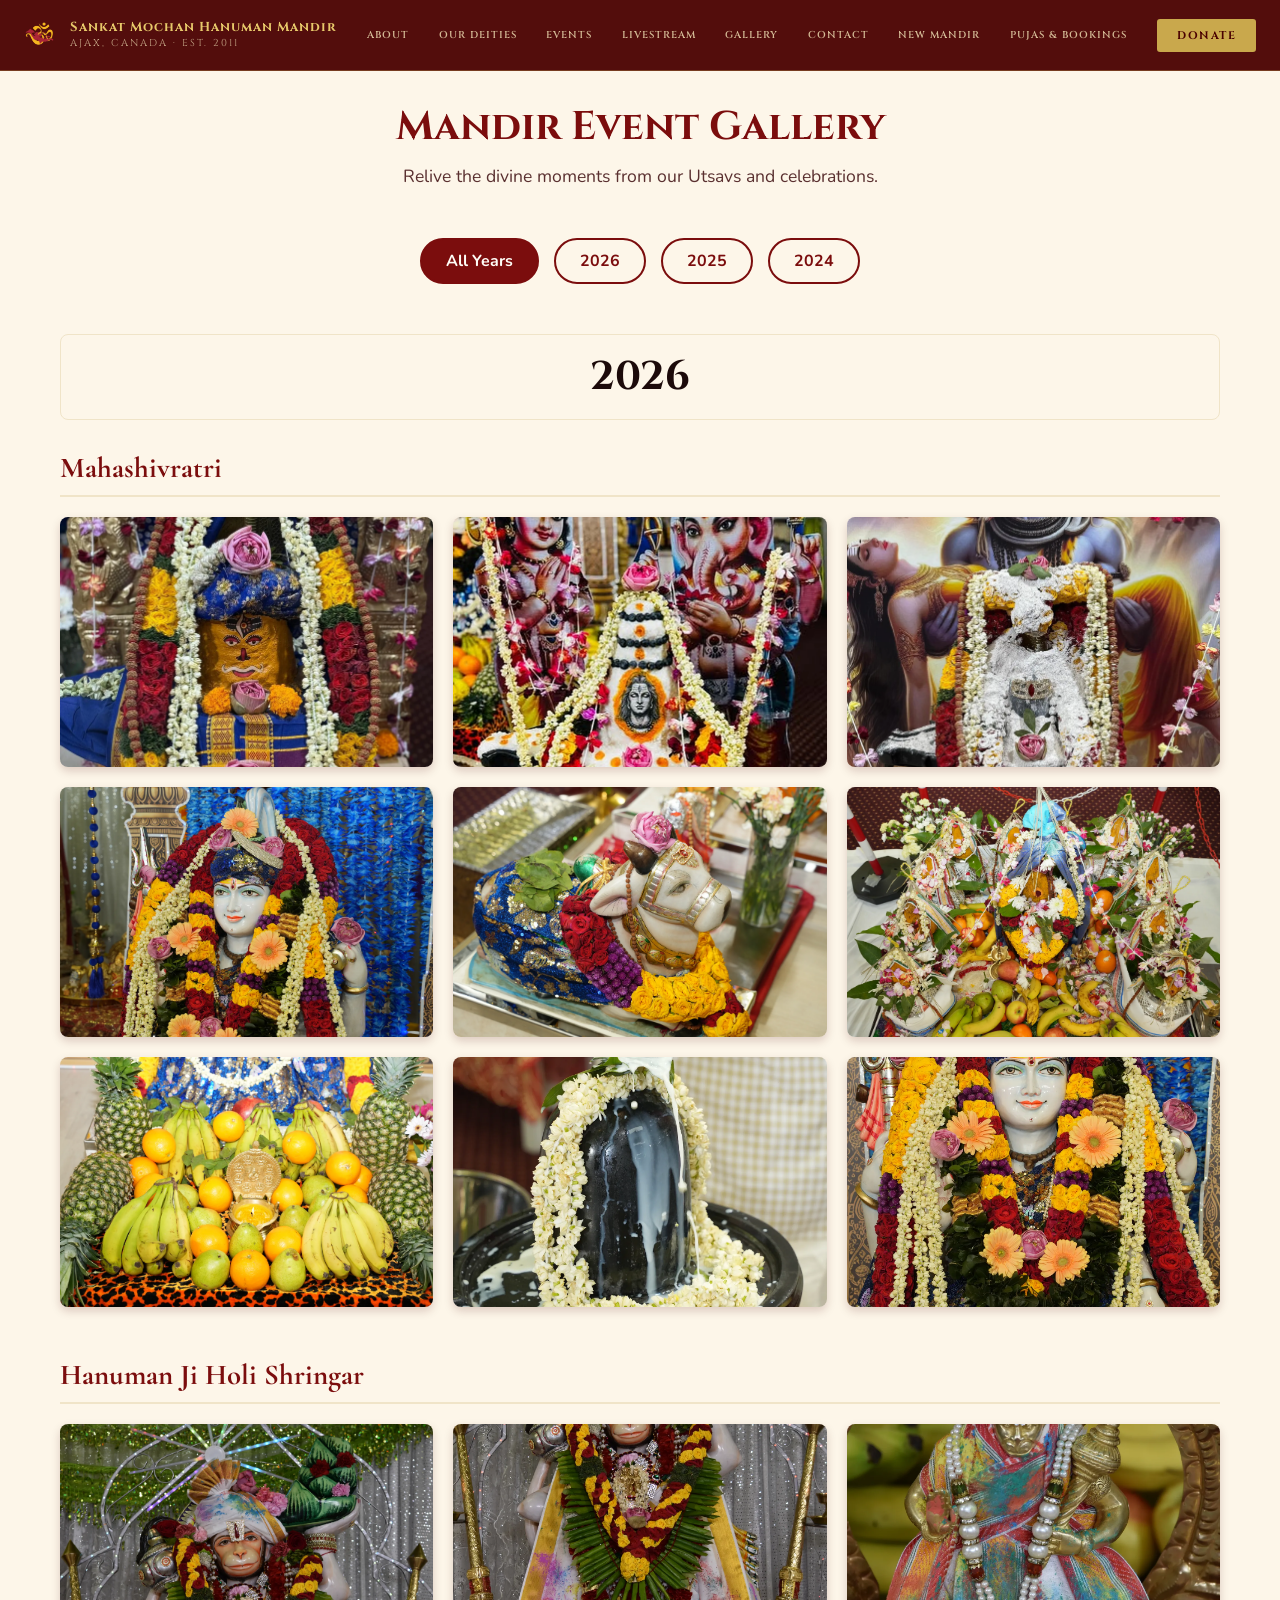
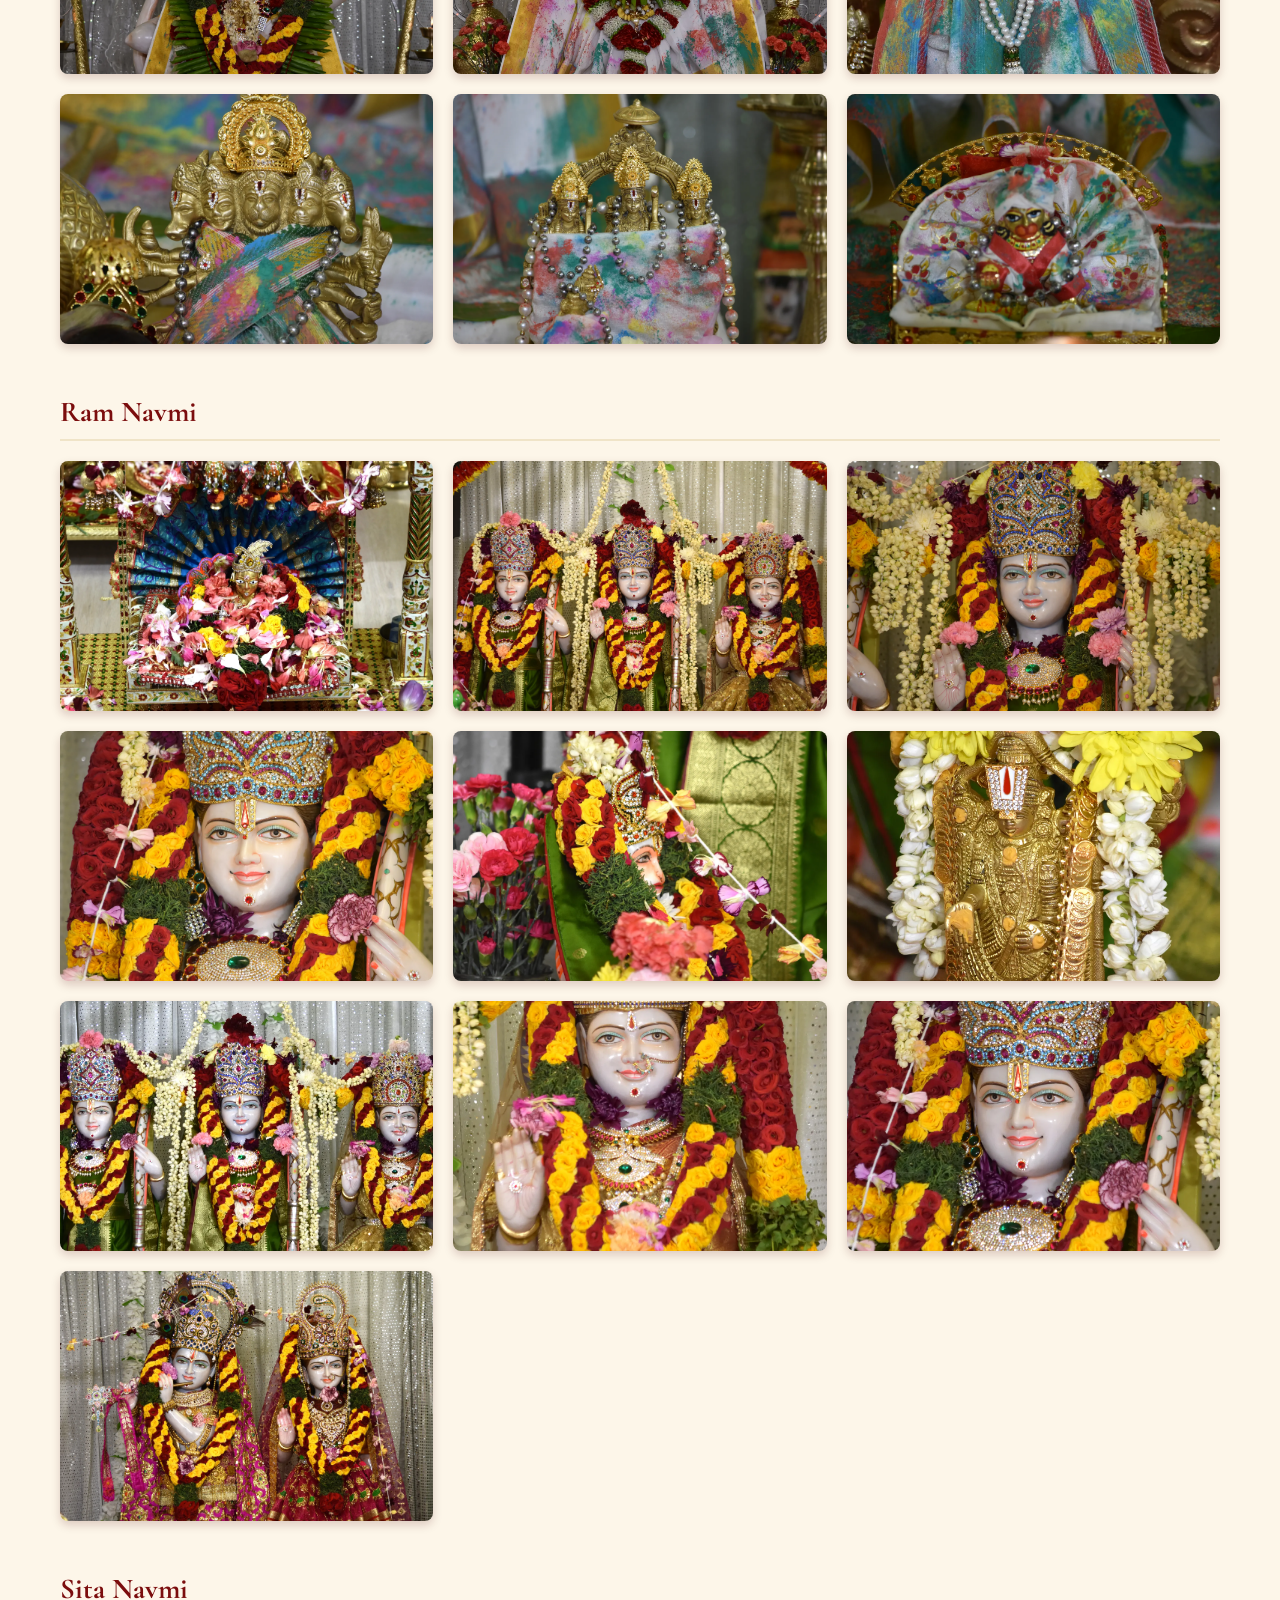
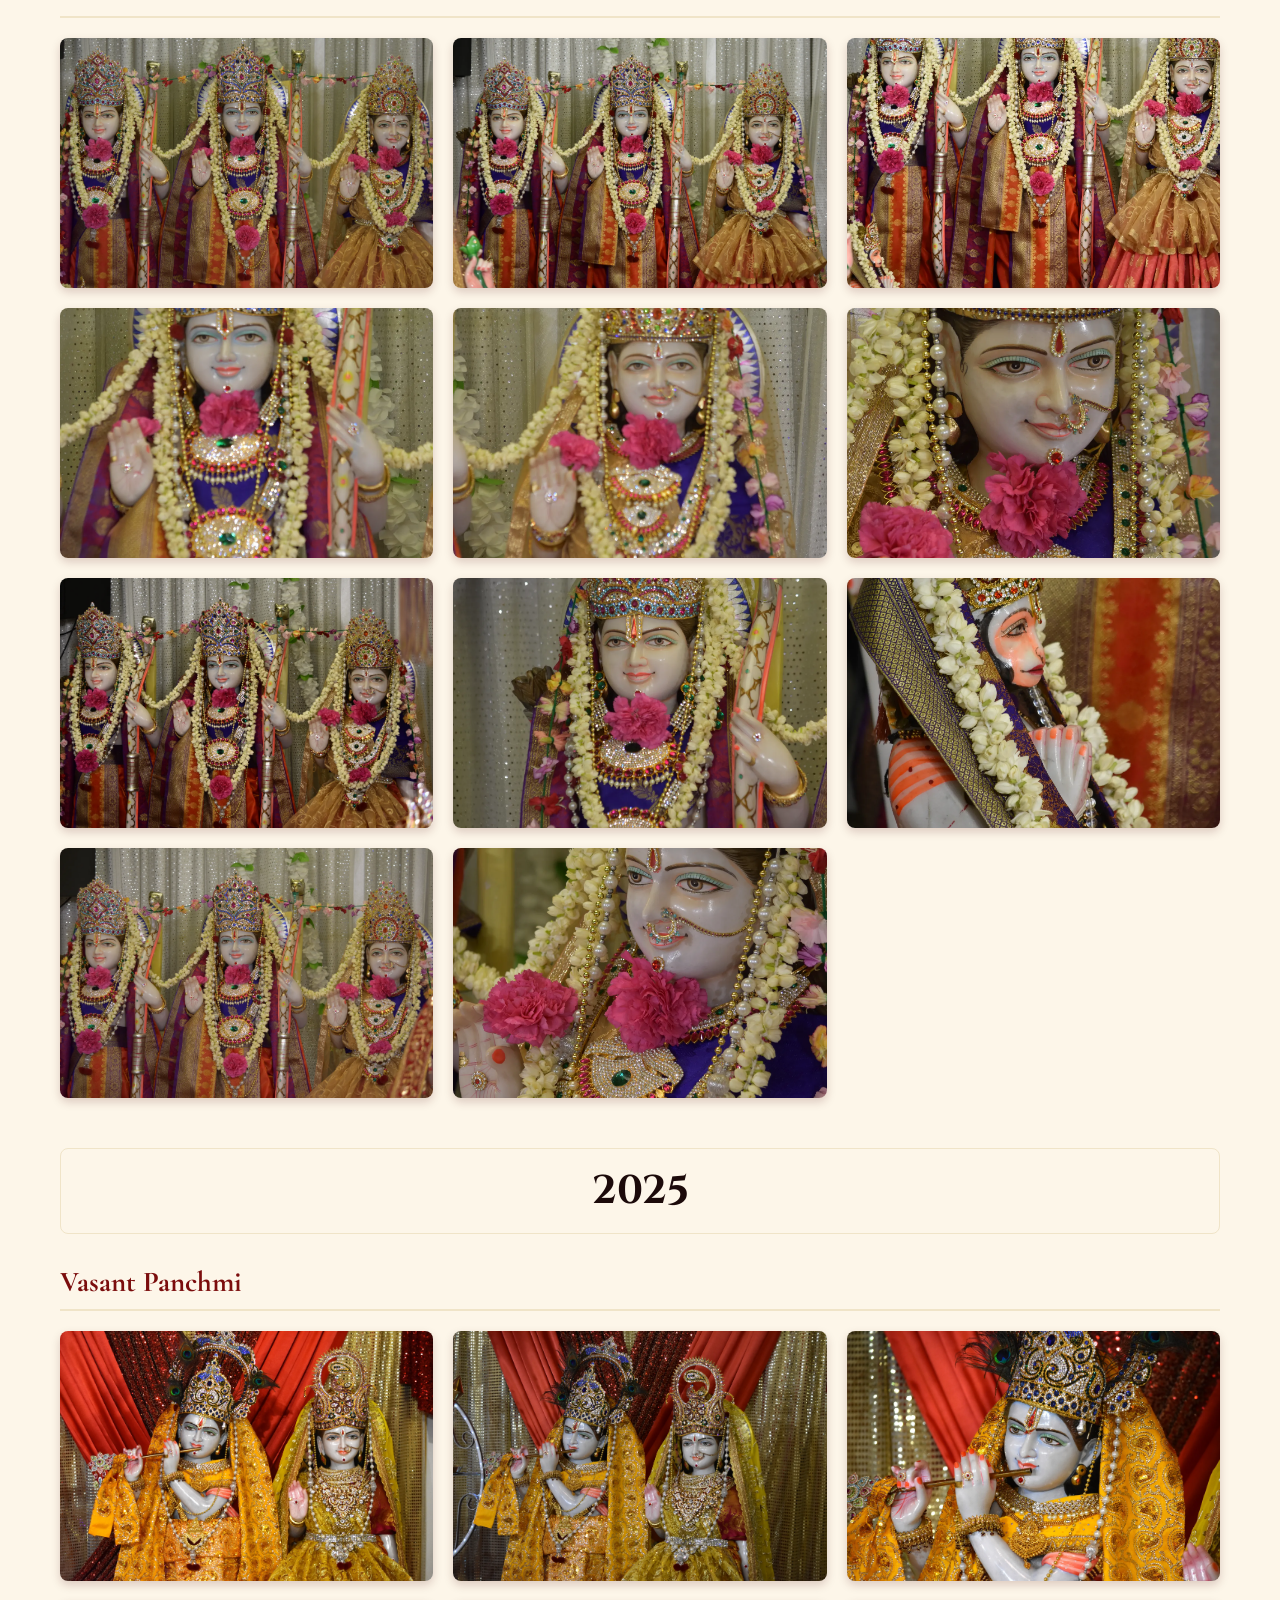
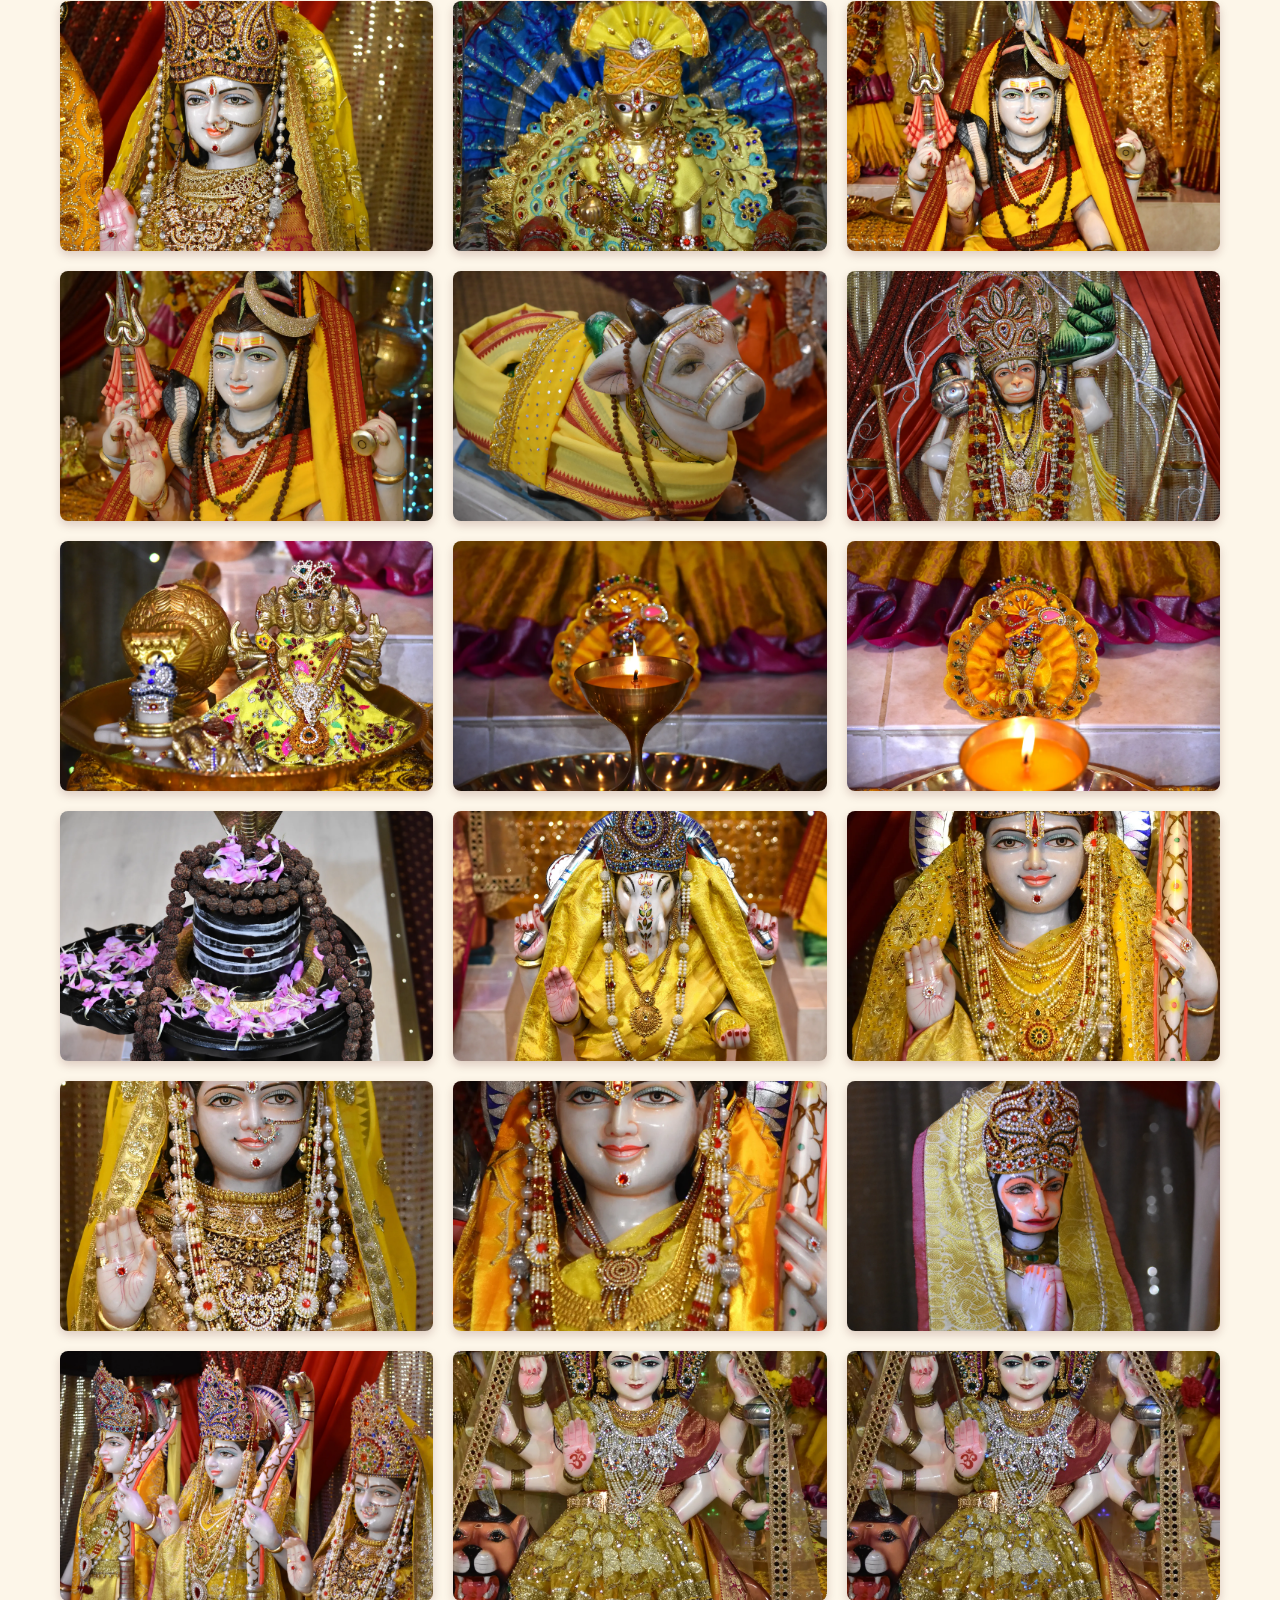
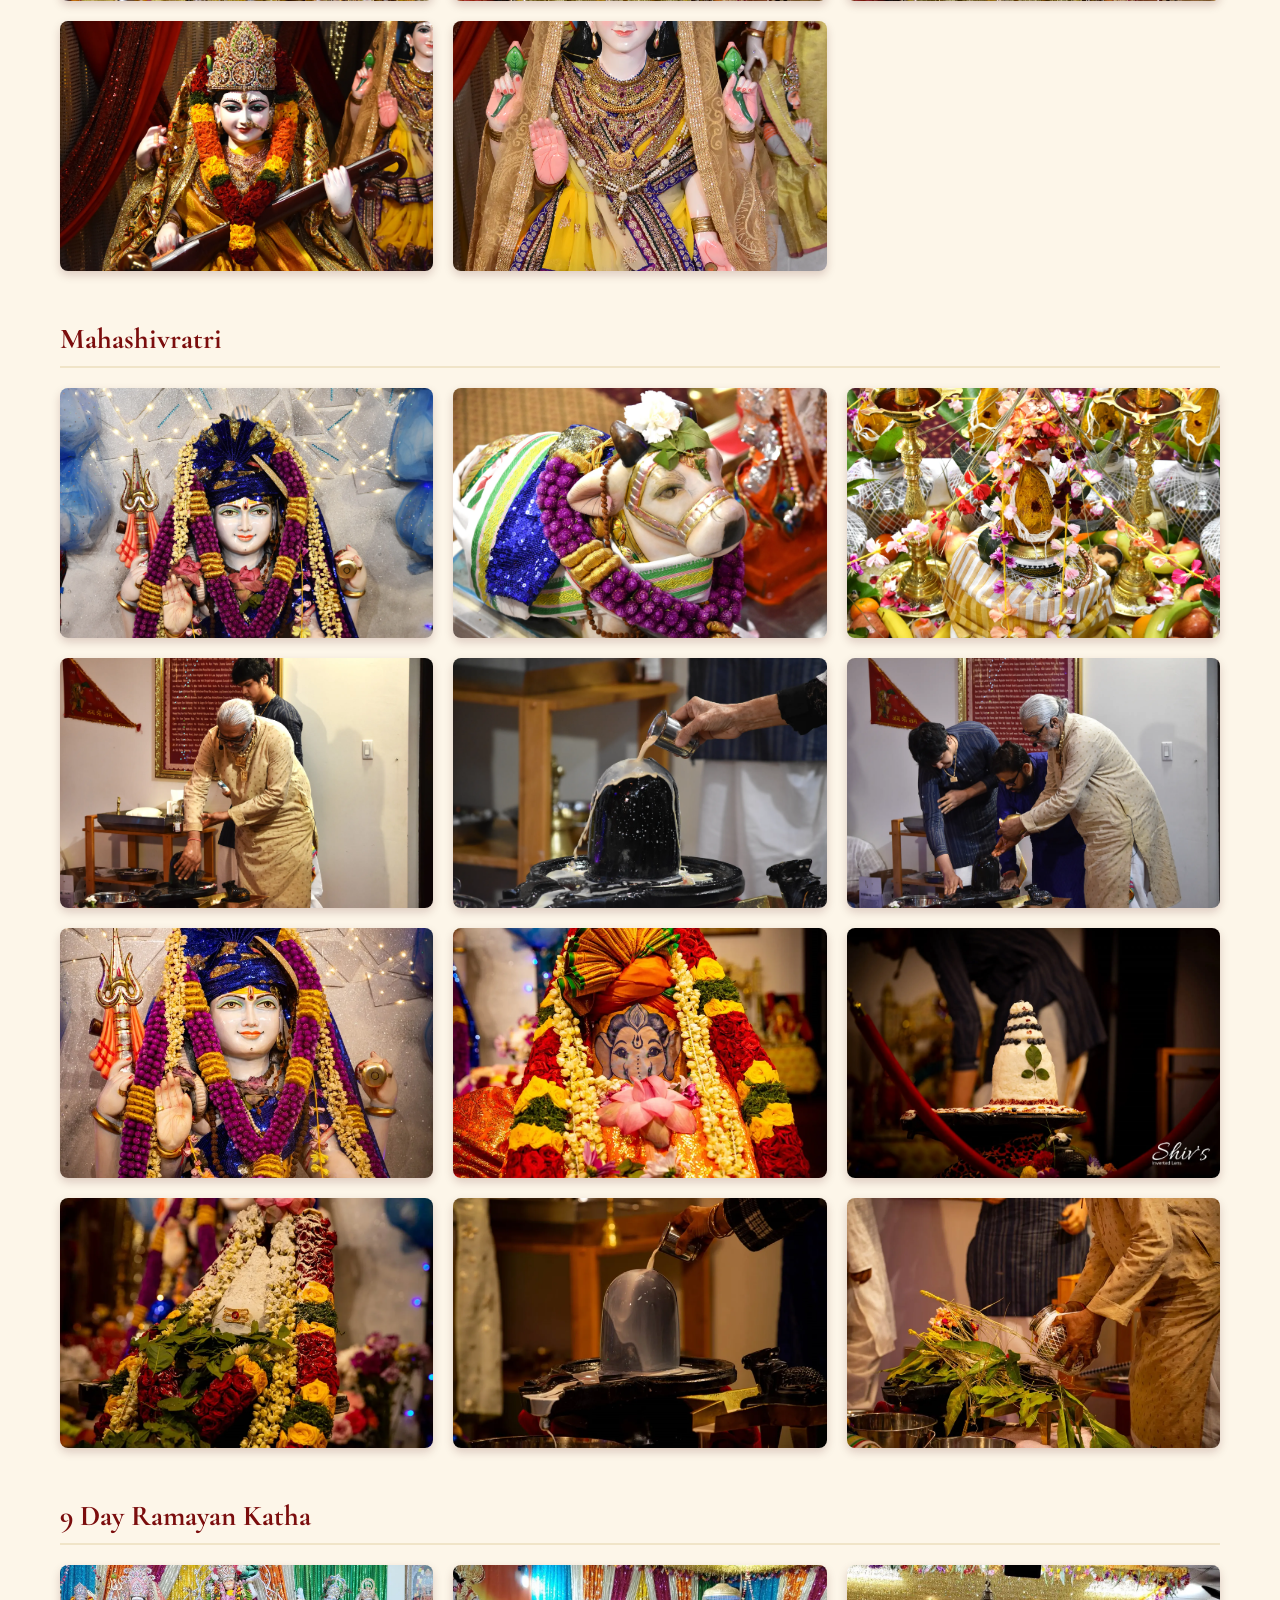
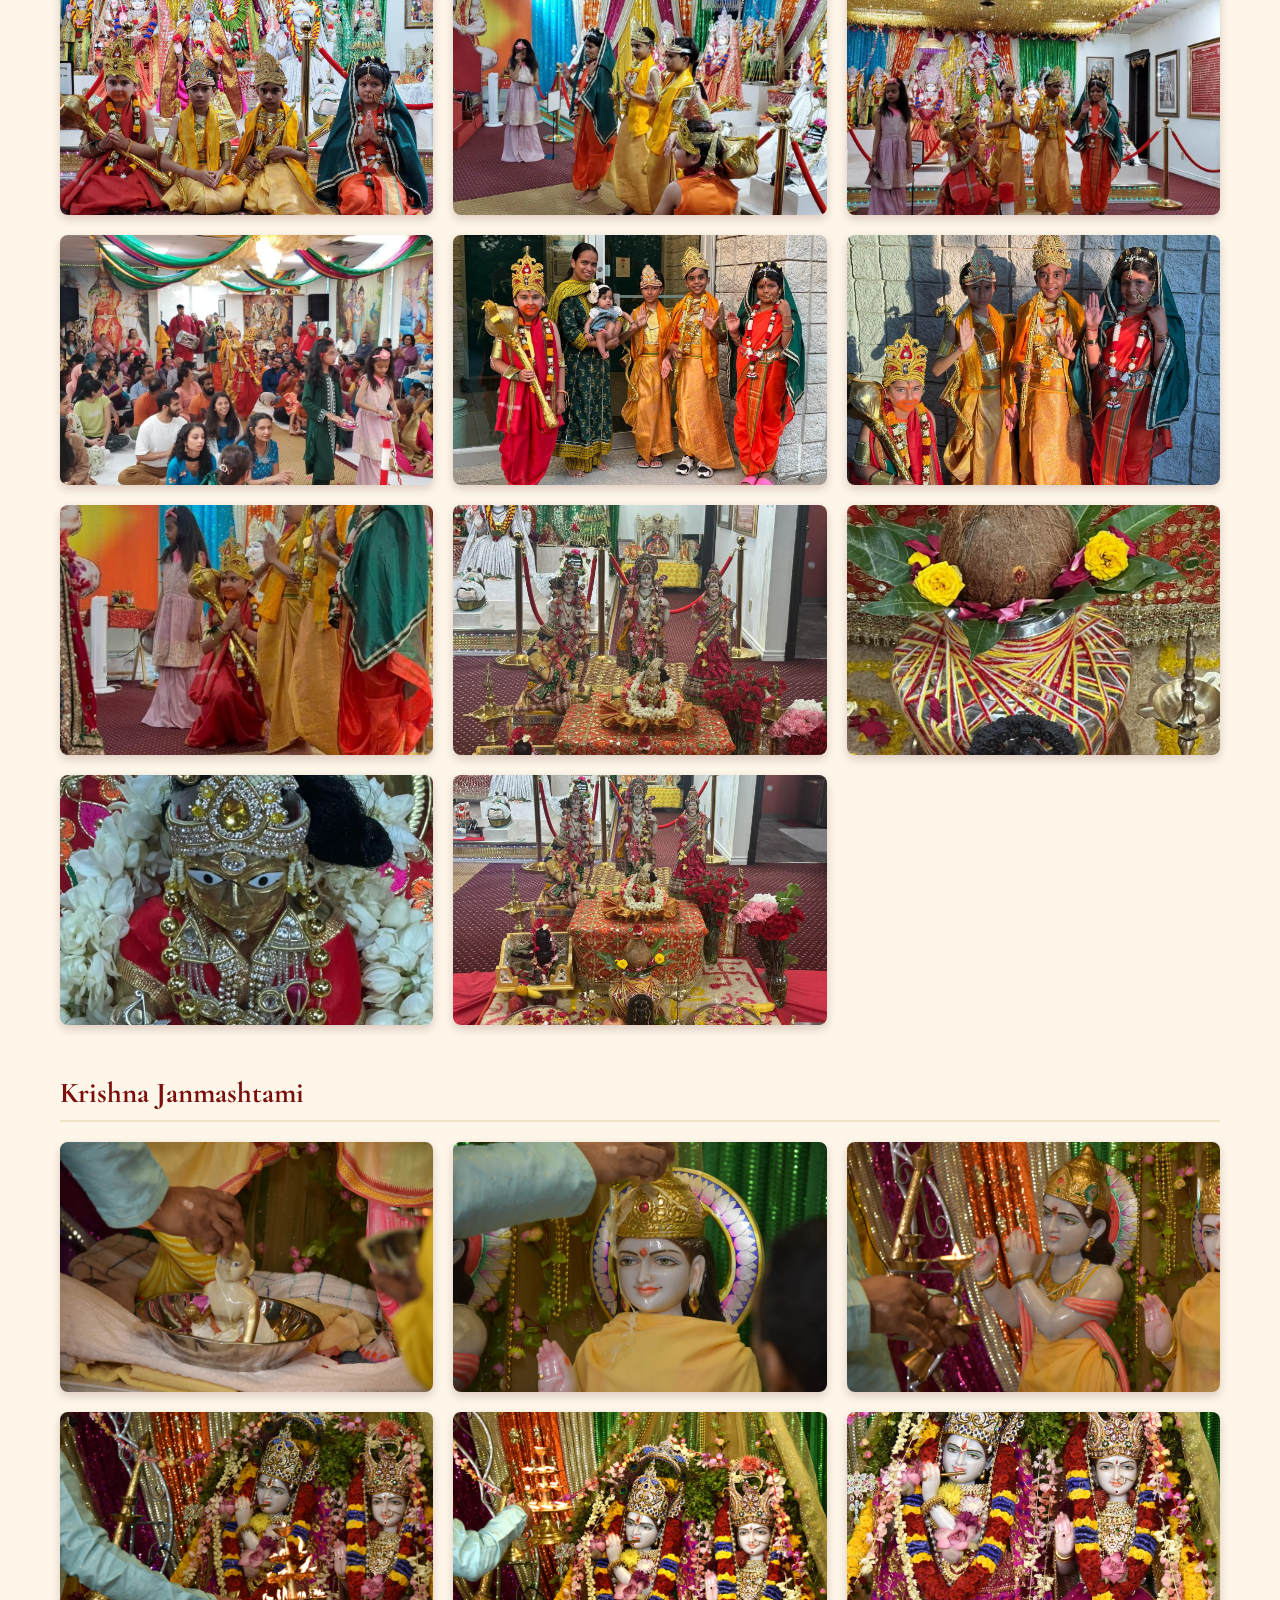
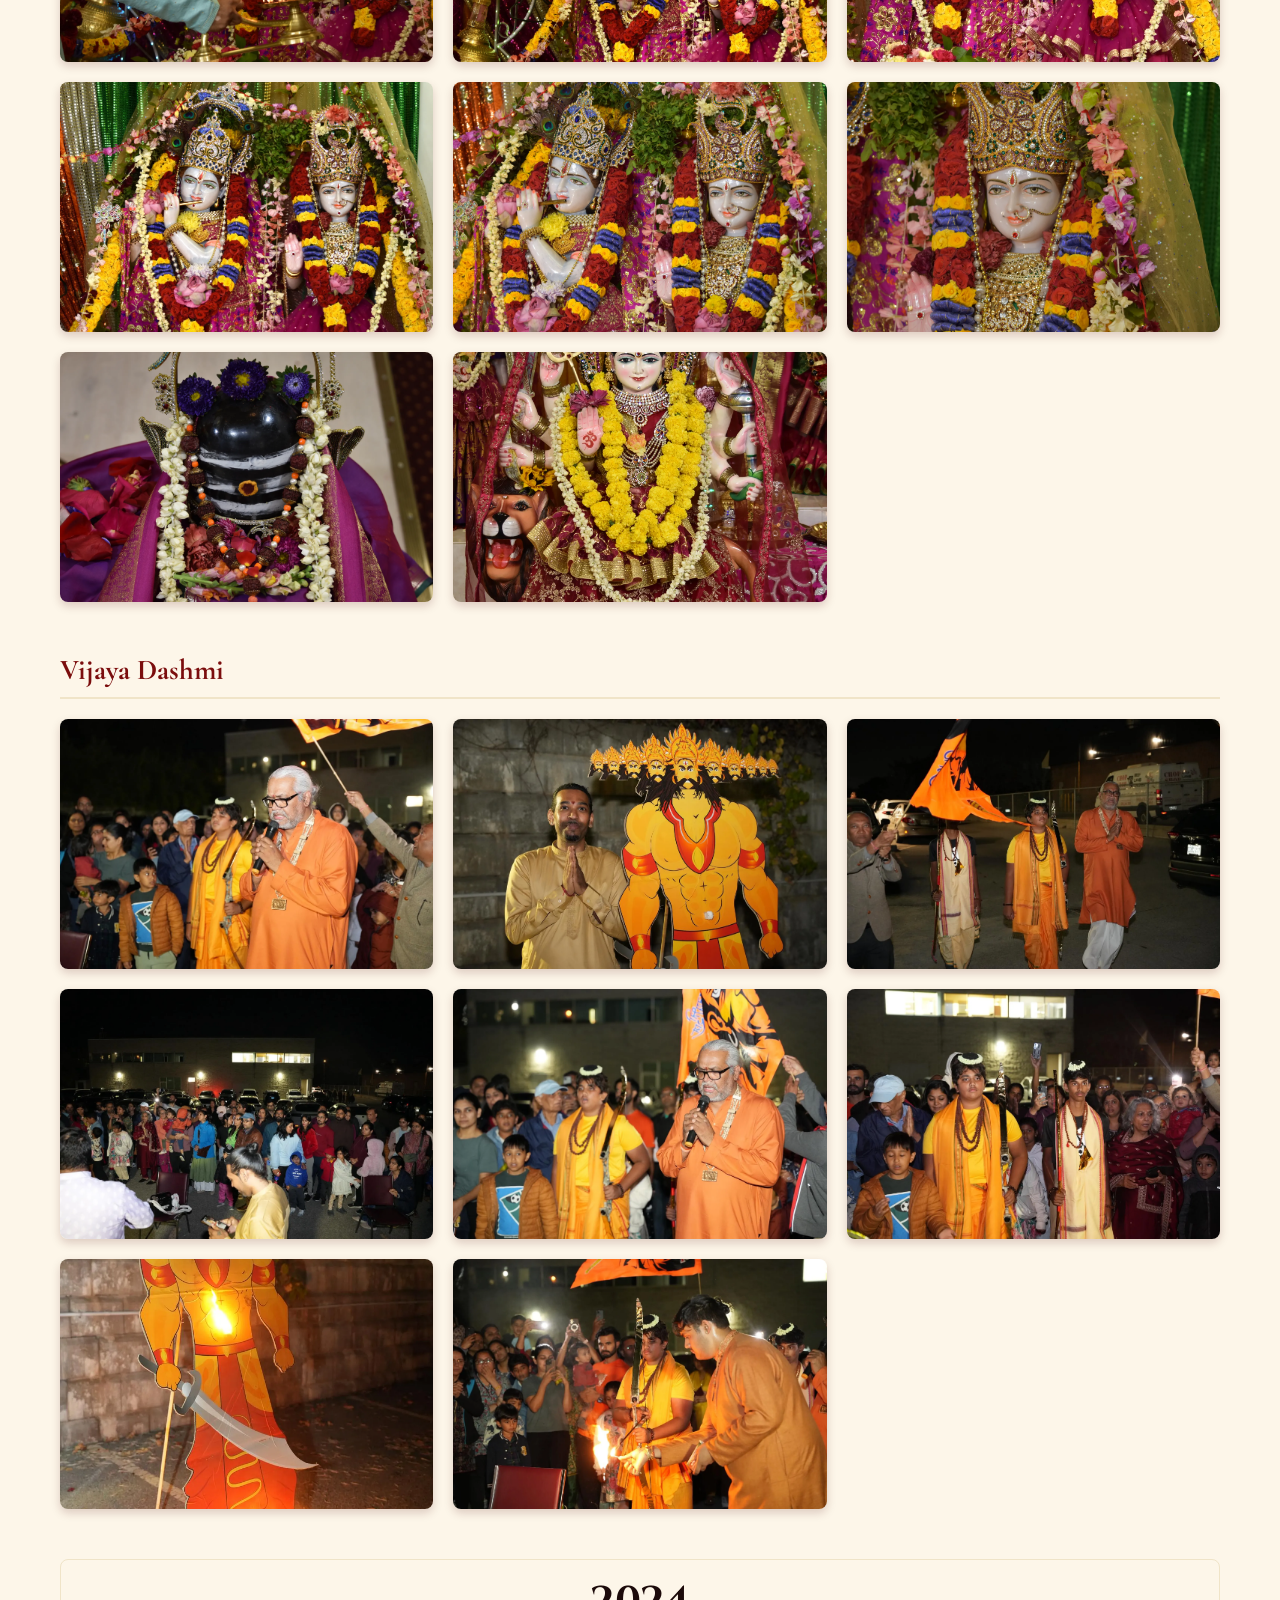
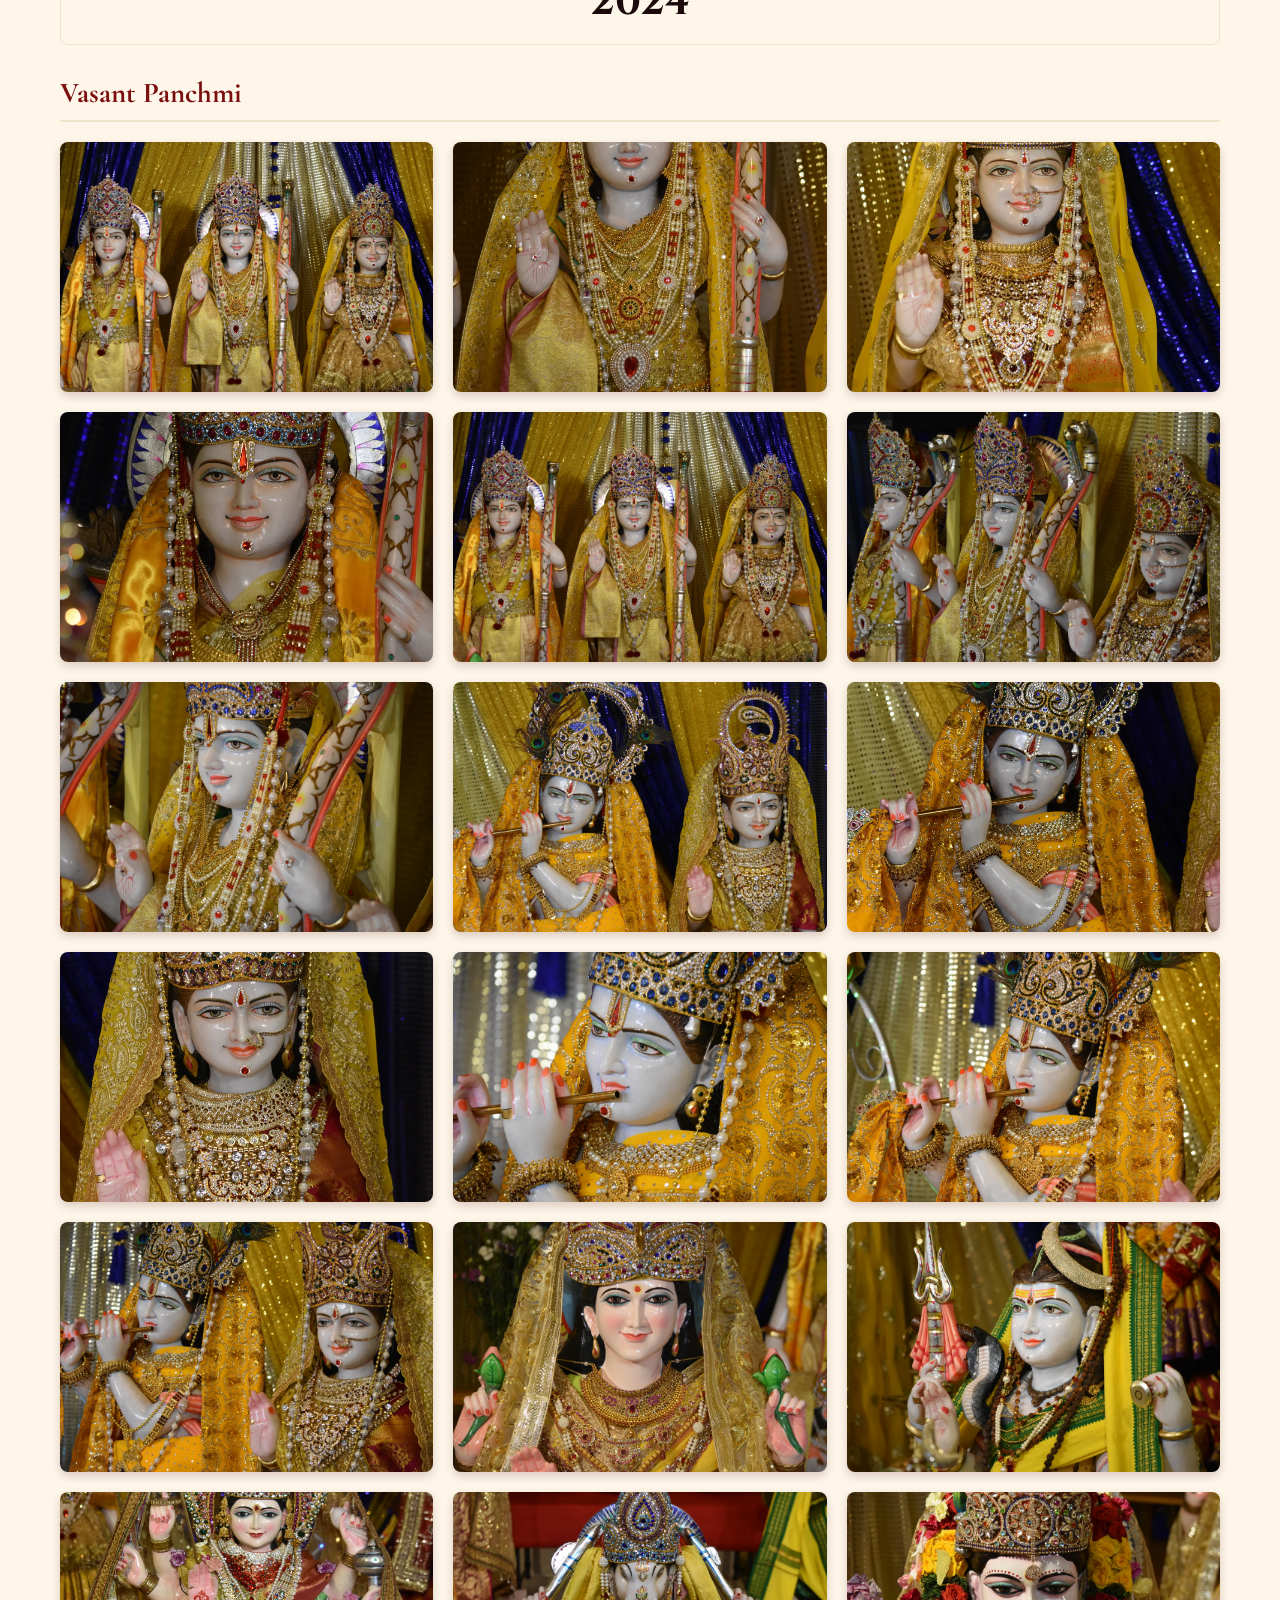
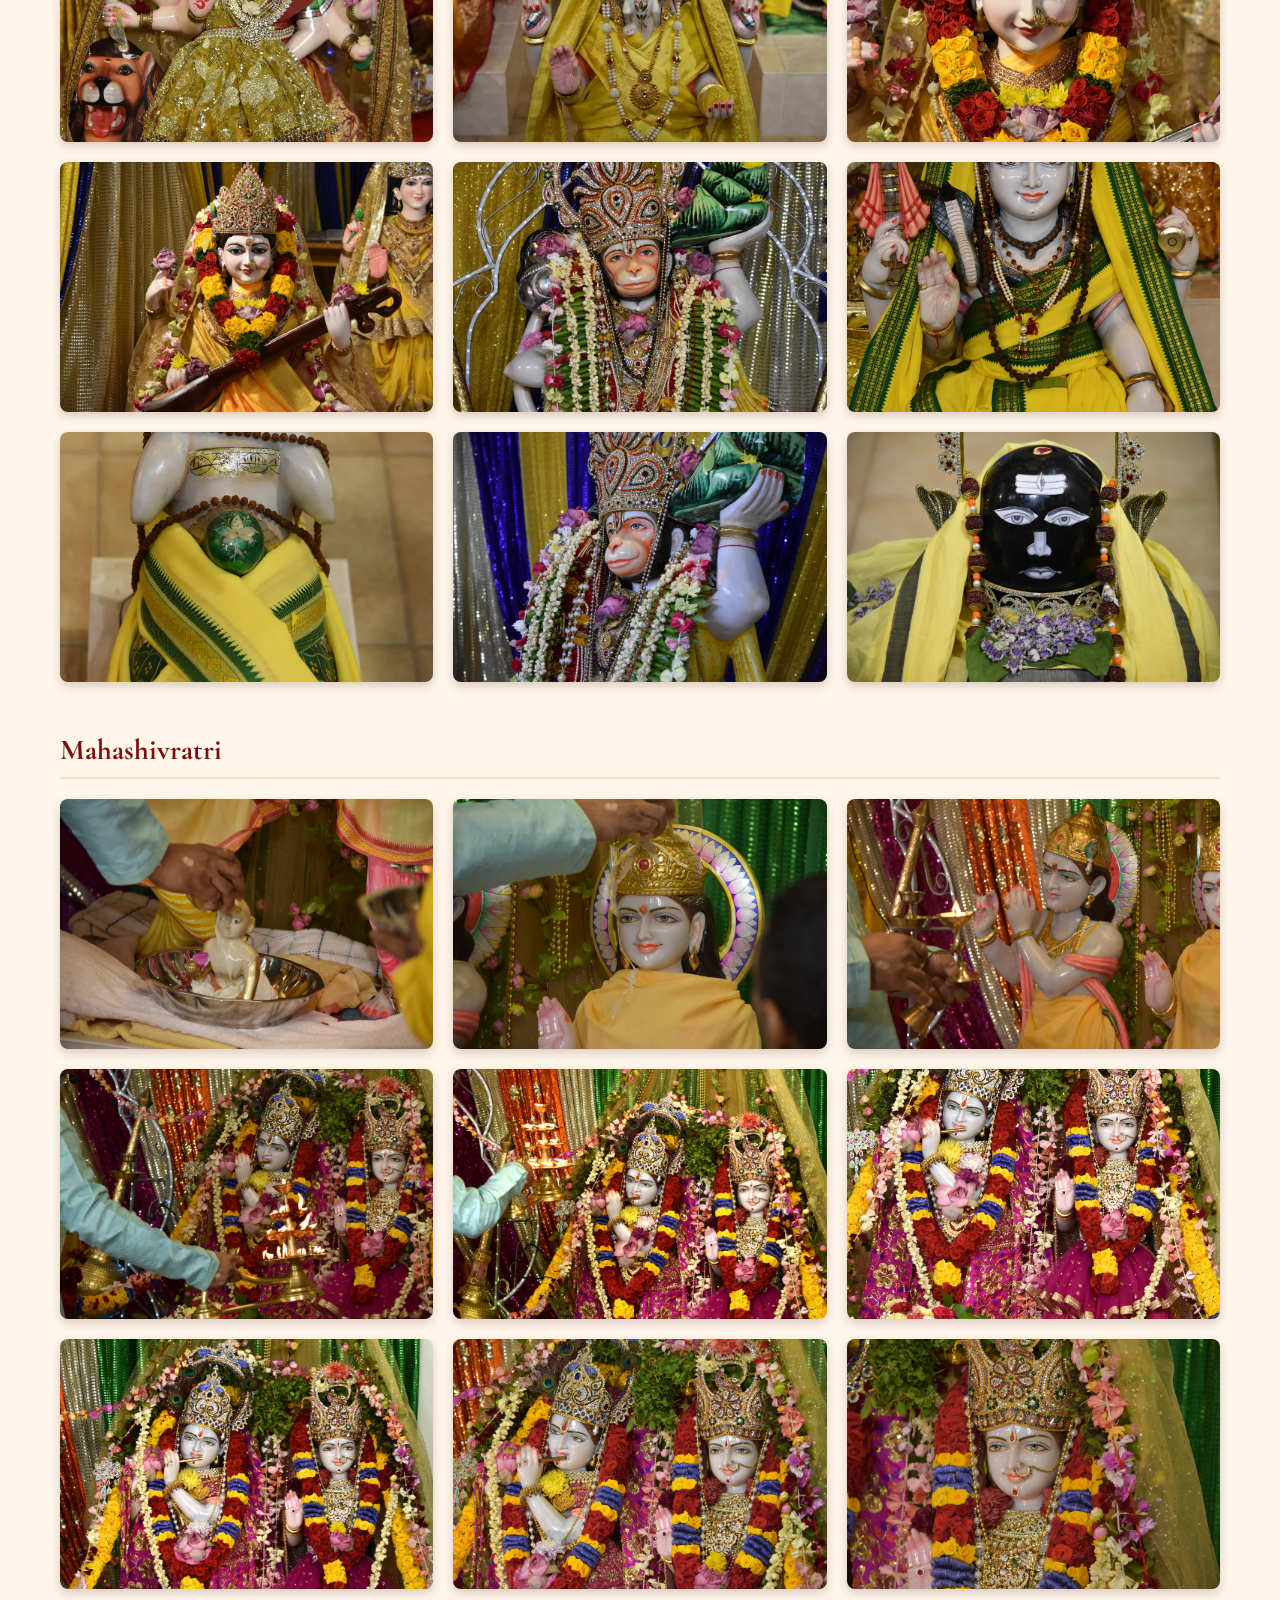
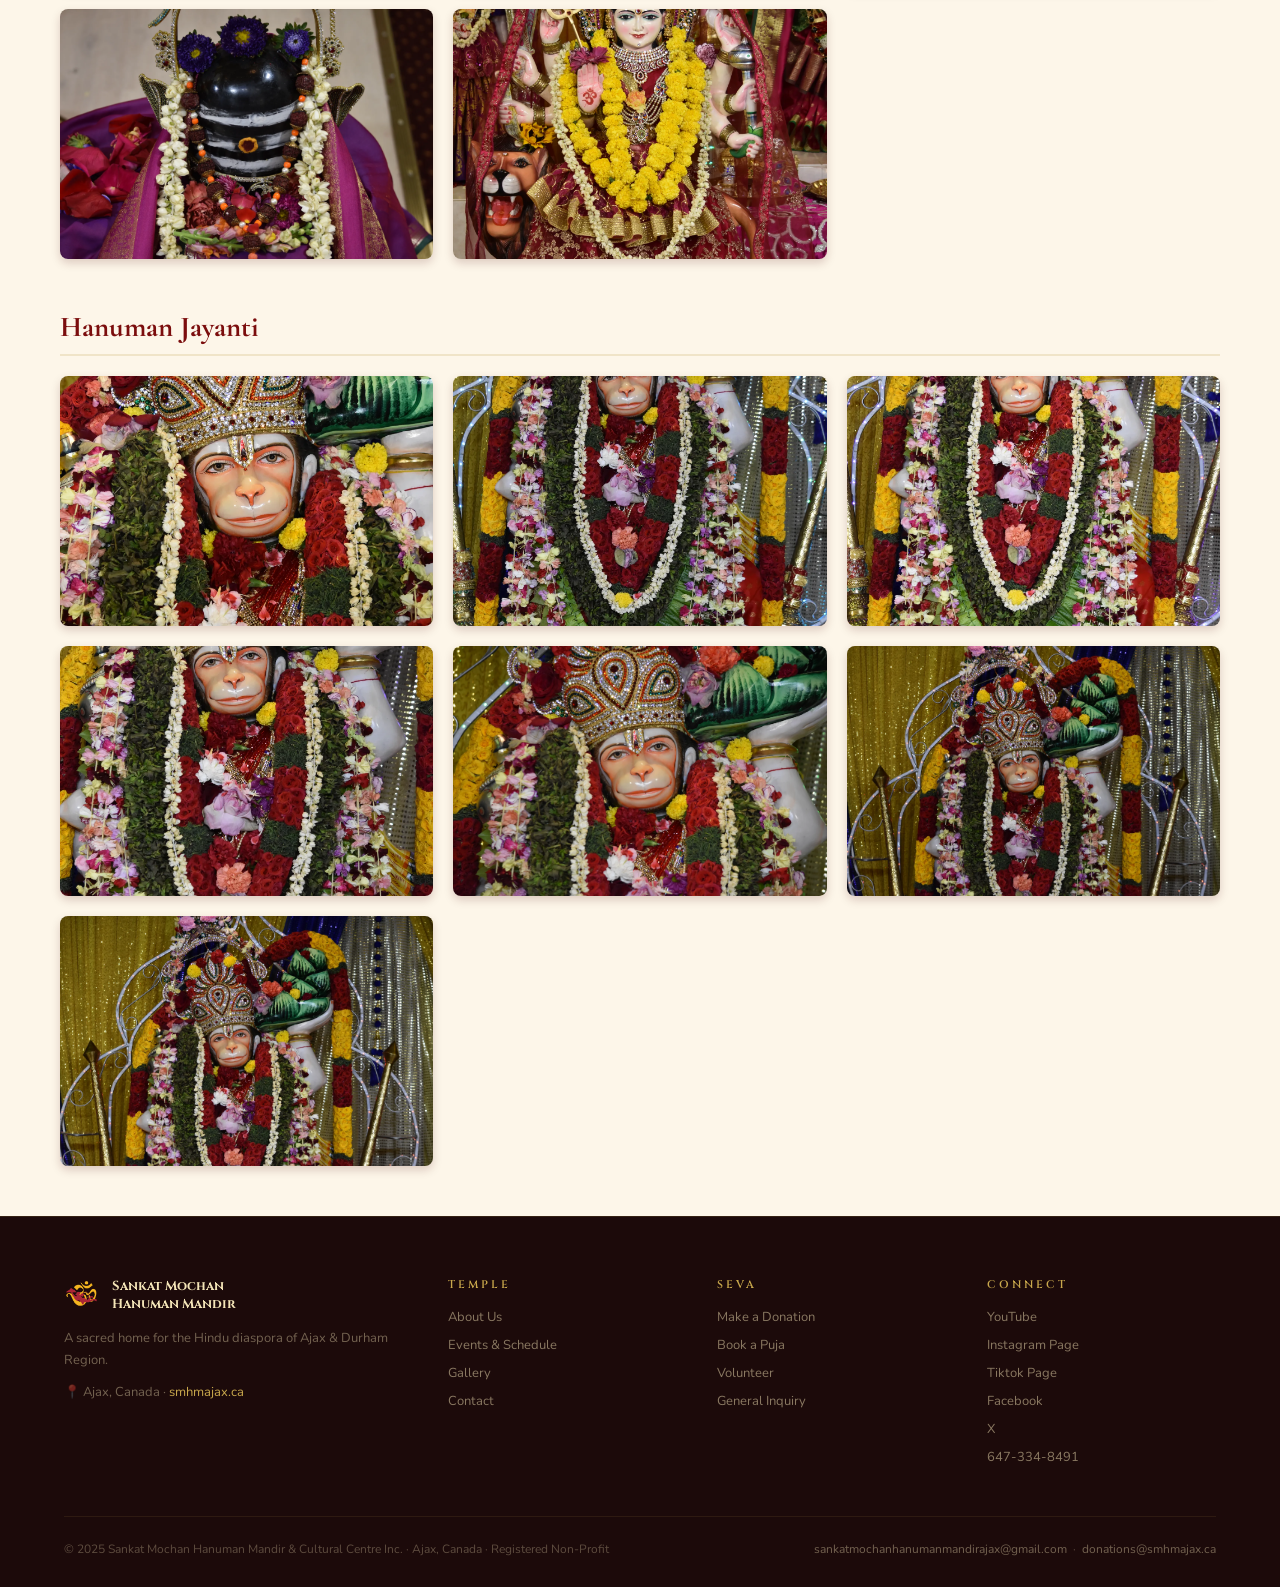
<file: gallery.html>
<!DOCTYPE html>
<html lang="en">
<head>
<meta charset="UTF-8">
<meta name="viewport" content="width=device-width, initial-scale=1.0">
<title>Sankat Mochan Hanuman Mandir & Cultural Centre</title>
<link rel="icon" type="image/png" href="assets/images/mandir-icon.png">
<link rel="preconnect" href="https://fonts.googleapis.com">
<link href="https://fonts.googleapis.com/css2?family=Cormorant+Garamond:ital,wght@0,300;0,400;0,600;0,700;1,400&family=Cinzel:wght@400;600;700;900&family=Nunito:wght@300;400;600;700&display=swap" rel="stylesheet">
<link rel="stylesheet" href="assets/css/style.css?v=6">
</head>
<body>

<!-- ═══ NAV ═══ -->
<nav id="nav">
  <div class="nav-inner">
    <a href="index.html" class="nav-brand">
      <img src="assets/images/mandir-icon.png" class="nav-logo-img" alt="Mandir Logo">
      <div class="nav-name">
        <div class="n1">Sankat Mochan Hanuman Mandir</div>
        <div class="n2">Ajax, Canada · Est. 2011</div>
      </div>
    </a>

    <div class="nav-links">
      <a href="about.html">About</a>
      <a href="deities.html">Our Deities</a>
      <a href="events.html">Events</a>
      <a href="livestream.html">Livestream</a>
      <a href="gallery.html">Gallery</a>
      <a href="contact.html">Contact</a>
      <a href="new-mandir.html">New Mandir</a>
      <a href="bookings.html">Pujas &amp; Bookings</a>
    </div>

    <a href="donate.html" class="nav-donate">Donate</a>

    <button class="nav-mobile-btn" onclick="toggleMenu()" aria-label="Menu">
      <span></span><span></span><span></span>
    </button>
  </div>

  <div id="mobile-menu">
    <a href="about.html" onclick="toggleMenu()">About</a>
    <a href="deities.html" onclick="toggleMenu()">Our Deities</a>
    <a href="events.html" onclick="toggleMenu()">Events</a>
    <a href="livestream.html" onclick="toggleMenu()">Livestream</a>
    <a href="gallery.html" onclick="toggleMenu()">Gallery</a>
    <a href="contact.html" onclick="toggleMenu()">Contact</a>
    <a href="new-mandir.html" onclick="toggleMenu()">New Mandir</a>
    <a href="bookings.html" onclick="toggleMenu()">Pujas &amp; Bookings</a>
    <a href="donate.html" onclick="toggleMenu()">Donate</a>
  </div>
</nav>

<!-- ═══ MAIN GALLERY CONTENT ═══ -->
<main class="gallery-container">
  
  <div class="gallery-header">
    <h1 class="page-title">Mandir Event Gallery</h1>
    <p class="page-subtitle">Relive the divine moments from our Utsavs and celebrations.</p>
  </div>

  <!-- 🔸 FILTER BUTTONS 🔸 -->
  <div class="gallery-filters">
    <button class="filter-btn active" onclick="filterGallery('all')">All Years</button>
    <button class="filter-btn" onclick="filterGallery('2026')">2026</button>
    <button class="filter-btn" onclick="filterGallery('2025')">2025</button>
    <button class="filter-btn" onclick="filterGallery('2024')">2024</button>
  </div>

  <!-- 🔸 2026 SECTION 🔸 -->
  <div class="year-section" data-year="2026">
    <h2 class="year-title">2026</h2>
    
    <!-- 2026: Mahashivratri -->
    <section class="gallery-event">
      <h3 class="event-title">Mahashivratri</h3>
      <div class="photo-grid">
        <img src="assets/images/Mahashivratri 2026/629804803_1218214667160572_5214128559299929691_n.webp" alt="Mahashivratri 1" loading="lazy">
        <img src="assets/images/Mahashivratri 2026/636336170_1218214663827239_7307067002335446481_n.webp" alt="Mahashivratri 2" loading="lazy">
        <img src="assets/images/Mahashivratri 2026/637768578_1218214670493905_1639600970345258740_n.webp" alt="Mahashivratri 3" loading="lazy">
        <img src="assets/images/Mahashivratri 2026/DSC06927.webp" alt="Mahashivratri 4" loading="lazy">
        <img src="assets/images/Mahashivratri 2026/DSC06928.webp" alt="Mahashivratri 5" loading="lazy">
        <img src="assets/images/Mahashivratri 2026/DSC06931.webp" alt="Mahashivratri 6" loading="lazy">
        <img src="assets/images/Mahashivratri 2026/DSC06941.webp" alt="Mahashivratri 7" loading="lazy">
        <img src="assets/images/Mahashivratri 2026/DSC06946.webp" alt="Mahashivratri 8" loading="lazy">
        <img src="assets/images/Mahashivratri 2026/DSC06960.webp" alt="Mahashivratri 9" loading="lazy">
      </div>
    </section>
    
    <!-- 2026: Hanuman Ji Holi Shringar -->
    <section class="gallery-event">
      <h3 class="event-title">Hanuman Ji Holi Shringar</h3>
      <div class="photo-grid">
        <img src="assets/images/Hanuman Ji Holi Shringar 2026/DSC_2937.webp" alt="Holi Shringar 1" loading="lazy">
        <img src="assets/images/Hanuman Ji Holi Shringar 2026/DSC_2940.webp" alt="Holi Shringar 2" loading="lazy">
        <img src="assets/images/Hanuman Ji Holi Shringar 2026/DSC_2945.webp" alt="Holi Shringar 3" loading="lazy">
        <img src="assets/images/Hanuman Ji Holi Shringar 2026/DSC_2947.webp" alt="Holi Shringar 4" loading="lazy">
        <img src="assets/images/Hanuman Ji Holi Shringar 2026/DSC_2948.webp" alt="Holi Shringar 5" loading="lazy">
        <img src="assets/images/Hanuman Ji Holi Shringar 2026/DSC_2949.webp" alt="Holi Shringar 6" loading="lazy">
      </div>
    </section>

    <!-- 2026: Ram Navmi -->
    <section class="gallery-event">
      <h3 class="event-title">Ram Navmi</h3>
      <div class="photo-grid">
        <img src="assets/images/Ram Navmi 2026/DSC_2957.webp" alt="Ram Navmi 1" loading="lazy">
        <img src="assets/images/Ram Navmi 2026/DSC_2959.webp" alt="Ram Navmi 2" loading="lazy">
        <img src="assets/images/Ram Navmi 2026/DSC_2961.webp" alt="Ram Navmi 3" loading="lazy">
        <img src="assets/images/Ram Navmi 2026/DSC_2964.webp" alt="Ram Navmi 4" loading="lazy">
        <img src="assets/images/Ram Navmi 2026/DSC_2965.webp" alt="Ram Navmi 5" loading="lazy">
        <img src="assets/images/Ram Navmi 2026/DSC_2970.webp" alt="Ram Navmi 6" loading="lazy">
        <img src="assets/images/Ram Navmi 2026/DSC_2973.webp" alt="Ram Navmi 6" loading="lazy">
        <img src="assets/images/Ram Navmi 2026/DSC_2975.webp" alt="Ram Navmi 6" loading="lazy">
        <img src="assets/images/Ram Navmi 2026/DSC_2976.webp" alt="Ram Navmi 6" loading="lazy">
        <img src="assets/images/Ram Navmi 2026/DSC_2977.webp" alt="Ram Navmi 6" loading="lazy">
      </div>
    </section>

    <!-- 2026: Sita Navmi -->
    <section class="gallery-event">
      <h3 class="event-title">Sita Navmi</h3>
      <div class="photo-grid">
        <img src="assets/images/sita 2026/DSC_3022.webp" alt="Sita Navmi 2" loading="lazy">
        <img src="assets/images/sita 2026/DSC_3026.webp" alt="Sita Navmi 3" loading="lazy">
        <img src="assets/images/sita 2026/DSC_3027.webp" alt="Sita Navmi 4" loading="lazy">
        <img src="assets/images/sita 2026/DSC_3029.webp" alt="Sita Navmi 5" loading="lazy">
        <img src="assets/images/sita 2026/DSC_3031.webp" alt="Sita Navmi 6" loading="lazy">
        <img src="assets/images/sita 2026/DSC_3039.webp" alt="Sita Navmi 7" loading="lazy">
        <img src="assets/images/sita 2026/DSC_3035.webp" alt="Sita Navmi 8" loading="lazy">
        <img src="assets/images/sita 2026/DSC_3032.webp" alt="Sita Navmi 9" loading="lazy">
        <img src="assets/images/sita 2026/DSC_3033.webp" alt="Sita Navmi 10" loading="lazy">
        <img src="assets/images/sita 2026/DSC_3034.webp" alt="Sita Navmi 11" loading="lazy">
        <img src="assets/images/sita 2026/DSC_3037.webp" alt="Sita Navmi 12" loading="lazy">
      </div>
    </section>
  </div>

  <!-- 🔸 2025 SECTION 🔸 -->
  <div class="year-section" data-year="2025">
    <h2 class="year-title">2025</h2>
    
    <!-- 2025: Vasant Panchmi -->
    <section class="gallery-event">
      <h3 class="event-title">Vasant Panchmi</h3>
      <div class="photo-grid">
        <img src="assets/images/Vasant Panchmi 2025/DSC_1939.webp" alt="Vasant Panchmi 1" loading="lazy">
        <img src="assets/images/Vasant Panchmi 2025/DSC_1954.webp" alt="Vasant Panchmi 2" loading="lazy">
        <img src="assets/images/Vasant Panchmi 2025/DSC_1956.webp" alt="Vasant Panchmi 3" loading="lazy">
        <img src="assets/images/Vasant Panchmi 2025/DSC_1961.webp" alt="Vasant Panchmi 4" loading="lazy">
        <img src="assets/images/Vasant Panchmi 2025/DSC_1964.webp" alt="Vasant Panchmi 5" loading="lazy">
        <img src="assets/images/Vasant Panchmi 2025/DSC_1966.webp" alt="Vasant Panchmi 6" loading="lazy">
        <img src="assets/images/Vasant Panchmi 2025/DSC_1989.webp" alt="Vasant Panchmi 6" loading="lazy">
        <img src="assets/images/Vasant Panchmi 2025/DSC_1995.webp" alt="Vasant Panchmi 6" loading="lazy">
        <img src="assets/images/Vasant Panchmi 2025/DSC_2000.webp" alt="Vasant Panchmi 6" loading="lazy">
        <img src="assets/images/Vasant Panchmi 2025/DSC_2024.webp" alt="Vasant Panchmi 6" loading="lazy">
        <img src="assets/images/Vasant Panchmi 2025/DSC_2025.webp" alt="Vasant Panchmi 6" loading="lazy">
        <img src="assets/images/Vasant Panchmi 2025/DSC_2027.webp" alt="Vasant Panchmi 6" loading="lazy">
        <img src="assets/images/Vasant Panchmi 2025/DSC_2029.webp" alt="Vasant Panchmi 6" loading="lazy">
        <img src="assets/images/Vasant Panchmi 2025/DSC_2034.webp" alt="Vasant Panchmi 6" loading="lazy">
        <img src="assets/images/Vasant Panchmi 2025/DSC_2051.webp" alt="Vasant Panchmi 6" loading="lazy">
        <img src="assets/images/Vasant Panchmi 2025/DSC_2056.webp" alt="Vasant Panchmi 6" loading="lazy">
        <img src="assets/images/Vasant Panchmi 2025/DSC_2062.webp" alt="Vasant Panchmi 6" loading="lazy">
        <img src="assets/images/Vasant Panchmi 2025/DSC_2070.webp" alt="Vasant Panchmi 6" loading="lazy">
        <img src="assets/images/Vasant Panchmi 2025/DSC_2073.webp" alt="Vasant Panchmi 6" loading="lazy">
        <img src="assets/images/Vasant Panchmi 2025/DSC_2099.webp" alt="Vasant Panchmi 6" loading="lazy">
        <img src="assets/images/Vasant Panchmi 2025/DSC_2100.webp" alt="Vasant Panchmi 6" loading="lazy">
        <img src="assets/images/Vasant Panchmi 2025/DSC_2104.webp" alt="Vasant Panchmi 6" loading="lazy">
        <img src="assets/images/Vasant Panchmi 2025/DSC_2113.webp" alt="Vasant Panchmi 6" loading="lazy">
      </div>
    </section>

    
    <!-- 2025: Mahashivratri -->
    <section class="gallery-event">
      <h3 class="event-title">Mahashivratri</h3>
      <div class="photo-grid">
        <img src="assets/images/Mahashivratri 2025/DSC_2249.webp" alt="Mahashivratri 1" loading="lazy">
        <img src="assets/images/Mahashivratri 2025/DSC_2329.webp" alt="Mahashivratri 2" loading="lazy">
        <img src="assets/images/Mahashivratri 2025/DSC_2334.webp" alt="Mahashivratri 3" loading="lazy">
        <img src="assets/images/Mahashivratri 2025/DSC_2354.webp" alt="Mahashivratri 4" loading="lazy">
        <img src="assets/images/Mahashivratri 2025/DSC_2355.webp" alt="Mahashivratri 5" loading="lazy">
        <img src="assets/images/Mahashivratri 2025/DSC_2363.webp" alt="Mahashivratri 6" loading="lazy">
        <img src="assets/images/Mahashivratri 2025/IMG-20250226-WA0035.webp" alt="Mahashivratri 7" loading="lazy">
        <img src="assets/images/Mahashivratri 2025/IMG-20250226-WA0041.webp" alt="Mahashivratri 8" loading="lazy">
        <img src="assets/images/Mahashivratri 2025/IMG-20250226-WA0055.webp" alt="Mahashivratri 9" loading="lazy">
        <img src="assets/images/Mahashivratri 2025/IMG-20250226-WA0062.webp" alt="Mahashivratri 10" loading="lazy">
        <img src="assets/images/Mahashivratri 2025/IMG-20250226-WA0072.webp" alt="Mahashivratri 11" loading="lazy">
        <img src="assets/images/Mahashivratri 2025/IMG-20250226-WA0084.webp" alt="Mahashivratri 12" loading="lazy">
      </div>
    </section>

    <!-- 2025: 9 Day Ramayan Katha -->
    <section class="gallery-event">
      <h3 class="event-title">9 Day Ramayan Katha</h3>
      <div class="photo-grid">
        <img src="assets/images/9 days/katha1.webp" alt="Ramayan Katha 1" loading="lazy">
        <img src="assets/images/9 days/katha2.webp" alt="Ramayan Katha 2" loading="lazy">
        <img src="assets/images/9 days/katha3.webp" alt="Ramayan Katha 3" loading="lazy">
        <img src="assets/images/9 days/katha4.webp" alt="Ramayan Katha 4" loading="lazy">
        <img src="assets/images/9 days/katha5.webp" alt="Ramayan Katha 5" loading="lazy">
        <img src="assets/images/9 days/katha6.webp" alt="Ramayan Katha 6" loading="lazy">
        <img src="assets/images/9 days/katha7.webp" alt="Ramayan Katha 6" loading="lazy">
        <img src="assets/images/9 days/katha8.webp" alt="Ramayan Katha 6" loading="lazy">
        <img src="assets/images/9 days/katha9.webp" alt="Ramayan Katha 6" loading="lazy">
        <img src="assets/images/9 days/katha10.webp" alt="Ramayan Katha 6" loading="lazy">
        <img src="assets/images/9 days/katha11.webp" alt="Ramayan Katha 6" loading="lazy">
      </div>
    </section>
    
    <!-- 2025: Krishna Janmashtami -->
    <section class="gallery-event">
      <h3 class="event-title">Krishna Janmashtami</h3>
      <div class="photo-grid">
        <img src="assets/images/Krishna Janmashtami 2025/DSC_2676.webp" alt="Janmashtami 1" loading="lazy">
        <img src="assets/images/Krishna Janmashtami 2025/DSC_2678.webp" alt="Janmashtami 2" loading="lazy">
        <img src="assets/images/Krishna Janmashtami 2025/DSC_2684.webp" alt="Janmashtami 3" loading="lazy">
        <img src="assets/images/Krishna Janmashtami 2025/DSC_2723.webp" alt="Janmashtami 4" loading="lazy">
        <img src="assets/images/Krishna Janmashtami 2025/DSC_2727.webp" alt="Janmashtami 5" loading="lazy">
        <img src="assets/images/Krishna Janmashtami 2025/DSC_2771.webp" alt="Janmashtami 6" loading="lazy">
        <img src="assets/images/Krishna Janmashtami 2025/DSC_2774.webp" alt="Janmashtami 6" loading="lazy">
        <img src="assets/images/Krishna Janmashtami 2025/DSC_2784.webp" alt="Janmashtami 6" loading="lazy">
        <img src="assets/images/Krishna Janmashtami 2025/DSC_2795.webp" alt="Janmashtami 6" loading="lazy">
        <img src="assets/images/Krishna Janmashtami 2025/DSC_2813.webp" alt="Janmashtami 6" loading="lazy">
        <img src="assets/images/Krishna Janmashtami 2025/DSC_2817.webp" alt="Janmashtami 6" loading="lazy">
      </div>
    </section>

    <!-- 2025: Vijaya Dashmi -->
    <section class="gallery-event">
      <h3 class="event-title">Vijaya Dashmi</h3>
      <div class="photo-grid">
        <img src="assets/images/Vjaya Dashmi 2025/556589757_1107144114934295_6179776495946024708_n.webp" alt="Vijaya Dashmi 1" loading="lazy">
        <img src="assets/images/Vjaya Dashmi 2025/556944571_1107144191600954_5620846480078622416_n.webp" alt="Vijaya Dashmi 2" loading="lazy">
        <img src="assets/images/Vjaya Dashmi 2025/557041527_1107144164934290_4578464295690847947_n.webp" alt="Vijaya Dashmi 3" loading="lazy">
        <img src="assets/images/Vjaya Dashmi 2025/557567785_1107144171600956_592403477919351835_n.webp" alt="Vijaya Dashmi 4" loading="lazy">
        <img src="assets/images/Vjaya Dashmi 2025/557633899_1107144184934288_8363240413972812745_n.webp" alt="Vijaya Dashmi 5" loading="lazy">
        <img src="assets/images/Vjaya Dashmi 2025/558453403_1107144194934287_6059731794113867094_n.webp" alt="Vijaya Dashmi 6" loading="lazy">
        <img src="assets/images/Vjaya Dashmi 2025/558710235_1107144091600964_5468553819521737174_n.webp" alt="Vijaya Dashmi 7" loading="lazy">
        <img src="assets/images/Vjaya Dashmi 2025/558997306_1107144078267632_1320791111686613400_n.webp" alt="Vijaya Dashmi 8" loading="lazy">
      </div>
    </section>
  </div>

  <!-- 🔸 2024 SECTION 🔸 -->
  <div class="year-section" data-year="2024">
    <h2 class="year-title">2024</h2>
    
    <!-- 2024: Vasant Panchmi -->
    <section class="gallery-event">
      <h3 class="event-title">Vasant Panchmi</h3>
      <div class="photo-grid">
        <img src="assets/images/Vasant Panchmi 2024/Copy of DSC_0548.webp" alt="Vasant Panchmi 1" loading="lazy">
        <img src="assets/images/Vasant Panchmi 2024/DSC_0558.webp" alt="Vasant Panchmi 2" loading="lazy">
        <img src="assets/images/Vasant Panchmi 2024/DSC_0559.webp" alt="Vasant Panchmi 3" loading="lazy">
        <img src="assets/images/Vasant Panchmi 2024/DSC_0562.webp" alt="Vasant Panchmi 4" loading="lazy">
        <img src="assets/images/Vasant Panchmi 2024/DSC_0563.webp" alt="Vasant Panchmi 5" loading="lazy">
        <img src="assets/images/Vasant Panchmi 2024/DSC_0568.webp" alt="Vasant Panchmi 6" loading="lazy">
        <img src="assets/images/Vasant Panchmi 2024/DSC_0578.webp" alt="Vasant Panchmi 6" loading="lazy">
        <img src="assets/images/Vasant Panchmi 2024/DSC_0596.webp" alt="Vasant Panchmi 6" loading="lazy">
        <img src="assets/images/Vasant Panchmi 2024/DSC_0602.webp" alt="Vasant Panchmi 6" loading="lazy">
        <img src="assets/images/Vasant Panchmi 2024/DSC_0605.webp" alt="Vasant Panchmi 6" loading="lazy">
        <img src="assets/images/Vasant Panchmi 2024/DSC_0609.webp" alt="Vasant Panchmi 6" loading="lazy">
        <img src="assets/images/Vasant Panchmi 2024/DSC_0614.webp" alt="Vasant Panchmi 6" loading="lazy">
        <img src="assets/images/Vasant Panchmi 2024/DSC_0622.webp" alt="Vasant Panchmi 6" loading="lazy">
        <img src="assets/images/Vasant Panchmi 2024/DSC_0626.webp" alt="Vasant Panchmi 6" loading="lazy">
        <img src="assets/images/Vasant Panchmi 2024/DSC_0647.webp" alt="Vasant Panchmi 6" loading="lazy">
        <img src="assets/images/Vasant Panchmi 2024/DSC_0651.webp" alt="Vasant Panchmi 6" loading="lazy">
        <img src="assets/images/Vasant Panchmi 2024/DSC_0653.webp" alt="Vasant Panchmi 6" loading="lazy">
        <img src="assets/images/Vasant Panchmi 2024/DSC_0666.webp" alt="Vasant Panchmi 6" loading="lazy">
        <img src="assets/images/Vasant Panchmi 2024/DSC_0668.webp" alt="Vasant Panchmi 6" loading="lazy">
        <img src="assets/images/Vasant Panchmi 2024/DSC_0701.webp" alt="Vasant Panchmi 6" loading="lazy">
        <img src="assets/images/Vasant Panchmi 2024/DSC_0749.webp" alt="Vasant Panchmi 6" loading="lazy">
        <img src="assets/images/Vasant Panchmi 2024/DSC_0750.webp" alt="Vasant Panchmi 6" loading="lazy">
        <img src="assets/images/Vasant Panchmi 2024/DSC_0757.webp" alt="Vasant Panchmi 6" loading="lazy">
        <img src="assets/images/Vasant Panchmi 2024/DSC_0775.webp" alt="Vasant Panchmi 6" loading="lazy">
      </div>
    </section>
    
    <!-- 2024: Mahashivratri -->
    <section class="gallery-event">
      <h3 class="event-title">Mahashivratri</h3>
      <div class="photo-grid">
        <img src="assets/images/Mahashivratri 2024/DSC_2676.webp" alt="Mahashivratri 1" loading="lazy">
        <img src="assets/images/Mahashivratri 2024/DSC_2678.webp" alt="Mahashivratri 2" loading="lazy">
        <img src="assets/images/Mahashivratri 2024/DSC_2684.webp" alt="Mahashivratri 3" loading="lazy">
        <img src="assets/images/Mahashivratri 2024/DSC_2723.webp" alt="Mahashivratri 4" loading="lazy">
        <img src="assets/images/Mahashivratri 2024/DSC_2727.webp" alt="Mahashivratri 5" loading="lazy">
        <img src="assets/images/Mahashivratri 2024/DSC_2771.webp" alt="Mahashivratri 6" loading="lazy">
        <img src="assets/images/Mahashivratri 2024/DSC_2774.webp" alt="Mahashivratri 6" loading="lazy">
        <img src="assets/images/Mahashivratri 2024/DSC_2784.webp" alt="Mahashivratri 6" loading="lazy">
        <img src="assets/images/Mahashivratri 2024/DSC_2795.webp" alt="Mahashivratri 6" loading="lazy">
        <img src="assets/images/Mahashivratri 2024/DSC_2813.webp" alt="Mahashivratri 6" loading="lazy">
        <img src="assets/images/Mahashivratri 2024/DSC_2817.webp" alt="Mahashivratri 6" loading="lazy">
      </div>
    </section>

    <!-- 2024: Hanuman Jayanti -->
    <section class="gallery-event">
      <h3 class="event-title">Hanuman Jayanti</h3>
      <div class="photo-grid">
        <img src="assets/images/Hanuman Jayanti/DSC_1046.webp" alt="Hanuman Jayanti 1" loading="lazy">
        <img src="assets/images/Hanuman Jayanti/DSC_1059.webp" alt="Hanuman Jayanti 2" loading="lazy">
        <img src="assets/images/Hanuman Jayanti/DSC_1062.webp" alt="Hanuman Jayanti 3" loading="lazy">
        <img src="assets/images/Hanuman Jayanti/DSC_1069.webp" alt="Hanuman Jayanti 4" loading="lazy">
        <img src="assets/images/Hanuman Jayanti/DSC_1087.webp" alt="Hanuman Jayanti 5" loading="lazy">
        <img src="assets/images/Hanuman Jayanti/DSC_1092.webp" alt="Hanuman Jayanti 6" loading="lazy">
        <img src="assets/images/Hanuman Jayanti/DSC_1093.webp" alt="Hanuman Jayanti 6" loading="lazy">
      </div>
    </section>
  </div>

</main>

<!-- ═══ FOOTER ═══ -->
<footer>
  <div class="container">
    <div class="footer-grid">
      <div class="footer-brand">
        <div style="display:flex;align-items:center;gap:12px;margin-bottom:12px">
          <img src="assets/images/mandir-icon.png" 
       alt="Mandir Logo" 
       style="width:36px; height:36px; object-fit:cover; border-radius:50%; flex-shrink:0;">
          <div style="font-family:'Cinzel',serif;font-size:13px;color:var(--gold-pale);font-weight:700">Sankat Mochan<br>Hanuman Mandir</div>
        </div>
        <p>A sacred home for the Hindu diaspora of Ajax & Durham Region.</p>
        <p style="margin-top:10px">📍 Ajax, Canada · <a href="http://smhmajax.ca" style="color:var(--gold);text-decoration:none">smhmajax.ca</a></p>
      </div>
      <div class="footer-col">
        <h4>Temple</h4>
        <a href="about.html">About Us</a>
        <a href="events.html">Events & Schedule</a>
        <a href="gallery.html">Gallery</a>
        <a href="contact.html">Contact</a>
      </div>
      <div class="footer-col">
        <h4>Seva</h4>
        <a href="donate.html">Make a Donation</a>
        <a href="mailto:bookings@smhmajax.ca">Book a Puja</a>
        <a href="mailto:seva@smhmajax.ca">Volunteer</a>
        <a href="mailto:info@smhmajax.ca">General Inquiry</a>
      </div>
      <div class="footer-col">
        <h4>Connect</h4>
        <a href="https://www.youtube.com/@smhmajax" target="_blank">YouTube</a>
        <a href="https://www.instagram.com/smhmajax/">Instagram Page</a>
        <a href="https://www.tiktok.com/@smhmajax">Tiktok Page</a>
        <a href="https://www.facebook.com/smhmajax?mibextid=wwXlfr&mibextid=wwXlfr">Facebook</a>
        <a href="https://x.com/smhmajax">X</a>
        <a href="tel:6473348491">647-334-8491</a>
      </div>
    </div>
    <div class="footer-bottom">
      <span>© 2025 Sankat Mochan Hanuman Mandir & Cultural Centre Inc. · Ajax, Canada · Registered Non-Profit</span>
      <span>
        <a href="mailto:sankatmochanhanumanmandirajax@gmail.com">sankatmochanhanumanmandirajax@gmail.com</a> &nbsp;·&nbsp;
        <a href="mailto:donations@smhmajax.ca">donations@smhmajax.ca</a>
      </span>
    </div>
  </div>
</footer>
<script src="assets/scripts/main.js"></script>
</body>
</html>
</file>
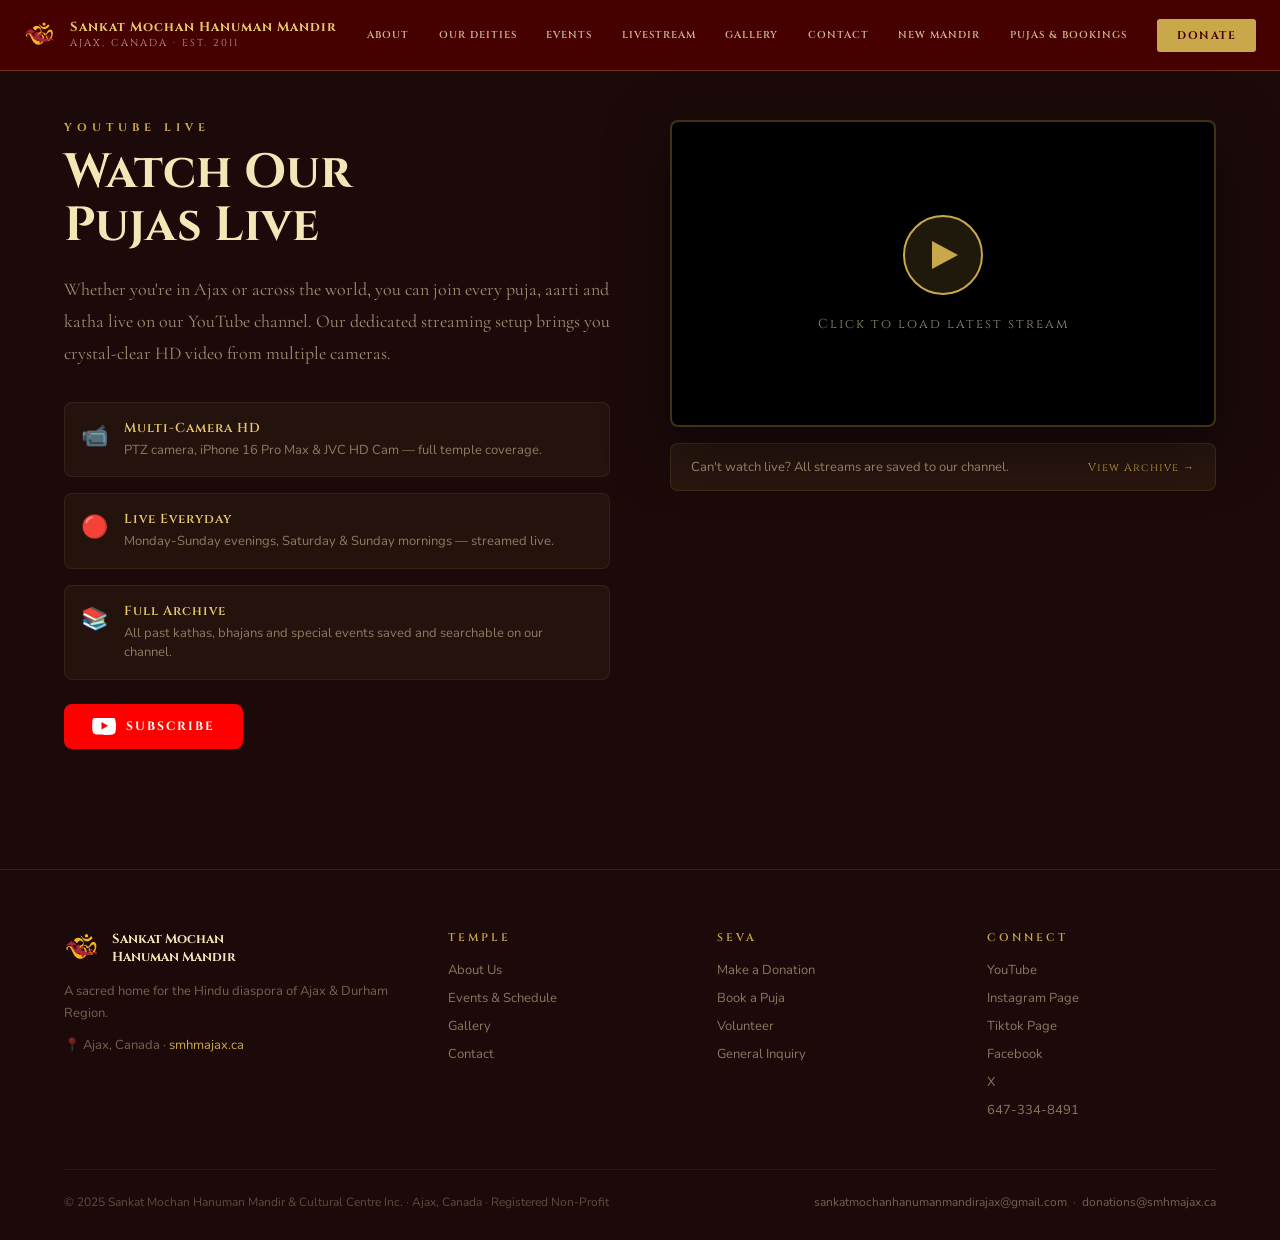
<file: livestream.html>
<!DOCTYPE html>
<html lang="en">
<head>
<meta charset="UTF-8">
<meta name="viewport" content="width=device-width, initial-scale=1.0">
<title>Sankat Mochan Hanuman Mandir & Cultural Centre</title>
<link rel="icon" type="image/png" href="assets/images/mandir-icon.png">
<link rel="preconnect" href="https://fonts.googleapis.com">
<link href="https://fonts.googleapis.com/css2?family=Cormorant+Garamond:ital,wght@0,300;0,400;0,600;0,700;1,400&family=Cinzel:wght@400;600;700;900&family=Nunito:wght@300;400;600;700&display=swap" rel="stylesheet">
<link rel="stylesheet" href="assets/css/style.css?v=5">
</head>
<body>

<!-- ═══ NAV ═══ -->
<nav id="nav">
  <div class="nav-inner">
    <a href="index.html" class="nav-brand">
      <img src="assets/images/mandir-icon.png" class="nav-logo-img" alt="Mandir Logo">
      <div class="nav-name">
        <div class="n1">Sankat Mochan Hanuman Mandir</div>
        <div class="n2">Ajax, Canada · Est. 2011</div>
      </div>
    </a>

    <div class="nav-links">
      <a href="about.html">About</a>
      <a href="deities.html">Our Deities</a>
      <a href="events.html">Events</a>
      <a href="livestream.html">Livestream</a>
      <a href="gallery.html">Gallery</a>
      <a href="contact.html">Contact</a>
      <a href="new-mandir.html">New Mandir</a>
      <a href="bookings.html">Pujas &amp; Bookings</a>
    </div>

    <a href="donate.html" class="nav-donate">Donate</a>

    <button class="nav-mobile-btn" onclick="toggleMenu()" aria-label="Menu">
      <span></span><span></span><span></span>
    </button>
  </div>

  <div id="mobile-menu">
    <a href="about.html" onclick="toggleMenu()">About</a>
    <a href="deities.html" onclick="toggleMenu()">Our Deities</a>
    <a href="events.html" onclick="toggleMenu()">Events</a>
    <a href="livestream.html" onclick="toggleMenu()">Livestream</a>
    <a href="gallery.html" onclick="toggleMenu()">Gallery</a>
    <a href="contact.html" onclick="toggleMenu()">Contact</a>
    <a href="new-mandir.html" onclick="toggleMenu()">New Mandir</a>
    <a href="bookings.html" onclick="toggleMenu()">Pujas &amp; Bookings</a>
    <a href="donate.html" onclick="toggleMenu()">Donate</a>
  </div>
</nav>


<!-- ═══ LIVE STREAM ═══ -->
<section id="stream">
  <div class="container">
    <div class="stream-info">
      <div class="fade-up">
        <span class="section-label" style="color:var(--gold)">YouTube Live</span>
        <h2 class="section-title" style="color:var(--gold-pale)">Watch Our<br>Pujas Live</h2>
        <p class="section-body">Whether you're in Ajax or across the world, you can join every puja, aarti and katha live on our YouTube channel. Our dedicated streaming setup brings you crystal-clear HD video from multiple cameras.</p>
        <div class="stream-features">
          <div class="stream-feat"><div class="ic">📹</div><div><h5>Multi-Camera HD</h5><p>PTZ camera, iPhone 16 Pro Max & JVC HD Cam — full temple coverage.</p></div></div>
          <div class="stream-feat"><div class="ic">🔴</div><div><h5>Live Everyday</h5><p>Monday-Sunday evenings, Saturday & Sunday mornings — streamed live.</p></div></div>
          <div class="stream-feat"><div class="ic">📚</div><div><h5>Full Archive</h5><p>All past kathas, bhajans and special events saved and searchable on our channel.</p></div></div>
        </div>
        <a href="https://www.youtube.com/@sankatmochanhanumanmandir1366" target="_blank" class="yt-subscribe">
          <svg class="yt-sub-icon" viewBox="0 0 24 17"><path d="M23.5 2.7s-.3-2-1.2-2.8C21.2-.4 20-.4 19.4-.3 16.2-.1 12-.1 12-.1S7.8-.1 4.6-.3C4-.4 2.8-.4 1.7.1.8.9.5 2.7.5 2.7S.2 4.7.2 6.8v1.9c0 2 .3 4.1.3 4.1s.3 2 1.2 2.8c1.1 1 2.6.9 3.2 1 2.3.2 7.3.3 7.3.3s4.2 0 7.4-.2c.6-.1 1.8-.1 2.9-1.1.9-.8 1.2-2.8 1.2-2.8s.3-2 .3-4.1V6.8C23.8 4.7 23.5 2.7 23.5 2.7zM9.5 11.5V4.1l6.5 3.7-6.5 3.7z"/></svg>
          Subscribe
        </a>
      </div>
      <div class="fade-up stagger-2">
        <div class="stream-embed">
          <iframe id="yt-embed" width="100%" height="100%" style="position:absolute;inset:0;border:0;display:none"
            src="" title="SMHM Live Stream" allowfullscreen></iframe>
          <div class="stream-placeholder" id="stream-placeholder">
            <div class="play-btn" onclick="loadStream()">
              <div class="play-tri"></div>
            </div>
            <p>Click to load latest stream</p>
          </div>
        </div>
        <div style="margin-top:16px;padding:14px 20px;background:rgba(201,168,76,0.08);border:1px solid rgba(201,168,76,0.15);border-radius:var(--r);display:flex;justify-content:space-between;align-items:center;flex-wrap:wrap;gap:12px">
          <span style="font-size:13px;color:rgba(245,230,184,0.6)">Can't watch live? All streams are saved to our channel.</span>
          <a href="https://www.youtube.com/@smhmajax/streams" target="_blank" style="font-family:'Cinzel',serif;font-size:11px;color:var(--gold);text-decoration:none;letter-spacing:1px">View Archive →</a>
        </div>
      </div>
    </div>
  </div>
</section>

<!-- ═══ FOOTER ═══ -->
<footer>
  <div class="container">
    <div class="footer-grid">
      <div class="footer-brand">
        <div style="display:flex;align-items:center;gap:12px;margin-bottom:12px">
          <img src="assets/images/mandir-icon.png" 
       alt="Mandir Logo" 
       style="width:36px; height:36px; object-fit:cover; border-radius:50%; flex-shrink:0;">
          <div style="font-family:'Cinzel',serif;font-size:13px;color:var(--gold-pale);font-weight:700">Sankat Mochan<br>Hanuman Mandir</div>
        </div>
        <p>A sacred home for the Hindu diaspora of Ajax & Durham Region.</p>
        <p style="margin-top:10px">📍 Ajax, Canada · <a href="http://smhmajax.ca" style="color:var(--gold);text-decoration:none">smhmajax.ca</a></p>
      </div>
      <div class="footer-col">
        <h4>Temple</h4>
        <a href="about.html">About Us</a>
        <a href="events.html">Events & Schedule</a>
        <a href="gallery.html">Gallery</a>
        <a href="contact.html">Contact</a>
      </div>
      <div class="footer-col">
        <h4>Seva</h4>
        <a href="donate.html">Make a Donation</a>
        <a href="mailto:bookings@smhmajax.ca">Book a Puja</a>
        <a href="mailto:seva@smhmajax.ca">Volunteer</a>
        <a href="mailto:info@smhmajax.ca">General Inquiry</a>
      </div>
      <div class="footer-col">
        <h4>Connect</h4>
        <a href="https://www.youtube.com/@smhmajax" target="_blank">YouTube</a>
        <a href="https://www.instagram.com/smhmajax/">Instagram Page</a>
        <a href="https://www.tiktok.com/@smhmajax">Tiktok Page</a>
        <a href="https://www.facebook.com/smhmajax?mibextid=wwXlfr&mibextid=wwXlfr">Facebook</a>
        <a href="https://x.com/smhmajax">X</a>
        <a href="tel:6473348491">647-334-8491</a>
      </div>
    </div>
    <div class="footer-bottom">
      <span>© 2025 Sankat Mochan Hanuman Mandir & Cultural Centre Inc. · Ajax, Canada · Registered Non-Profit</span>
      <span>
        <a href="mailto:sankatmochanhanumanmandirajax@gmail.com">sankatmochanhanumanmandirajax@gmail.com</a> &nbsp;·&nbsp;
        <a href="mailto:donations@smhmajax.ca">donations@smhmajax.ca</a>
      </span>
    </div>
  </div>
</footer>
<script src="assets/scripts/main.js"></script>
</body>
</html>
</file>
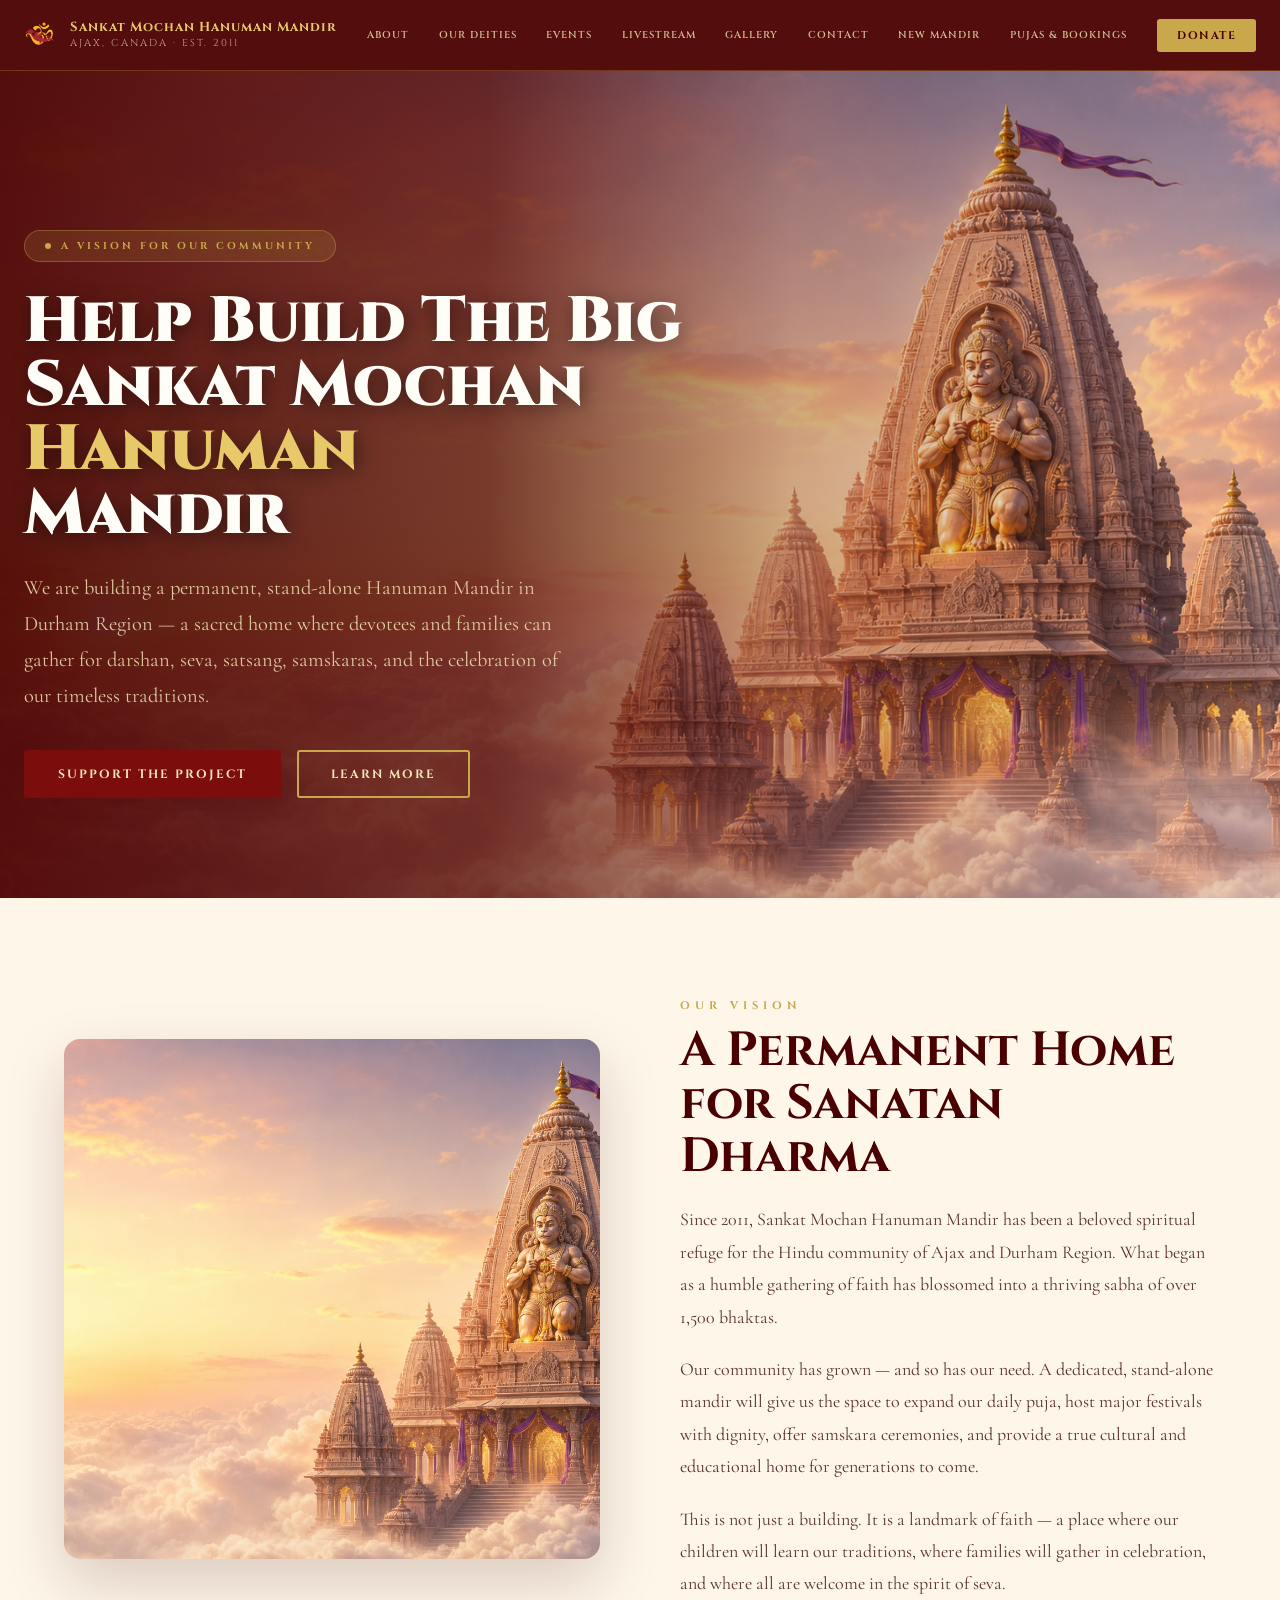
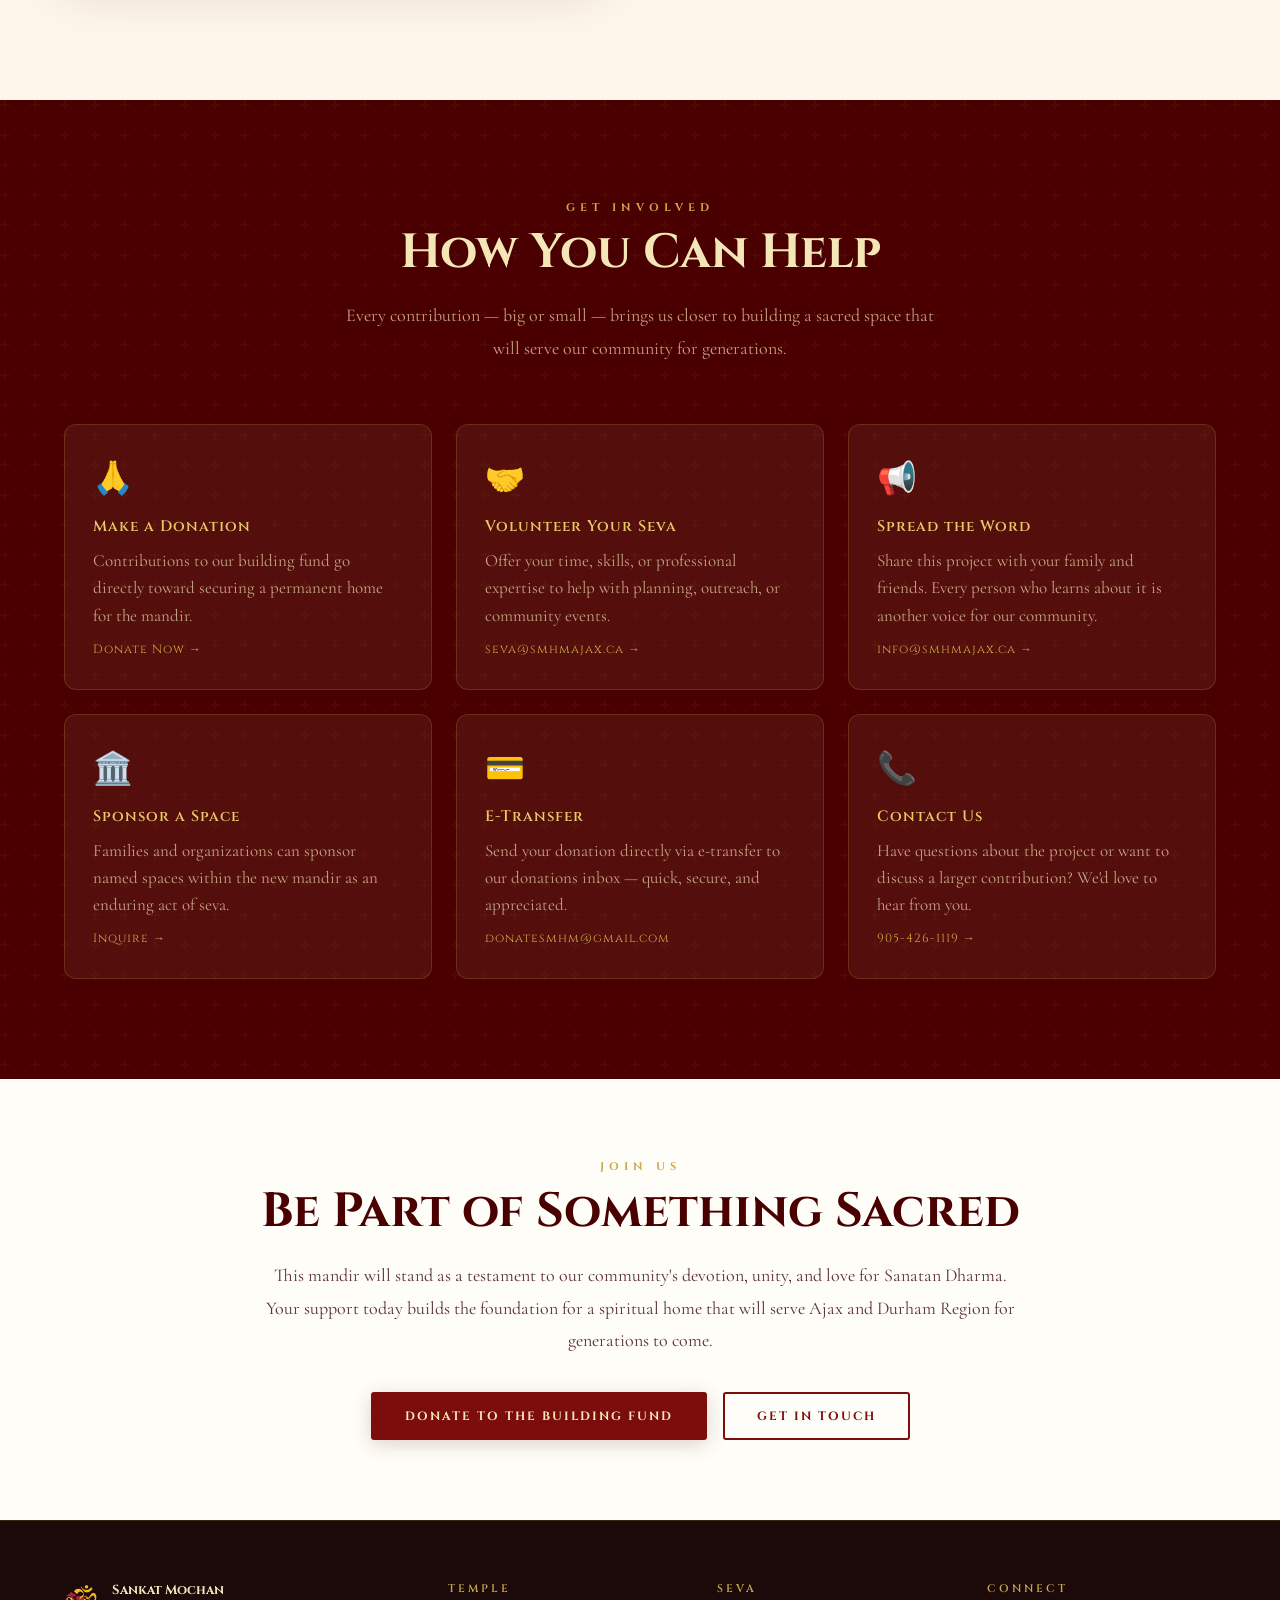
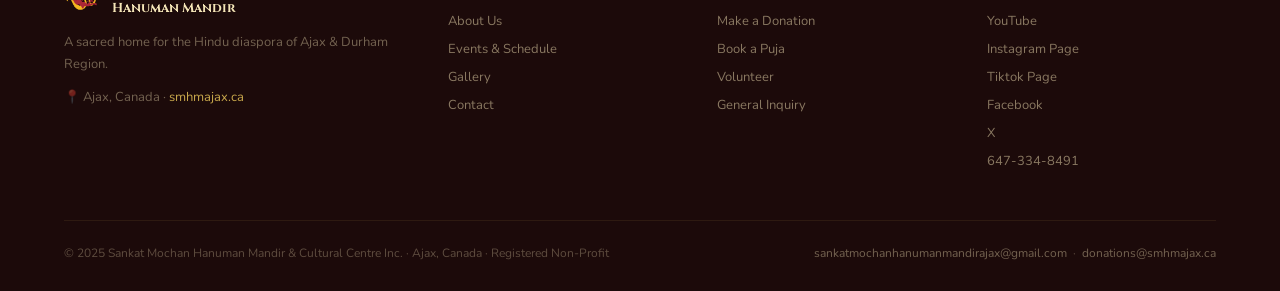
<file: new-mandir.html>
<!DOCTYPE html>
<html lang="en">
<head>
<meta charset="UTF-8">
<meta name="viewport" content="width=device-width, initial-scale=1.0">
<title>Sankat Mochan Hanuman Mandir & Cultural Centre</title>
<link rel="icon" type="image/png" href="assets/images/mandir-icon.png">
<link rel="preconnect" href="https://fonts.googleapis.com">
<link href="https://fonts.googleapis.com/css2?family=Cormorant+Garamond:ital,wght@0,300;0,400;0,600;0,700;1,400&family=Cinzel:wght@400;600;700;900&family=Nunito:wght@300;400;600;700&display=swap" rel="stylesheet">
<link rel="stylesheet" href="assets/css/style.css?v=5">
</head>
<body>

<!-- ═══ NAV ═══ -->
<nav id="nav">
  <div class="nav-inner">
    <a href="index.html" class="nav-brand">
      <img src="assets/images/mandir-icon.png" class="nav-logo-img" alt="Mandir Logo">
      <div class="nav-name">
        <div class="n1">Sankat Mochan Hanuman Mandir</div>
        <div class="n2">Ajax, Canada · Est. 2011</div>
      </div>
    </a>

    <div class="nav-links">
      <a href="about.html">About</a>
      <a href="deities.html">Our Deities</a>
      <a href="events.html">Events</a>
      <a href="livestream.html">Livestream</a>
      <a href="gallery.html">Gallery</a>
      <a href="contact.html">Contact</a>
      <a href="new-mandir.html">New Mandir</a>
      <a href="bookings.html">Pujas &amp; Bookings</a>
    </div>

    <a href="donate.html" class="nav-donate">Donate</a>

    <button class="nav-mobile-btn" onclick="toggleMenu()" aria-label="Menu">
      <span></span><span></span><span></span>
    </button>
  </div>

  <div id="mobile-menu">
    <a href="about.html" onclick="toggleMenu()">About</a>
    <a href="deities.html" onclick="toggleMenu()">Our Deities</a>
    <a href="events.html" onclick="toggleMenu()">Events</a>
    <a href="livestream.html" onclick="toggleMenu()">Livestream</a>
    <a href="gallery.html" onclick="toggleMenu()">Gallery</a>
    <a href="contact.html" onclick="toggleMenu()">Contact</a>
    <a href="new-mandir.html" onclick="toggleMenu()">New Mandir</a>
    <a href="bookings.html" onclick="toggleMenu()">Pujas &amp; Bookings</a>
    <a href="donate.html" onclick="toggleMenu()">Donate</a>
  </div>
</nav>

<!-- ═══ HERO — image fills full section, text overlays left side ═══ -->
<section id="temple-hero">

  <!-- The actual image sits behind everything -->
  <img src="assets/images/new_temple_pic.png"
       alt="Vision of the new Hanuman Mandir"
       class="temple-hero-img">

  <!-- Left-to-right gradient so text on the left stays readable -->
  <div class="temple-hero-gradient"></div>

  <!-- Text content overlaid on the left -->
  <div class="temple-hero-content">
    <div class="temple-eyebrow">
      <span class="temple-eyebrow-dot"></span>
      A Vision for Our Community
    </div>
    <h1 class="temple-hero-title">
      Help Build The Big<br>
      Sankat Mochan<br>
      <span class="gold">Hanuman</span><br>
      Mandir
    </h1>
    <p class="temple-hero-body">
      We are building a permanent, stand-alone Hanuman Mandir in Durham Region — a sacred home where devotees and families can gather for darshan, seva, satsang, samskaras, and the celebration of our timeless traditions.
    </p>
    <div class="temple-hero-cta">
      <a href="donate.html" class="btn-primary">Support the Project</a>
      <a href="#temple-why" class="btn-outline">Learn More</a>
    </div>
  </div>

</section>

<!-- ═══ WHY WE NEED A NEW TEMPLE ═══ -->
<section id="temple-why">
  <div class="container">
    <div class="temple-why-grid">

      <img src="assets/images/new_temple_pic.png"
           alt="Vision for the New Hanuman Mandir"
           class="temple-why-image fade-up">

      <div class="fade-up stagger-2">
        <span class="section-label">Our Vision</span>
        <h2 class="section-title">A Permanent Home<br>for Sanatan Dharma</h2>
        <p class="section-body">
          Since 2011, Sankat Mochan Hanuman Mandir has been a beloved spiritual refuge for the Hindu community of Ajax and Durham Region. What began as a humble gathering of faith has blossomed into a thriving sabha of over 1,500 bhaktas.
        </p>
        <p class="section-body" style="margin-top: 20px;">
          Our community has grown — and so has our need. A dedicated, stand-alone mandir will give us the space to expand our daily puja, host major festivals with dignity, offer samskara ceremonies, and provide a true cultural and educational home for generations to come.
        </p>
        <p class="section-body" style="margin-top: 20px;">
          This is not just a building. It is a landmark of faith — a place where our children will learn our traditions, where families will gather in celebration, and where all are welcome in the spirit of seva.
        </p>
      </div>

    </div>
  </div>
</section>

<!-- ═══ HOW TO HELP ═══ -->
<section id="temple-help">
  <div class="container temple-help-inner">
    <div class="temple-help-header">
      <span class="section-label">Get Involved</span>
      <h2 class="section-title">How You Can Help</h2>
      <p class="section-body">Every contribution — big or small — brings us closer to building a sacred space that will serve our community for generations.</p>
    </div>
    <div class="temple-ways-grid">

      <div class="temple-way-card fade-up stagger-1">
        <div class="temple-way-icon">🙏</div>
        <h4>Make a Donation</h4>
        <p>Contributions to our building fund go directly toward securing a permanent home for the mandir.</p>
        <a href="donate.html" class="temple-way-detail">Donate Now →</a>
      </div>

      <div class="temple-way-card fade-up stagger-2">
        <div class="temple-way-icon">🤝</div>
        <h4>Volunteer Your Seva</h4>
        <p>Offer your time, skills, or professional expertise to help with planning, outreach, or community events.</p>
        <a href="mailto:seva@smhmajax.ca" class="temple-way-detail">seva@smhmajax.ca →</a>
      </div>

      <div class="temple-way-card fade-up stagger-3">
        <div class="temple-way-icon">📢</div>
        <h4>Spread the Word</h4>
        <p>Share this project with your family and friends. Every person who learns about it is another voice for our community.</p>
        <a href="mailto:info@smhmajax.ca" class="temple-way-detail">info@smhmajax.ca →</a>
      </div>

      <div class="temple-way-card fade-up stagger-4">
        <div class="temple-way-icon">🏛️</div>
        <h4>Sponsor a Space</h4>
        <p>Families and organizations can sponsor named spaces within the new mandir as an enduring act of seva.</p>
        <a href="mailto:info@smhmajax.ca" class="temple-way-detail">Inquire →</a>
      </div>

      <div class="temple-way-card fade-up stagger-5">
        <div class="temple-way-icon">💳</div>
        <h4>E-Transfer</h4>
        <p>Send your donation directly via e-transfer to our donations inbox — quick, secure, and appreciated.</p>
        <span class="temple-way-detail">donatesmhm@gmail.com</span>
      </div>

      <div class="temple-way-card fade-up stagger-1">
        <div class="temple-way-icon">📞</div>
        <h4>Contact Us</h4>
        <p>Have questions about the project or want to discuss a larger contribution? We'd love to hear from you.</p>
        <a href="tel:9054261119" class="temple-way-detail">905-426-1119 →</a>
      </div>

    </div>
  </div>
</section>

<!-- ═══ CALLOUT ═══ -->
<section id="temple-callout">
  <div class="container">
    <div class="temple-callout-inner fade-up">
      <span class="section-label">Join Us</span>
      <h2 class="section-title">Be Part of Something Sacred</h2>
      <p class="section-body">
        This mandir will stand as a testament to our community's devotion, unity, and love for Sanatan Dharma. Your support today builds the foundation for a spiritual home that will serve Ajax and Durham Region for generations to come.
      </p>
      <div class="temple-callout-btns">
        <a href="donate.html" class="btn-primary">Donate to the Building Fund</a>
        <a href="contact.html" class="btn-outline" style="border-color:var(--crimson);color:var(--crimson);">Get in Touch</a>
      </div>
    </div>
  </div>
</section>

<!-- ═══ FOOTER ═══ -->
<footer>
  <div class="container">
    <div class="footer-grid">
      <div class="footer-brand">
        <div style="display:flex;align-items:center;gap:12px;margin-bottom:12px">
          <img src="assets/images/mandir-icon.png" 
       alt="Mandir Logo" 
       style="width:36px; height:36px; object-fit:cover; border-radius:50%; flex-shrink:0;">
          <div style="font-family:'Cinzel',serif;font-size:13px;color:var(--gold-pale);font-weight:700">Sankat Mochan<br>Hanuman Mandir</div>
        </div>
        <p>A sacred home for the Hindu diaspora of Ajax & Durham Region.</p>
        <p style="margin-top:10px">📍 Ajax, Canada · <a href="http://smhmajax.ca" style="color:var(--gold);text-decoration:none">smhmajax.ca</a></p>
      </div>
      <div class="footer-col">
        <h4>Temple</h4>
        <a href="about.html">About Us</a>
        <a href="events.html">Events & Schedule</a>
        <a href="gallery.html">Gallery</a>
        <a href="contact.html">Contact</a>
      </div>
      <div class="footer-col">
        <h4>Seva</h4>
        <a href="donate.html">Make a Donation</a>
        <a href="mailto:bookings@smhmajax.ca">Book a Puja</a>
        <a href="mailto:seva@smhmajax.ca">Volunteer</a>
        <a href="mailto:info@smhmajax.ca">General Inquiry</a>
      </div>
      <div class="footer-col">
        <h4>Connect</h4>
        <a href="https://www.youtube.com/@smhmajax" target="_blank">YouTube</a>
        <a href="https://www.instagram.com/smhmajax/">Instagram Page</a>
        <a href="https://www.tiktok.com/@smhmajax">Tiktok Page</a>
        <a href="https://www.facebook.com/smhmajax?mibextid=wwXlfr&mibextid=wwXlfr">Facebook</a>
        <a href="https://x.com/smhmajax">X</a>
        <a href="tel:6473348491">647-334-8491</a>
      </div>
    </div>
    <div class="footer-bottom">
      <span>© 2025 Sankat Mochan Hanuman Mandir & Cultural Centre Inc. · Ajax, Canada · Registered Non-Profit</span>
      <span>
        <a href="mailto:sankatmochanhanumanmandirajax@gmail.com">sankatmochanhanumanmandirajax@gmail.com</a> &nbsp;·&nbsp;
        <a href="mailto:donations@smhmajax.ca">donations@smhmajax.ca</a>
      </span>
    </div>
  </div>
</footer>
<script src="assets/scripts/main.js"></script>
</body>
</html>
</file>
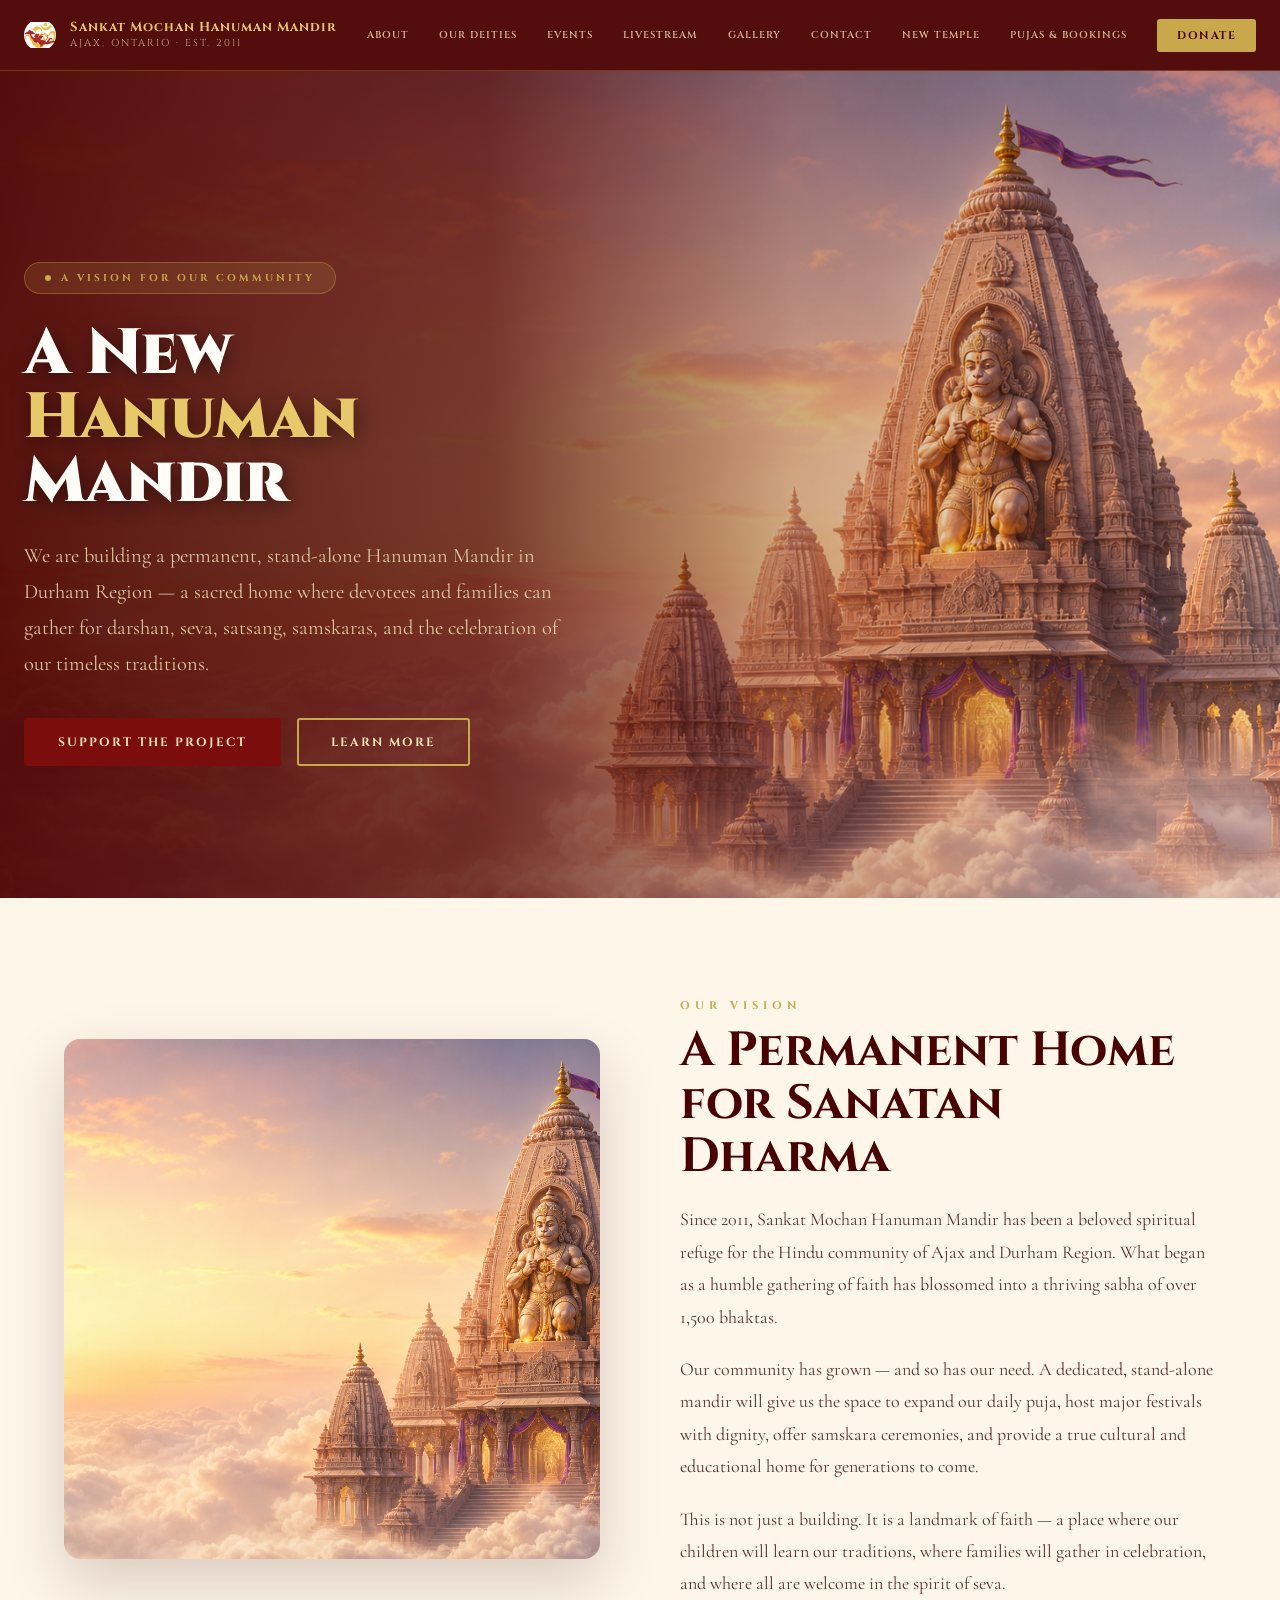
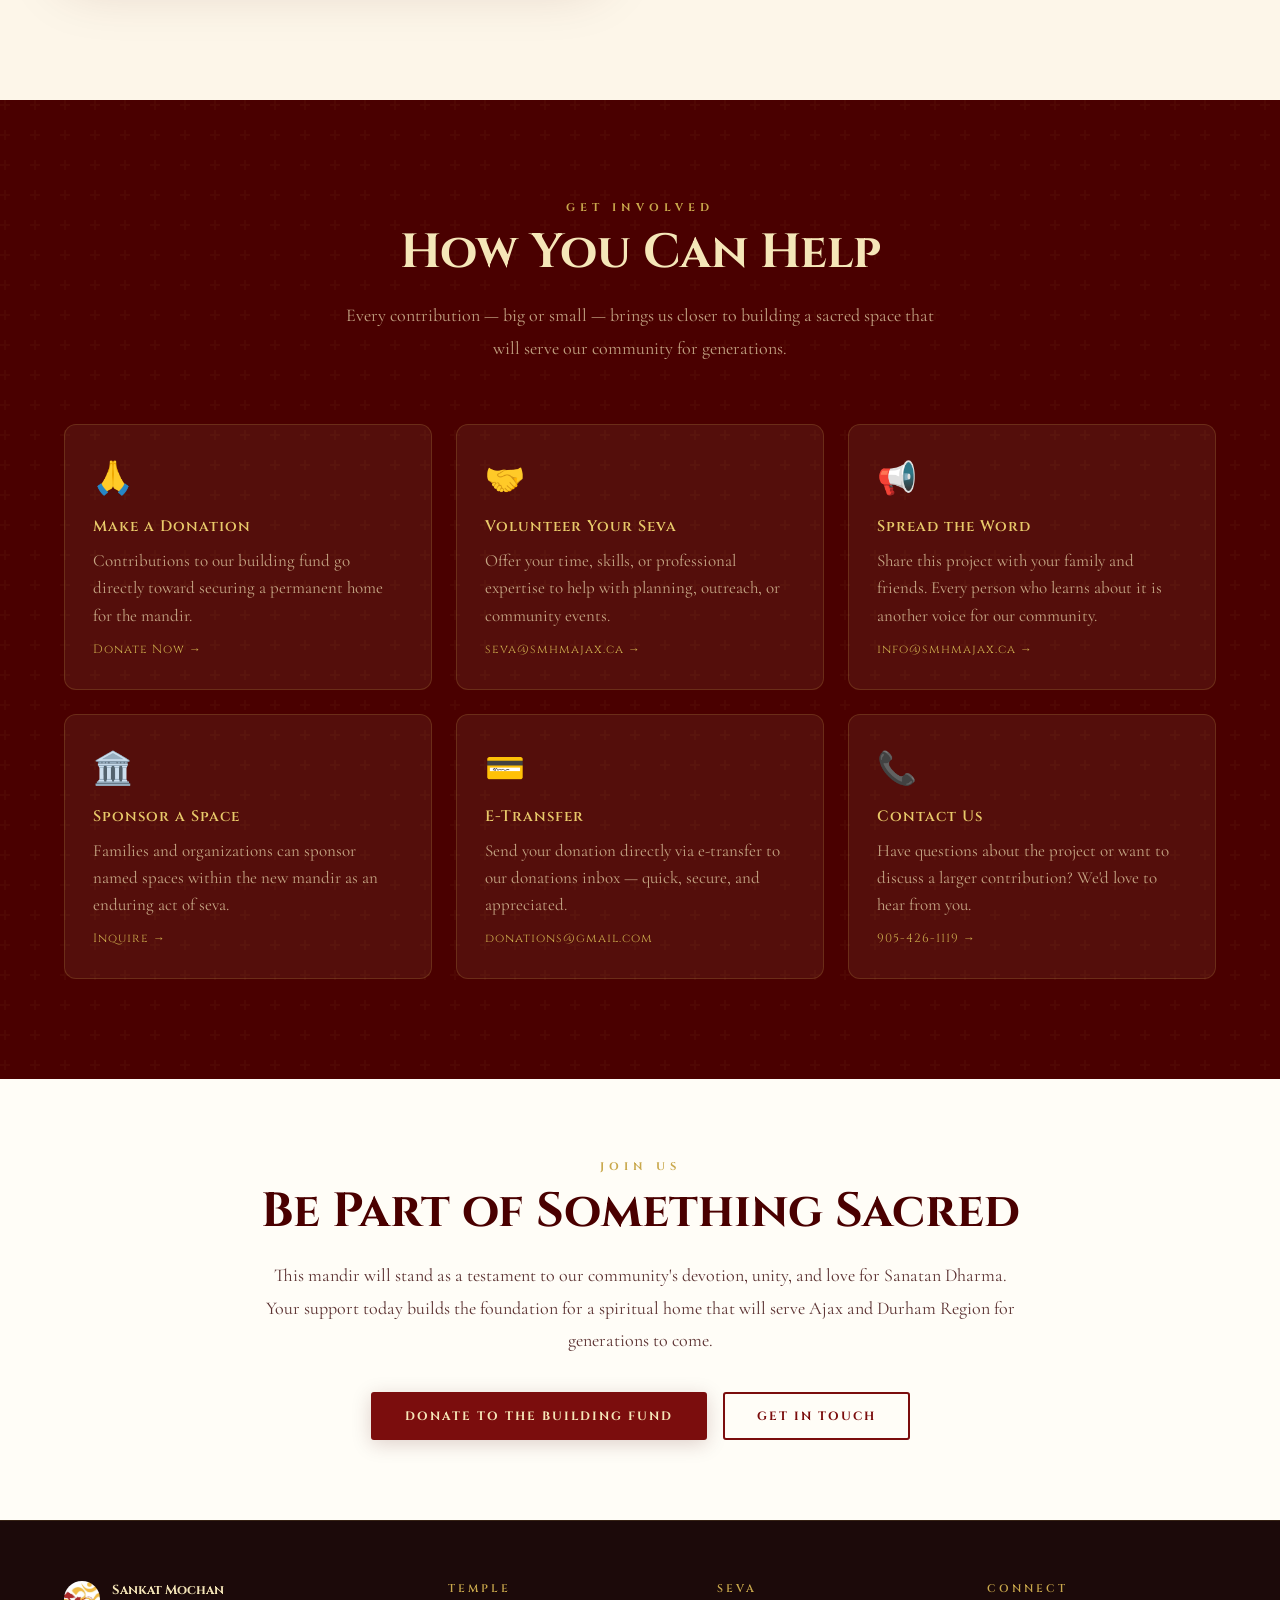
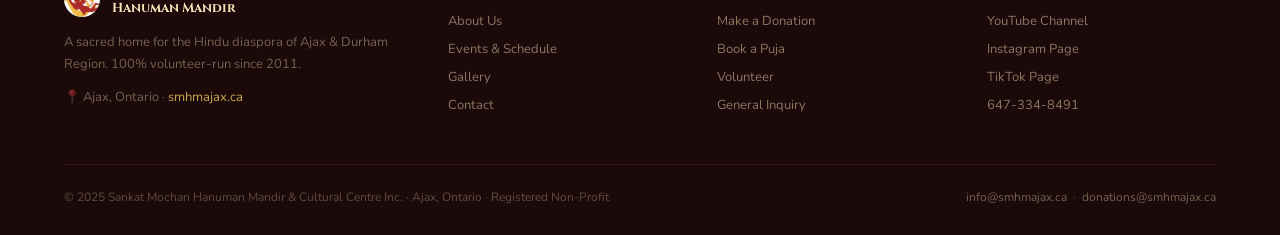
<file: new-temple-project.html>
<!DOCTYPE html>
<html lang="en">
<head>
<meta charset="UTF-8">
<meta name="viewport" content="width=device-width, initial-scale=1.0">
<title>Sankat Mochan Hanuman Mandir & Cultural Centre</title>
<link rel="preconnect" href="https://fonts.googleapis.com">
<link href="https://fonts.googleapis.com/css2?family=Cormorant+Garamond:ital,wght@0,300;0,400;0,600;0,700;1,400&family=Cinzel:wght@400;600;700;900&family=Nunito:wght@300;400;600;700&display=swap" rel="stylesheet">
<link rel="stylesheet" href="assets/css/style.css">
<!-- Page-specific styles live in assets/css/style.css under the NEW TEMPLE section -->
</head>
<body>

<!-- ═══ NAV ═══ -->
<nav id="nav">
  <div class="nav-inner">
    <a href="index.html" class="nav-brand">
      <img src="assets/images/mandir-icon.jpeg" class="nav-logo-img" alt="Mandir Logo">
      <div class="nav-name">
        <div class="n1">Sankat Mochan Hanuman Mandir</div>
        <div class="n2">Ajax, Ontario · Est. 2011</div>
      </div>
    </a>
    <div class="nav-links">
      <a href="about.html">About</a>
      <a href="deities.html">Our Deities</a>
      <a href="events.html">Events</a>
      <a href="livestream.html">Livestream</a>
      <a href="gallery.html">Gallery</a>
      <a href="contact.html">Contact</a>
      <a href="new-temple.html">New Temple</a>
      <a href="bookings.html">Pujas &amp; Bookings</a>
    </div>

    <a href="donate.html" class="nav-donate">Donate</a>

    <button class="nav-mobile-btn" onclick="toggleMenu()" aria-label="Menu">
      <span></span><span></span><span></span>
    </button>
  </div>

  <div id="mobile-menu">
    <a href="about.html" onclick="toggleMenu()">About</a>
    <a href="deities.html" onclick="toggleMenu()">Our Deities</a>
    <a href="events.html" onclick="toggleMenu()">Events</a>
    <a href="livestream.html" onclick="toggleMenu()">Livestream</a>
    <a href="gallery.html" onclick="toggleMenu()">Gallery</a>
    <a href="contact.html" onclick="toggleMenu()">Contact</a>
    <a href="new-temple.html" onclick="toggleMenu()">New Temple</a>
    <a href="bookings.html" onclick="toggleMenu()">Pujas &amp; Bookings</a>
    <a href="donate.html" onclick="toggleMenu()">Donate</a>
  </div>
</nav>

<!-- ═══ HERO — image fills full section, text overlays left side ═══ -->
<section id="temple-hero">

  <!-- The actual image sits behind everything -->
  <img src="assets/images/new_temple_pic.png"
       alt="Vision of the new Hanuman Mandir"
       class="temple-hero-img">

  <!-- Left-to-right gradient so text on the left stays readable -->
  <div class="temple-hero-gradient"></div>

  <!-- Text content overlaid on the left -->
  <div class="temple-hero-content">
    <div class="temple-eyebrow">
      <span class="temple-eyebrow-dot"></span>
      A Vision for Our Community
    </div>
    <h1 class="temple-hero-title">
      A New<br>
      <span class="gold">Hanuman</span><br>
      Mandir
    </h1>
    <p class="temple-hero-body">
      We are building a permanent, stand-alone Hanuman Mandir in Durham Region — a sacred home where devotees and families can gather for darshan, seva, satsang, samskaras, and the celebration of our timeless traditions.
    </p>
    <div class="temple-hero-cta">
      <a href="donate.html" class="btn-primary">Support the Project</a>
      <a href="#temple-why" class="btn-outline">Learn More</a>
    </div>
  </div>

</section>

<!-- ═══ WHY WE NEED A NEW TEMPLE ═══ -->
<section id="temple-why">
  <div class="container">
    <div class="temple-why-grid">

      <img src="assets/images/new_temple_pic.png"
           alt="Vision for the New Hanuman Mandir"
           class="temple-why-image fade-up">

      <div class="fade-up stagger-2">
        <span class="section-label">Our Vision</span>
        <h2 class="section-title">A Permanent Home<br>for Sanatan Dharma</h2>
        <p class="section-body">
          Since 2011, Sankat Mochan Hanuman Mandir has been a beloved spiritual refuge for the Hindu community of Ajax and Durham Region. What began as a humble gathering of faith has blossomed into a thriving sabha of over 1,500 bhaktas.
        </p>
        <p class="section-body" style="margin-top: 20px;">
          Our community has grown — and so has our need. A dedicated, stand-alone mandir will give us the space to expand our daily puja, host major festivals with dignity, offer samskara ceremonies, and provide a true cultural and educational home for generations to come.
        </p>
        <p class="section-body" style="margin-top: 20px;">
          This is not just a building. It is a landmark of faith — a place where our children will learn our traditions, where families will gather in celebration, and where all are welcome in the spirit of seva.
        </p>
      </div>

    </div>
  </div>
</section>

<!-- ═══ HOW TO HELP ═══ -->
<section id="temple-help">
  <div class="container temple-help-inner">
    <div class="temple-help-header">
      <span class="section-label">Get Involved</span>
      <h2 class="section-title">How You Can Help</h2>
      <p class="section-body">Every contribution — big or small — brings us closer to building a sacred space that will serve our community for generations.</p>
    </div>
    <div class="temple-ways-grid">

      <div class="temple-way-card fade-up stagger-1">
        <div class="temple-way-icon">🙏</div>
        <h4>Make a Donation</h4>
        <p>Contributions to our building fund go directly toward securing a permanent home for the mandir.</p>
        <a href="donate.html" class="temple-way-detail">Donate Now →</a>
      </div>

      <div class="temple-way-card fade-up stagger-2">
        <div class="temple-way-icon">🤝</div>
        <h4>Volunteer Your Seva</h4>
        <p>Offer your time, skills, or professional expertise to help with planning, outreach, or community events.</p>
        <a href="mailto:seva@smhmajax.ca" class="temple-way-detail">seva@smhmajax.ca →</a>
      </div>

      <div class="temple-way-card fade-up stagger-3">
        <div class="temple-way-icon">📢</div>
        <h4>Spread the Word</h4>
        <p>Share this project with your family and friends. Every person who learns about it is another voice for our community.</p>
        <a href="mailto:info@smhmajax.ca" class="temple-way-detail">info@smhmajax.ca →</a>
      </div>

      <div class="temple-way-card fade-up stagger-4">
        <div class="temple-way-icon">🏛️</div>
        <h4>Sponsor a Space</h4>
        <p>Families and organizations can sponsor named spaces within the new mandir as an enduring act of seva.</p>
        <a href="mailto:info@smhmajax.ca" class="temple-way-detail">Inquire →</a>
      </div>

      <div class="temple-way-card fade-up stagger-5">
        <div class="temple-way-icon">💳</div>
        <h4>E-Transfer</h4>
        <p>Send your donation directly via e-transfer to our donations inbox — quick, secure, and appreciated.</p>
        <span class="temple-way-detail">donations@gmail.com</span>
      </div>

      <div class="temple-way-card fade-up stagger-1">
        <div class="temple-way-icon">📞</div>
        <h4>Contact Us</h4>
        <p>Have questions about the project or want to discuss a larger contribution? We'd love to hear from you.</p>
        <a href="tel:9054261119" class="temple-way-detail">905-426-1119 →</a>
      </div>

    </div>
  </div>
</section>

<!-- ═══ CALLOUT ═══ -->
<section id="temple-callout">
  <div class="container">
    <div class="temple-callout-inner fade-up">
      <span class="section-label">Join Us</span>
      <h2 class="section-title">Be Part of Something Sacred</h2>
      <p class="section-body">
        This mandir will stand as a testament to our community's devotion, unity, and love for Sanatan Dharma. Your support today builds the foundation for a spiritual home that will serve Ajax and Durham Region for generations to come.
      </p>
      <div class="temple-callout-btns">
        <a href="donate.html" class="btn-primary">Donate to the Building Fund</a>
        <a href="contact.html" class="btn-outline" style="border-color:var(--crimson);color:var(--crimson);">Get in Touch</a>
      </div>
    </div>
  </div>
</section>

<!-- ═══ FOOTER ═══ -->
<footer>
  <div class="container">
    <div class="footer-grid">
      <div class="footer-brand">
        <div style="display:flex;align-items:center;gap:12px;margin-bottom:12px">
          <img src="assets/images/mandir-icon.jpeg" alt="Mandir Logo" style="width:36px;height:36px;object-fit:cover;border-radius:50%;flex-shrink:0;">
          <div style="font-family:'Cinzel',serif;font-size:13px;color:var(--gold-pale);font-weight:700">Sankat Mochan<br>Hanuman Mandir</div>
        </div>
        <p>A sacred home for the Hindu diaspora of Ajax & Durham Region. 100% volunteer-run since 2011.</p>
        <p style="margin-top:10px">📍 Ajax, Ontario · <a href="http://smhmajax.ca" style="color:var(--gold);text-decoration:none">smhmajax.ca</a></p>
      </div>
      <div class="footer-col">
        <h4>Temple</h4>
        <a href="about.html">About Us</a>
        <a href="events.html">Events & Schedule</a>
        <a href="gallery.html">Gallery</a>
        <a href="contact.html">Contact</a>
      </div>
      <div class="footer-col">
        <h4>Seva</h4>
        <a href="donate.html">Make a Donation</a>
        <a href="mailto:bookings@smhmajax.ca">Book a Puja</a>
        <a href="mailto:seva@smhmajax.ca">Volunteer</a>
        <a href="mailto:info@smhmajax.ca">General Inquiry</a>
      </div>
      <div class="footer-col">
        <h4>Connect</h4>
        <a href="https://www.youtube.com/@sankatmochanhanumanmandir1366" target="_blank">YouTube Channel</a>
        <a href="https://www.instagram.com/sankatmochanhanumanmandirajax?igsh=ZnNmdzQ3bzA4bWYw">Instagram Page</a>
        <a href="https://www.tiktok.com/@sankatmochan11?_t=8jdVU6kzySL&_r=1">TikTok Page</a>
        <a href="tel:6473348491">647-334-8491</a>
      </div>
    </div>
    <div class="footer-bottom">
      <span>© 2025 Sankat Mochan Hanuman Mandir & Cultural Centre Inc. · Ajax, Ontario · Registered Non-Profit</span>
      <span>
        <a href="mailto:info@smhmajax.ca">info@smhmajax.ca</a> &nbsp;·&nbsp;
        <a href="mailto:donations@smhmajax.ca">donations@smhmajax.ca</a>
      </span>
    </div>
  </div>
</footer>

<script src="assets/scripts/main.js"></script>
</body>
</html>
</file>
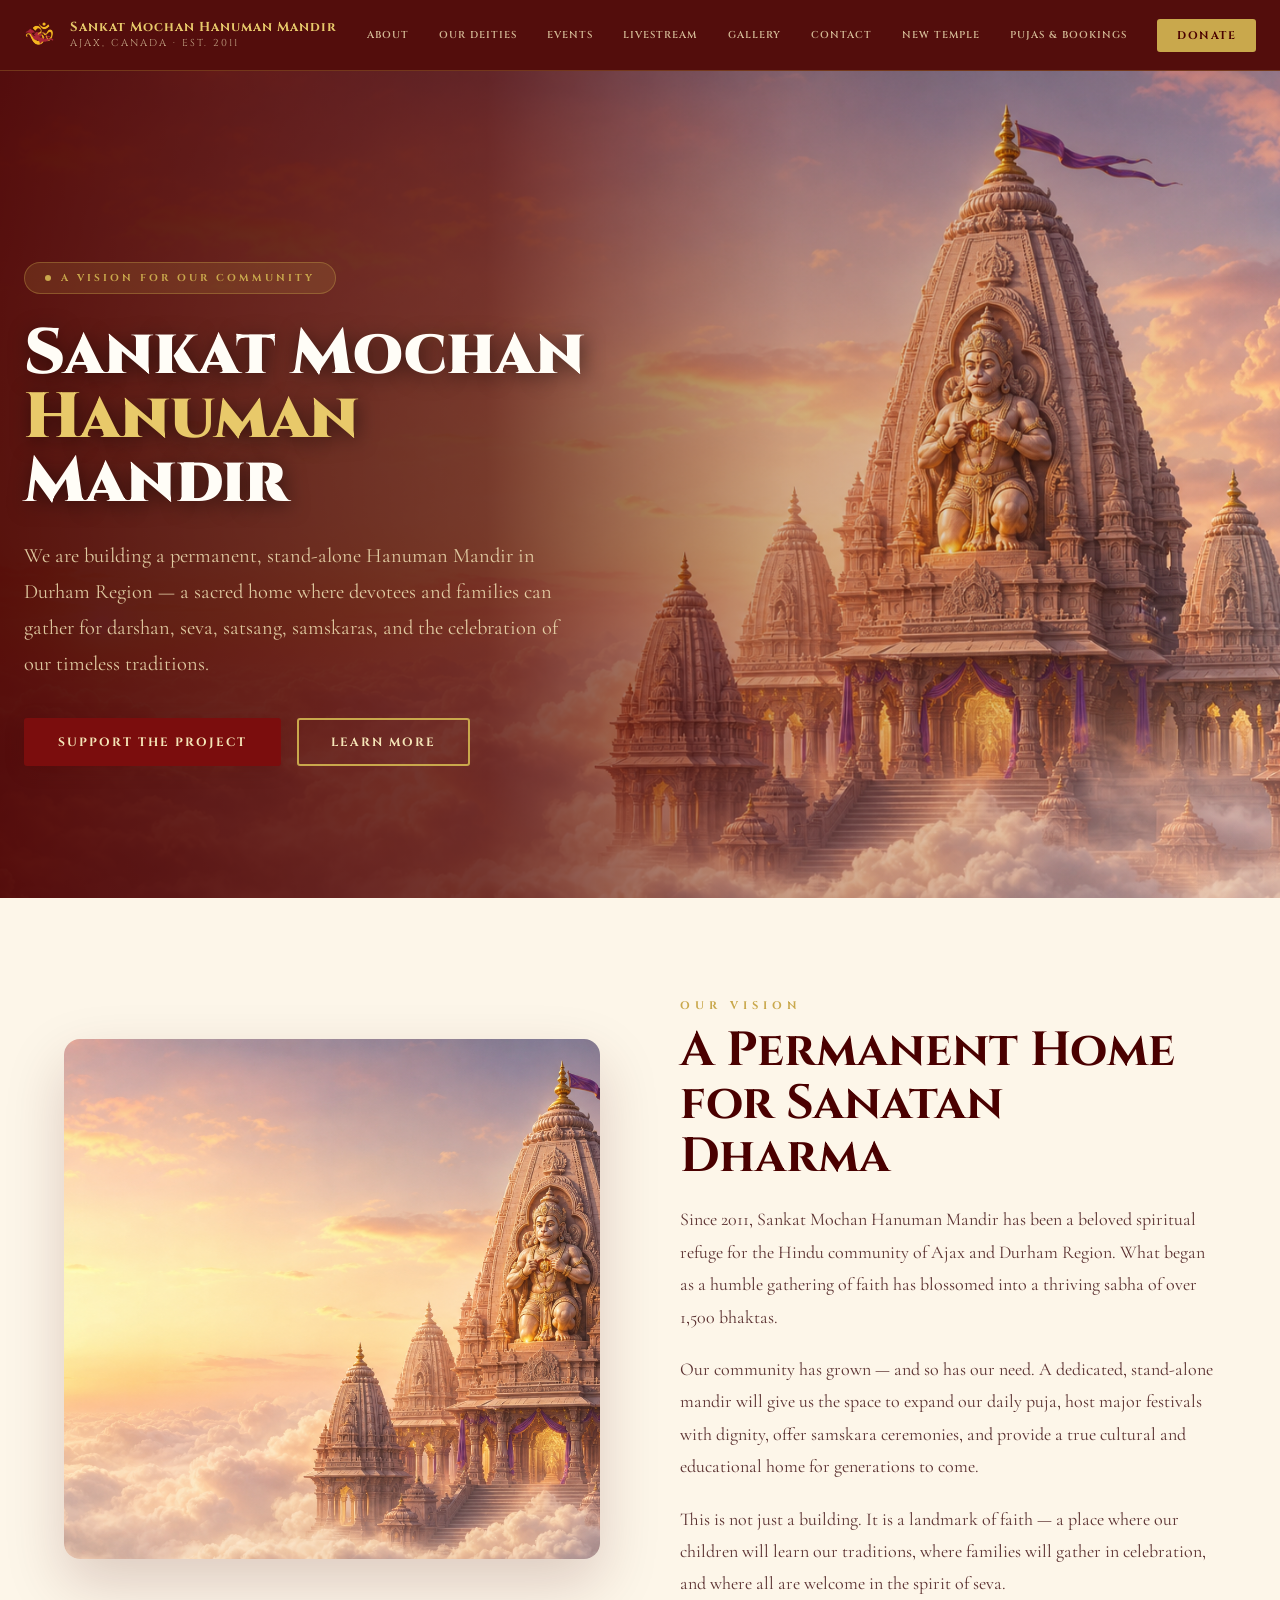
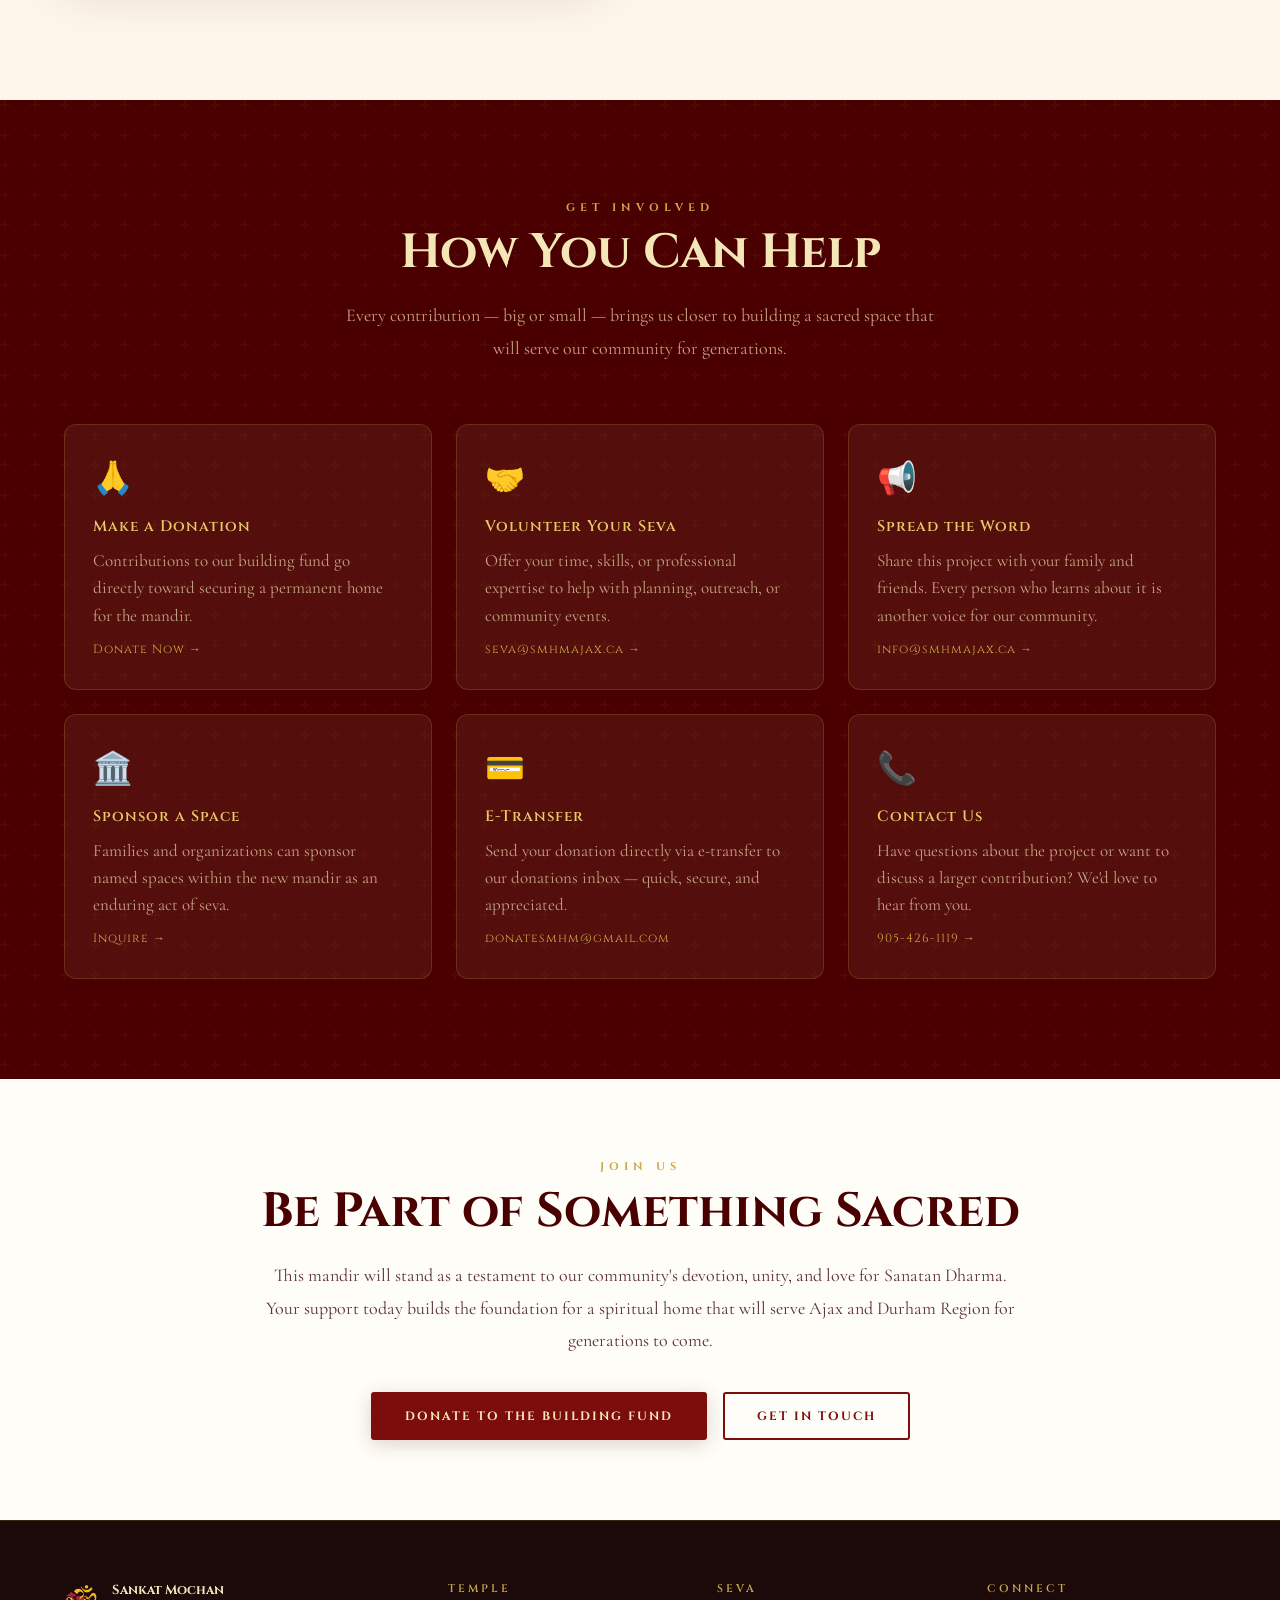
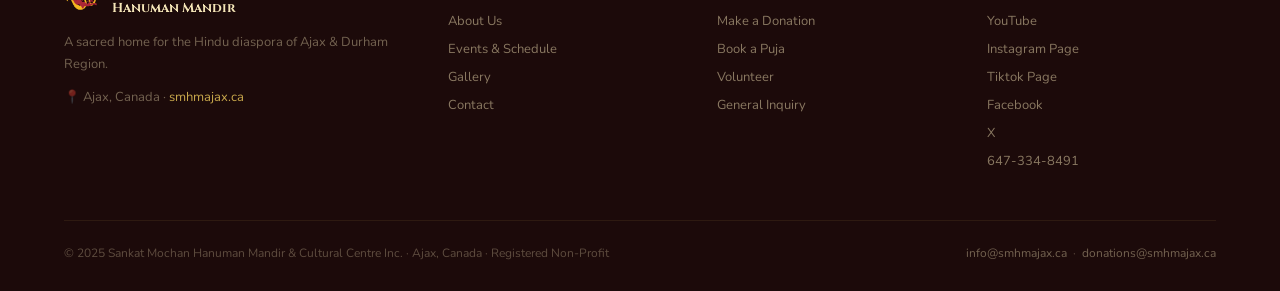
<file: new-temple.html>
<!DOCTYPE html>
<html lang="en">
<head>
<meta charset="UTF-8">
<meta name="viewport" content="width=device-width, initial-scale=1.0">
<title>Sankat Mochan Hanuman Mandir & Cultural Centre</title>
<link rel="icon" type="image/png" href="assets/images/mandir-icon.png">
<link rel="preconnect" href="https://fonts.googleapis.com">
<link href="https://fonts.googleapis.com/css2?family=Cormorant+Garamond:ital,wght@0,300;0,400;0,600;0,700;1,400&family=Cinzel:wght@400;600;700;900&family=Nunito:wght@300;400;600;700&display=swap" rel="stylesheet">
<link rel="stylesheet" href="assets/css/style.css?v=5">
</head>
<body>

<!-- ═══ NAV ═══ -->
<nav id="nav">
  <div class="nav-inner">
    <a href="index.html" class="nav-brand">
      <img src="assets/images/mandir-icon.png" class="nav-logo-img" alt="Mandir Logo">
      <div class="nav-name">
        <div class="n1">Sankat Mochan Hanuman Mandir</div>
        <div class="n2">Ajax, Canada · Est. 2011</div>
      </div>
    </a>

    <div class="nav-links">
      <a href="about.html">About</a>
      <a href="deities.html">Our Deities</a>
      <a href="events.html">Events</a>
      <a href="livestream.html">Livestream</a>
      <a href="gallery.html">Gallery</a>
      <a href="contact.html">Contact</a>
      <a href="new-temple.html">New Temple</a>
      <a href="bookings.html">Pujas &amp; Bookings</a>
    </div>

    <a href="donate.html" class="nav-donate">Donate</a>

    <button class="nav-mobile-btn" onclick="toggleMenu()" aria-label="Menu">
      <span></span><span></span><span></span>
    </button>
  </div>

  <div id="mobile-menu">
    <a href="about.html" onclick="toggleMenu()">About</a>
    <a href="deities.html" onclick="toggleMenu()">Our Deities</a>
    <a href="events.html" onclick="toggleMenu()">Events</a>
    <a href="livestream.html" onclick="toggleMenu()">Livestream</a>
    <a href="gallery.html" onclick="toggleMenu()">Gallery</a>
    <a href="contact.html" onclick="toggleMenu()">Contact</a>
    <a href="new-temple.html" onclick="toggleMenu()">New Temple</a>
    <a href="bookings.html" onclick="toggleMenu()">Pujas &amp; Bookings</a>
    <a href="donate.html" onclick="toggleMenu()">Donate</a>
  </div>
</nav>

<!-- ═══ HERO — image fills full section, text overlays left side ═══ -->
<section id="temple-hero">

  <!-- The actual image sits behind everything -->
  <img src="assets/images/new_temple_pic.png"
       alt="Vision of the new Hanuman Mandir"
       class="temple-hero-img">

  <!-- Left-to-right gradient so text on the left stays readable -->
  <div class="temple-hero-gradient"></div>

  <!-- Text content overlaid on the left -->
  <div class="temple-hero-content">
    <div class="temple-eyebrow">
      <span class="temple-eyebrow-dot"></span>
      A Vision for Our Community
    </div>
    <h1 class="temple-hero-title">
      Sankat Mochan<br>
      <span class="gold">Hanuman</span><br>
      Mandir
    </h1>
    <p class="temple-hero-body">
      We are building a permanent, stand-alone Hanuman Mandir in Durham Region — a sacred home where devotees and families can gather for darshan, seva, satsang, samskaras, and the celebration of our timeless traditions.
    </p>
    <div class="temple-hero-cta">
      <a href="donate.html" class="btn-primary">Support the Project</a>
      <a href="#temple-why" class="btn-outline">Learn More</a>
    </div>
  </div>

</section>

<!-- ═══ WHY WE NEED A NEW TEMPLE ═══ -->
<section id="temple-why">
  <div class="container">
    <div class="temple-why-grid">

      <img src="assets/images/new_temple_pic.png"
           alt="Vision for the New Hanuman Mandir"
           class="temple-why-image fade-up">

      <div class="fade-up stagger-2">
        <span class="section-label">Our Vision</span>
        <h2 class="section-title">A Permanent Home<br>for Sanatan Dharma</h2>
        <p class="section-body">
          Since 2011, Sankat Mochan Hanuman Mandir has been a beloved spiritual refuge for the Hindu community of Ajax and Durham Region. What began as a humble gathering of faith has blossomed into a thriving sabha of over 1,500 bhaktas.
        </p>
        <p class="section-body" style="margin-top: 20px;">
          Our community has grown — and so has our need. A dedicated, stand-alone mandir will give us the space to expand our daily puja, host major festivals with dignity, offer samskara ceremonies, and provide a true cultural and educational home for generations to come.
        </p>
        <p class="section-body" style="margin-top: 20px;">
          This is not just a building. It is a landmark of faith — a place where our children will learn our traditions, where families will gather in celebration, and where all are welcome in the spirit of seva.
        </p>
      </div>

    </div>
  </div>
</section>

<!-- ═══ HOW TO HELP ═══ -->
<section id="temple-help">
  <div class="container temple-help-inner">
    <div class="temple-help-header">
      <span class="section-label">Get Involved</span>
      <h2 class="section-title">How You Can Help</h2>
      <p class="section-body">Every contribution — big or small — brings us closer to building a sacred space that will serve our community for generations.</p>
    </div>
    <div class="temple-ways-grid">

      <div class="temple-way-card fade-up stagger-1">
        <div class="temple-way-icon">🙏</div>
        <h4>Make a Donation</h4>
        <p>Contributions to our building fund go directly toward securing a permanent home for the mandir.</p>
        <a href="donate.html" class="temple-way-detail">Donate Now →</a>
      </div>

      <div class="temple-way-card fade-up stagger-2">
        <div class="temple-way-icon">🤝</div>
        <h4>Volunteer Your Seva</h4>
        <p>Offer your time, skills, or professional expertise to help with planning, outreach, or community events.</p>
        <a href="mailto:seva@smhmajax.ca" class="temple-way-detail">seva@smhmajax.ca →</a>
      </div>

      <div class="temple-way-card fade-up stagger-3">
        <div class="temple-way-icon">📢</div>
        <h4>Spread the Word</h4>
        <p>Share this project with your family and friends. Every person who learns about it is another voice for our community.</p>
        <a href="mailto:info@smhmajax.ca" class="temple-way-detail">info@smhmajax.ca →</a>
      </div>

      <div class="temple-way-card fade-up stagger-4">
        <div class="temple-way-icon">🏛️</div>
        <h4>Sponsor a Space</h4>
        <p>Families and organizations can sponsor named spaces within the new mandir as an enduring act of seva.</p>
        <a href="mailto:info@smhmajax.ca" class="temple-way-detail">Inquire →</a>
      </div>

      <div class="temple-way-card fade-up stagger-5">
        <div class="temple-way-icon">💳</div>
        <h4>E-Transfer</h4>
        <p>Send your donation directly via e-transfer to our donations inbox — quick, secure, and appreciated.</p>
        <span class="temple-way-detail">donatesmhm@gmail.com</span>
      </div>

      <div class="temple-way-card fade-up stagger-1">
        <div class="temple-way-icon">📞</div>
        <h4>Contact Us</h4>
        <p>Have questions about the project or want to discuss a larger contribution? We'd love to hear from you.</p>
        <a href="tel:9054261119" class="temple-way-detail">905-426-1119 →</a>
      </div>

    </div>
  </div>
</section>

<!-- ═══ CALLOUT ═══ -->
<section id="temple-callout">
  <div class="container">
    <div class="temple-callout-inner fade-up">
      <span class="section-label">Join Us</span>
      <h2 class="section-title">Be Part of Something Sacred</h2>
      <p class="section-body">
        This mandir will stand as a testament to our community's devotion, unity, and love for Sanatan Dharma. Your support today builds the foundation for a spiritual home that will serve Ajax and Durham Region for generations to come.
      </p>
      <div class="temple-callout-btns">
        <a href="donate.html" class="btn-primary">Donate to the Building Fund</a>
        <a href="contact.html" class="btn-outline" style="border-color:var(--crimson);color:var(--crimson);">Get in Touch</a>
      </div>
    </div>
  </div>
</section>

<!-- ═══ FOOTER ═══ -->
<footer>
  <div class="container">
    <div class="footer-grid">
      <div class="footer-brand">
        <div style="display:flex;align-items:center;gap:12px;margin-bottom:12px">
          <img src="assets/images/mandir-icon.png" 
       alt="Mandir Logo" 
       style="width:36px; height:36px; object-fit:cover; border-radius:50%; flex-shrink:0;">
          <div style="font-family:'Cinzel',serif;font-size:13px;color:var(--gold-pale);font-weight:700">Sankat Mochan<br>Hanuman Mandir</div>
        </div>
        <p>A sacred home for the Hindu diaspora of Ajax & Durham Region.</p>
        <p style="margin-top:10px">📍 Ajax, Canada · <a href="http://smhmajax.ca" style="color:var(--gold);text-decoration:none">smhmajax.ca</a></p>
      </div>
      <div class="footer-col">
        <h4>Temple</h4>
        <a href="about.html">About Us</a>
        <a href="events.html">Events & Schedule</a>
        <a href="gallery.html">Gallery</a>
        <a href="contact.html">Contact</a>
      </div>
      <div class="footer-col">
        <h4>Seva</h4>
        <a href="donate.html">Make a Donation</a>
        <a href="mailto:bookings@smhmajax.ca">Book a Puja</a>
        <a href="mailto:seva@smhmajax.ca">Volunteer</a>
        <a href="mailto:info@smhmajax.ca">General Inquiry</a>
      </div>
      <div class="footer-col">
        <h4>Connect</h4>
        <a href="https://www.youtube.com/@sankatmochanhanumanmandir1366" target="_blank">YouTube</a>
        <a href="https://www.instagram.com/smhmajax/">Instagram Page</a>
        <a href="https://www.tiktok.com/@smhmajax">Tiktok Page</a>
        <a href="https://www.facebook.com/smhmajax?mibextid=wwXlfr&mibextid=wwXlfr">Facebook</a>
        <a href="https://x.com/smhmajax">X</a>
        <a href="tel:6473348491">647-334-8491</a>
      </div>
    </div>
    <div class="footer-bottom">
      <span>© 2025 Sankat Mochan Hanuman Mandir & Cultural Centre Inc. · Ajax, Canada · Registered Non-Profit</span>
      <span>
        <a href="mailto:info@smhmajax.ca">info@smhmajax.ca</a> &nbsp;·&nbsp;
        <a href="mailto:donations@smhmajax.ca">donations@smhmajax.ca</a>
      </span>
    </div>
  </div>
</footer>
<script src="assets/scripts/main.js"></script>
</body>
</html>
</file>
<file: assets/css/style.css>
/* ═══════════════════════════════════════════
   SMHMAJAX.CA  —  Design System
   Deep crimson · Antique gold · Ivory
   Cinzel (display) + Cormorant (serif) + Nunito (body)
═══════════════════════════════════════════ */
:root {
  --crimson:    #7B0D0D;
  --crimson-dk: #4A0000;
  --crimson-lt: #A01515;
  --gold:       #C9A84C;
  --gold-lt:    #E8C96A;
  --gold-pale:  #F5E6B8;
  --ivory:      #FDF6E9;
  --ivory-dk:   #F0E4C8;
  --charcoal:   #1C0A0A;
  --text:       #2A1010;
  --text-lt:    #5A3030;
  --white:      #FFFDF7;
  --shadow:     rgba(74,0,0,0.18);
  --r:          8px;
}

*, *::before, *::after { margin:0; padding:0; box-sizing:border-box; }

html {
  scroll-behavior: smooth;
  max-width: 100%;
  overflow-x: hidden;
  margin: 0;
}

body {
  font-family: 'Nunito', sans-serif;
  background: var(--ivory);
  color: var(--text);
  max-width: 100%;
  overflow-x: hidden;
  margin: 0;
  padding-left: 0;
  padding-right: 0;
  box-sizing: border-box;
}

/* ── SCROLLBAR ── */
::-webkit-scrollbar { width: 6px; }
::-webkit-scrollbar-track { background: var(--ivory-dk); }
::-webkit-scrollbar-thumb { background: var(--crimson); border-radius: 3px; }

/* ═══ TYPOGRAPHY ═══ */
.display    { font-family:'Cinzel',serif; }
.serif      { font-family:'Cormorant Garamond',serif; }
h1,h2,h3   { font-family:'Cinzel',serif; }
h4,h5      { font-family:'Cormorant Garamond',serif; font-weight:600; }

/* ═══ UTILITY ═══ */
.gold-line {
  display:flex; align-items:center; gap:16px;
  color:var(--gold); font-size:12px; letter-spacing:3px; text-transform:uppercase;
}
.gold-line::before,.gold-line::after {
  content:''; flex:1; height:1px;
  background:linear-gradient(90deg,transparent,var(--gold),transparent);
}
.section-label {
  font-family:'Cinzel',serif; font-size:11px; font-weight:700;
  letter-spacing:5px; color:var(--gold); text-transform:uppercase;
  margin-bottom:12px; display:block;
}
.section-title {
  font-family:'Cinzel',serif; font-size:clamp(28px,4vw,48px);
  font-weight:700; color:var(--crimson-dk); line-height:1.1;
  margin-bottom:20px;
}
.section-body {
  font-family:'Cormorant Garamond',serif; font-size:18px;
  color:var(--text-lt); line-height:1.8; font-weight:400;
}
.btn-primary {
  display:inline-flex; align-items:center; gap:10px;
  background:var(--crimson); color:var(--gold-pale);
  font-family:'Cinzel',serif; font-size:12px; font-weight:700;
  letter-spacing:2px; text-transform:uppercase;
  padding:14px 32px; border-radius:3px; text-decoration:none;
  border:2px solid var(--crimson);
  transition:all 0.3s ease;
  box-shadow: 0 4px 20px var(--shadow);
}
.btn-primary:hover {
  background:transparent; color:var(--crimson);
  transform:translateY(-2px);
  box-shadow: 0 8px 30px var(--shadow);
}
.btn-outline {
  display:inline-flex; align-items:center; gap:10px;
  background:transparent; color:var(--gold-pale);
  font-family:'Cinzel',serif; font-size:12px; font-weight:700;
  letter-spacing:2px; text-transform:uppercase;
  padding:14px 32px; border-radius:3px; text-decoration:none;
  border:2px solid var(--gold);
  transition:all 0.3s ease;
}
.btn-outline:hover {
  background:var(--gold); color:var(--crimson-dk);
  transform:translateY(-2px);
}
.container { max-width:1200px; margin:0 auto; padding:0 24px; }
.grid-2 { display:grid; grid-template-columns:1fr 1fr; gap:60px; align-items:center; }
.grid-3 { display:grid; grid-template-columns:repeat(3,1fr); gap:32px; }
.grid-4 { display:grid; grid-template-columns:repeat(4,1fr); gap:24px; }

/* ═══ NAV ═══ */
#nav {
  position:fixed; top:0; left:0; right:0; z-index:1000;
  background:rgba(74,0,0,0.95);
  backdrop-filter:blur(20px);
  border-bottom:1px solid rgba(201,168,76,0.3);
  transition:all 0.3s ease;
}
#nav .nav-inner {
  max-width:1400px; margin:0 auto; padding:0 24px;
  display:flex; align-items:center; justify-content:flex-start;
  height:70px; gap:0;
}
.nav-brand {
  display:flex; align-items:center; gap:14px; text-decoration:none;
  flex-shrink:0;
}
.nav-om {
  width:42px; height:42px; border-radius:50%;
  background:linear-gradient(135deg,var(--gold),var(--gold-lt));
  display:flex; align-items:center; justify-content:center;
  font-size:20px; color:var(--crimson-dk); font-weight:900;
  font-family:'Cinzel',serif; flex-shrink:0;
  box-shadow:0 2px 12px rgba(201,168,76,0.4);
}
.nav-name { font-family:'Cinzel',serif; white-space:nowrap; }
.nav-name .n1 { font-size:13px; font-weight:700; color:var(--gold-lt); letter-spacing:1px; line-height:1.2; white-space:nowrap; }
.nav-name .n2 { font-size:10px; color:rgba(245,230,184,0.7); letter-spacing:2px; text-transform:uppercase; white-space:nowrap; }
.nav-links {
  display:flex; align-items:center; flex:1;
  justify-content:space-between;
  flex-wrap:nowrap; white-space:nowrap;
  padding:0 24px;
}
.nav-links a {
  font-family:'Cinzel',serif; font-size:10px; font-weight:600;
  letter-spacing:1px; text-transform:uppercase;
  color:rgba(245,230,184,0.8); padding:8px 6px; border-radius:3px;
  text-decoration:none; transition:all 0.2s ease; white-space:nowrap;
}
.nav-links a:hover { color:var(--gold-lt); background:rgba(201,168,76,0.12); }
.nav-links a.nav-active { color:var(--gold-lt); background:rgba(201,168,76,0.14); }
.nav-donate {
  font-family:'Cinzel',serif; font-size:11px; font-weight:700;
  letter-spacing:1.5px; text-transform:uppercase;
  background:var(--gold); color:var(--crimson-dk);
  padding:9px 20px; border-radius:3px; text-decoration:none;
  transition:all 0.2s ease;
}
.nav-donate:hover { background:var(--gold-lt); transform:translateY(-1px); }
.nav-mobile-btn { display:none; background:none; border:none; cursor:pointer; padding:8px; }
.nav-mobile-btn span {
  display:block; width:24px; height:2px;
  background:var(--gold); margin:5px 0; transition:all 0.3s;
}
#mobile-menu {
  display:none; background:var(--crimson-dk);
  border-top:1px solid rgba(201,168,76,0.2);
}
#mobile-menu a {
  display:block; padding:14px 24px;
  font-family:'Cinzel',serif; font-size:12px; letter-spacing:2px;
  color:var(--gold-pale); text-decoration:none;
  border-bottom:1px solid rgba(201,168,76,0.1);
}

/* ═══ HERO ═══ */
#hero {
  min-height:100vh; position:relative; overflow:hidden;
  background:var(--crimson-dk);
  display:flex; align-items:center;
}
.hero-bg {
  position:absolute; inset:0;
  background: radial-gradient(ellipse 80% 60% at 60% 40%, rgba(160,21,21,0.7) 0%, rgba(74,0,0,0.95) 70%);
}
/* Decorative mandala pattern */
.hero-mandala {
  position:absolute; right:-200px; top:50%; transform:translateY(-50%);
  width:700px; height:700px; border-radius:50%;
  border:1px solid rgba(201,168,76,0.08);
  pointer-events:none;
}
.hero-mandala::before {
  content:''; position:absolute; inset:40px; border-radius:50%;
  border:1px solid rgba(201,168,76,0.06);
}
.hero-mandala::after {
  content:''; position:absolute; inset:80px; border-radius:50%;
  border:1px solid rgba(201,168,76,0.04);
}
.hero-murti-left {
  position: absolute;
  left: 0;
  top: 0;
  bottom: 0;
  width: 42%; 
  height: 100%;
  object-fit: cover;
  object-position: right bottom;
  mask-image: linear-gradient(to right, black 55%, transparent 98%);
  -webkit-mask-image: linear-gradient(to right, black 55%, transparent 98%);
  opacity: 0.85;
}

.hero-murti-right {
  position: absolute;
  right: 0;
  bottom: 0;
  width: 42%;
  height: 100%;
  object-fit: cover;
  object-position: left bottom;
  mask-image: linear-gradient(to left, black 55%, transparent 98%);
  -webkit-mask-image: linear-gradient(to left, black 55%, transparent 98%);
  opacity: 0.85;
}
.nav-logo-img {
  width: 32px;
  height: 32px;
  border-radius: 50%;
  object-fit: contain;
  object-position: center center;
}
.hero-content {
    position: relative;
    z-index: 2;
    width: 100%;
    max-width: 650px;
    margin: 0 auto;
    display: flex;
    flex-direction: column;
    align-items: center;
    text-align: center;
    padding-top: 80px;
    padding-bottom: 60px;
}
.hero-badge {
  display:inline-flex; align-items:center; gap:10px;
  background:rgba(201,168,76,0.12); border:1px solid rgba(201,168,76,0.3);
  border-radius:100px; padding:8px 20px;
  font-family:'Cinzel',serif; font-size:10px; font-weight:700;
  letter-spacing:3px; color:var(--gold); text-transform:uppercase;
  margin-bottom:28px;
}
.hero-badge-dot { width:6px; height:6px; border-radius:50%; background:var(--gold); animation:pulse 2s infinite; }
@keyframes pulse { 0%,100%{opacity:1;transform:scale(1)} 50%{opacity:0.5;transform:scale(1.3)} }
.hero-om {
  font-family:'Cinzel',serif; font-size:clamp(60px,8vw,100px);
  color:var(--gold); line-height:1; display:block;
  text-shadow:0 0 60px rgba(201,168,76,0.4);
  animation:glow 3s ease-in-out infinite alternate;
  margin-bottom:8px;
}
@keyframes glow {
  from{text-shadow:0 0 40px rgba(201,168,76,0.3)}
  to{text-shadow:0 0 80px rgba(201,168,76,0.6),0 0 120px rgba(201,168,76,0.2)}
}
.hero-title {
  font-family:'Cinzel',serif; font-weight:900;
  font-size:clamp(36px,5.5vw,72px); line-height:1.0;
  color:var(--white); margin-bottom:8px;
  text-shadow:2px 4px 20px rgba(0,0,0,0.5);
}
.hero-title .gold { color:var(--gold-lt); }
.hero-subtitle {
  font-family:'Cormorant Garamond',serif; font-style:italic;
  font-size:clamp(18px,2.5vw,28px); color:rgba(245,230,184,0.75);
  margin-bottom:36px; font-weight:300; letter-spacing:1px;
}
.hero-tagline {
  font-family:'Cormorant Garamond',serif;
  font-size:clamp(16px,2vw,22px); color:rgba(245,230,184,0.6);
  margin-bottom:48px; max-width:480px; line-height:1.6;
}
.hero-cta { display:flex; gap:16px; flex-wrap:wrap; margin-bottom:60px; }
.hero-stats {
  display:flex; gap:32px; justify-content: center; flex-wrap:wrap;
  padding-top:40px; border-top:1px solid rgba(201,168,76,0.2);
}
.hero-stat .num {
  font-family:'Cinzel',serif; font-size:clamp(28px,3vw,40px);
  color:var(--gold-lt); font-weight:700; line-height:1;
}
.hero-stat .lbl {
  font-size:11px; letter-spacing:2px; color:rgba(245,230,184,0.5);
  text-transform:uppercase; margin-top:4px;
}

/* ── LIVE BANNER ── */
.live-banner {
  background:linear-gradient(135deg,var(--crimson) 0%,var(--crimson-lt) 100%);
  border-top:1px solid rgba(201,168,76,0.3);
  border-bottom:1px solid rgba(201,168,76,0.3);
  padding:14px 0;
}
.live-banner-inner {
  max-width:1200px; margin:0 auto; padding:0 24px;
  display:flex; align-items:center; justify-content:space-between; flex-wrap:wrap; gap:16px;
}
.live-badge {
  display:flex; align-items:center; gap:10px;
  font-family:'Cinzel',serif; font-size:11px; font-weight:700;
  letter-spacing:2px; color:var(--gold-pale); text-transform:uppercase;
}
.live-dot { width:10px; height:10px; border-radius:50%; background:#ff4444; animation:blink 1.2s step-end infinite; }
@keyframes blink { 50%{opacity:0} }
.live-schedule { display:flex; gap:20px; flex-wrap:wrap; }
.live-pill {
  background:rgba(245,230,184,0.12); border:1px solid rgba(245,230,184,0.2);
  border-radius:100px; padding:5px 14px;
  font-size:11px; color:var(--gold-pale); letter-spacing:1px;
}
.live-pill strong { color:var(--gold-lt); }
.live-yt {
  display:flex; align-items:center; gap:8px;
  background:rgba(255,0,0,0.15); border:1px solid rgba(255,0,0,0.3);
  border-radius:6px; padding:6px 14px;
  font-size:11px; color:#fff; text-decoration:none; letter-spacing:1px;
  font-family:'Cinzel',serif; font-weight:700; transition:all 0.2s;
}
.live-yt:hover { background:rgba(255,0,0,0.3); }
.yt-icon { width:18px; height:13px; }

/* ═══ ABOUT ═══ */
#about {
  padding-top: 140px; 
}

.about-image-stack {
  max-width: 100%;
  overflow: hidden;
}

.about-img-main {
  width: 100%;
  flex: 1;
  object-fit: cover;
  object-position: center 5%;
  border-radius: var(--r) var(--r) 0 0;
  box-shadow: 0 20px 60px var(--shadow);
  min-height: 0;
}

.about-img-secondary {
  width: 100%;
  flex: 1;
  object-fit: cover;
  object-position: center center;
  border-radius: 0 0 var(--r) var(--r);
  border-top: 3px solid var(--gold);
  box-shadow: 0 20px 60px var(--shadow);
  display: block;
  min-height: 0;
}

/* Floating secondary image rule removed/optional since Shivling was removed */

.about-badge {
  display: inline-flex; 
  align-items: center; 
  gap: 8px;
  background: var(--gold-pale); 
  border-radius: 3px; 
  padding: 6px 16px;
  font-family: 'Cinzel', serif; 
  font-size: 10px; 
  font-weight: 700;
  letter-spacing: 3px; 
  color: var(--crimson); 
  margin-bottom: 20px;
}

.about-highlights { 
  display: grid; 
  grid-template-columns: 1fr 1fr; 
  gap: 20px; 
  margin-top: 40px; 
}

.about-highlight {
  padding: 20px; 
  border-left: 3px solid var(--gold);
  background: var(--ivory); 
  border-radius: 0 var(--r) var(--r) 0;
}

.about-highlight .icon { 
  font-size: 24px; 
  margin-bottom: 8px; 
}

.about-highlight h5 { 
  font-family: 'Cinzel', serif; 
  font-size: 13px; 
  color: var(--crimson); 
  margin-bottom: 4px; 
  letter-spacing: 1px; 
}

.about-highlight p { 
  font-size: 13px; 
  color: var(--text-lt); 
  line-height: 1.5; 
}

/* ═══ DEITIES ═══ */
.deity-strip { padding:80px 0; background:var(--crimson-dk); }
.deity-strip-inner { max-width:1200px; margin:0 auto; padding:0 24px; }
.deity-strip h2 { font-family:'Cinzel',serif; font-size:14px; font-weight:700; letter-spacing:5px; color:var(--gold); text-transform:uppercase; text-align:center; margin-bottom:40px; }
.deity-grid {
    display:grid;
    grid-template-columns:repeat(auto-fit,minmax(180px,1fr));
    gap:20px;
}
.deity-card {
  border-radius:var(--r);
  overflow:hidden;
  position:relative;
  aspect-ratio:3/4;
  min-height:280px;
  cursor:pointer;
  border:1px solid rgba(201,168,76,0.2);
  transition:all 0.3s ease;
}
.deity-card:hover { transform:translateY(-6px); border-color:var(--gold); }
.deity-card img { width:100%; height:100%; object-fit:cover; object-position:top center; display:block; }
.deity-card img{
    transition:transform .4s ease;
}

.deity-card:hover img{
    transform:scale(1.05);
}
.gallery-overlay{
    position:absolute;
    left:0;
    right:0;
    bottom:0;
    padding:20px;
    background:linear-gradient(
        to top,
        rgba(0,0,0,.85),
        rgba(0,0,0,.2),
        transparent
    );
    opacity:0;
    transition:opacity .3s ease;
}

.deity-card:hover .gallery-overlay{
    opacity:1;
}
.gallery-overlay h3{
    margin:0 0 8px;
    color:#fff;
    font-family:'Cinzel',serif;
}
.gallery-overlay p{
    margin:0;
    color:rgba(255,255,255,.85);
    font-size:14px;
    line-height:1.4;
}

/* ═══ EVENTS ═══ */
#events { padding:120px 0; background:var(--ivory); }
.events-grid { display:grid; grid-template-columns:1fr 1.2fr; gap:60px; align-items:start; }
.event-card {
  background:var(--white); border-radius:var(--r);
  padding:28px; border:1px solid var(--ivory-dk);
  display:flex; gap:20px; align-items:flex-start;
  transition:all 0.3s ease;
  box-shadow:0 2px 12px rgba(0,0,0,0.04);
}
.event-card:hover { transform:translateY(-4px); box-shadow:0 12px 40px var(--shadow); border-color:var(--gold); }
.event-date {
  background:var(--crimson); color:var(--gold-pale);
  border-radius:var(--r); padding:12px 14px; text-align:center;
  flex-shrink:0; min-width:62px;
}
.event-date .day { font-family:'Cinzel',serif; font-size:28px; font-weight:700; line-height:1; }
.event-date .mon { font-size:11px; letter-spacing:2px; text-transform:uppercase; opacity:0.8; margin-top:2px; }
.event-info h4 { font-family:'Cinzel',serif; font-size:15px; color:var(--crimson-dk); margin-bottom:6px; }
.event-info p { font-size:13px; color:var(--text-lt); line-height:1.5; }
.event-info .tag { display:inline-block; background:var(--gold-pale); color:var(--crimson); font-size:10px; font-weight:700; letter-spacing:2px; padding:3px 10px; border-radius:100px; margin-top:8px; text-transform:uppercase; }
.schedule-table { background:var(--white); border-radius:var(--r); overflow:hidden; border:1px solid var(--ivory-dk); box-shadow:0 2px 12px rgba(0,0,0,0.04); }
.schedule-table h3 { padding:20px 24px; background:var(--crimson-dk); color:var(--gold-pale); font-family:'Cinzel',serif; font-size:14px; letter-spacing:2px; }
.schedule-row {
  display: grid;
  grid-template-columns: 140px 100px 1fr;  
  align-items: center;
  padding: 16px 24px;
  border-bottom: 1px solid var(--ivory-dk);
}
.schedule-row:last-child { border-bottom:none; }
.schedule-row .day2 { font-family:'Cinzel',serif; font-size:13px; color:var(--crimson); font-weight:700; }
.schedule-row .time { font-size:13px; color:var(--text-lt); }
.schedule-row .service { font-size:12px; color:var(--gold); font-weight:700; }

/* ═══ EVENTS POSTER SLIDER ═══ */
.events-poster-slider {
  position: relative;
  width: 100%;
  overflow: hidden;
  border-radius: var(--r);
  box-shadow: 0 8px 30px var(--shadow);
}

.slider-track {
  display: flex;
  transition: transform 0.5s ease;
  width: 100%;
}

/* ── Slider Image Dimension Fix ── */
#sliderTrack img {
  width: 100%;
  flex: 0 0 100%; /* THE MAGIC FIX: Prevents squishing, forces 1 image per slide */
  height: 600px; 
  object-fit: contain; 
  background-color: var(--ivory); 
  display: block; 
  padding: 0 !important;
  margin: 0 !important;
  gap: 0 !important;
}
.slider-container {
  box-shadow: none !important; /* Removes the floating drop-shadow */
  border: none !important;     /* Removes any visible borders */
  background: transparent !important; 
}

.slider-arrow {
  position: absolute;
  top: 50%;
  transform: translateY(-50%);
  z-index: 10;
  background: rgba(74,0,0,0.7);
  border: 1px solid rgba(201,168,76,0.4);
  color: var(--gold);
  font-size: 18px;
  width: 44px;
  height: 44px;
  border-radius: 50%;
  cursor: pointer;
  display: flex;
  align-items: center;
  justify-content: center;
  transition: all 0.2s ease;
}

.slider-arrow:hover {
  background: rgba(74,0,0,0.95);
  border-color: var(--gold);
}

.slider-arrow.prev { left: 12px; }
.slider-arrow.next { right: 12px; }

/* ═══ DONATE ═══ */
#donate {
  padding:120px 0;
  background:linear-gradient(160deg,var(--crimson-dk) 0%,var(--crimson) 60%,#6B0000 100%);
  position:relative; overflow:hidden;
}
#donate::before {
  content:''; position:absolute; inset:0;
  background:url("data:image/svg+xml,%3Csvg width='60' height='60' viewBox='0 0 60 60' xmlns='http://www.w3.org/2000/svg'%3E%3Cg fill='none' fill-rule='evenodd'%3E%3Cg fill='%23C9A84C' fill-opacity='0.04'%3E%3Cpath d='M36 34v-4h-2v4h-4v2h4v4h2v-4h4v-2h-4zm0-30V0h-2v4h-4v2h4v4h2V6h4V4h-4zM6 34v-4H4v4H0v2h4v4h2v-4h4v-2H6zM6 4V0H4v4H0v2h4v4h2V6h4V4H6z'/%3E%3C/g%3E%3C/g%3E%3C/svg%3E");
  pointer-events:none;
}
.donate-inner { position:relative; z-index:1; }
.donate-grid { display:grid; grid-template-columns:1fr 1fr; gap:80px; align-items:start; }
.donate-text .section-title { color:var(--gold-pale); }
.donate-text .section-body { color:rgba(245,230,184,0.75); }
.donate-ways { display:grid; grid-template-columns:1fr 1fr; gap:16px; margin-top:32px; }
.donate-way {
  background:rgba(245,230,184,0.08); border:1px solid rgba(201,168,76,0.25);
  border-radius:var(--r); padding:20px;
  transition:all 0.3s ease;
}
.donate-way:hover { background:rgba(245,230,184,0.14); border-color:var(--gold); }
.donate-way .icon { font-size:28px; margin-bottom:10px; }
.donate-way h5 { font-family:'Cinzel',serif; font-size:13px; color:var(--gold-lt); margin-bottom:6px; letter-spacing:1px; }
.donate-way p { font-size:13px; color:rgba(245,230,184,0.65); line-height:1.5; }
.donate-way .val { color:var(--gold-lt); font-weight:700; font-size:15px; margin-top:4px; display:block; }
.donate-card {
  background:var(--ivory); border-radius:12px;
  padding:40px; box-shadow:0 20px 60px rgba(0,0,0,0.3);
}
.donate-card h3 { font-family:'Cinzel',serif; font-size:22px; color:var(--crimson-dk); margin-bottom:8px; }
.donate-card .sub { font-family:'Cormorant Garamond',serif; font-size:16px; color:var(--text-lt); margin-bottom:28px; font-style:italic; }
.amount-grid { display:grid; grid-template-columns:repeat(3,1fr); gap:10px; margin-bottom:20px; }
.amount-btn {
  border:2px solid var(--ivory-dk); border-radius:var(--r); padding:14px 8px;
  text-align:center; cursor:pointer; transition:all 0.2s ease; background:var(--white);
  font-family:'Cinzel',serif; font-weight:700;
}
.amount-btn:hover,.amount-btn.active { border-color:var(--crimson); background:var(--crimson); color:var(--white); }
.amount-btn .am { font-size:20px; color:var(--crimson); display:block; }
.amount-btn:hover .am, .amount-btn.active .am { color:var(--gold-pale); }
.amount-btn .lb { font-size:9px; letter-spacing:1px; color:var(--text-lt); text-transform:uppercase; }
.amount-btn:hover .lb, .amount-btn.active .lb { color:rgba(245,230,184,0.7); }
.donate-input {
  width:100%; padding:14px 16px; border:2px solid var(--ivory-dk);
  border-radius:var(--r); font-size:16px; margin-bottom:16px;
  font-family:'Nunito',sans-serif; transition:border-color 0.2s;
  background:var(--white); color:var(--text);
}
.donate-input:focus { outline:none; border-color:var(--crimson); }
.donate-submit {
  width:100%; padding:16px; background:var(--crimson);
  color:var(--gold-pale); border:none; border-radius:var(--r); cursor:pointer;
  font-family:'Cinzel',serif; font-size:14px; font-weight:700; letter-spacing:2px;
  text-transform:uppercase; transition:all 0.3s ease;
}
.donate-submit:hover { background:var(--crimson-dk); transform:translateY(-2px); box-shadow:0 8px 24px rgba(74,0,0,0.4); }
.etransfer-note {
  margin-top:16px; padding:14px; background:var(--ivory);
  border-radius:var(--r); border:1px solid var(--ivory-dk);
  font-size:13px; color:var(--text-lt); text-align:center; line-height:1.6;
}
.etransfer-note strong { color:var(--crimson); }

/* ═══ STREAM ═══ */
#stream { padding:120px 0; background:var(--charcoal); }
#stream .section-title { color:var(--gold-pale); }
#stream .section-body { color:rgba(245,230,184,0.6); }
.stream-embed {
  border-radius:var(--r); overflow:hidden;
  border:2px solid rgba(201,168,76,0.3);
  box-shadow:0 20px 60px rgba(0,0,0,0.5);
  aspect-ratio:16/9; background:#000; position:relative;
}
.stream-placeholder {
  position:absolute; inset:0; display:flex; flex-direction:column;
  align-items:center; justify-content:center; gap:20px;
}
.stream-placeholder .play-btn {
  width:80px; height:80px; border-radius:50%;
  background:rgba(201,168,76,0.15); border:2px solid var(--gold);
  display:flex; align-items:center; justify-content:center; cursor:pointer;
  transition:all 0.3s;
}
.stream-placeholder .play-btn:hover { background:rgba(201,168,76,0.25); transform:scale(1.08); }
.play-tri { width:0; height:0; border-style:solid; border-width:14px 0 14px 26px; border-color:transparent transparent transparent var(--gold); margin-left:4px; }
.stream-placeholder p { color:rgba(245,230,184,0.6); font-family:'Cinzel',serif; font-size:13px; letter-spacing:2px; }
.stream-info { display:grid; grid-template-columns:1fr 1fr; gap:60px; align-items:start; }
.stream-features { display:flex; flex-direction:column; gap:16px; margin-top:32px; }
.stream-feat {
  display:flex; gap:16px; align-items:flex-start;
  padding:16px; background:rgba(201,168,76,0.05);
  border:1px solid rgba(201,168,76,0.1); border-radius:var(--r);
}
.stream-feat .ic { font-size:22px; flex-shrink:0; margin-top:2px; }
.stream-feat h5 { font-family:'Cinzel',serif; font-size:13px; color:var(--gold-lt); margin-bottom:4px; letter-spacing:1px; }
.stream-feat p { font-size:13px; color:rgba(245,230,184,0.5); line-height:1.5; }
.yt-subscribe {
  display:inline-flex; align-items:center; gap:10px; margin-top:24px;
  background:#FF0000; color:#fff; padding:14px 28px; border-radius:var(--r);
  font-family:'Cinzel',serif; font-size:12px; font-weight:700; letter-spacing:2px;
  text-decoration:none; transition:all 0.2s; text-transform:uppercase;
}
.yt-subscribe:hover { background:#CC0000; transform:translateY(-2px); }
.yt-sub-icon { width:24px; height:17px; fill:white; }

/* ═══ GALLERY ═══ */
#gallery { padding:120px 0; background:var(--ivory-dk); }
.gallery-masonry {
  display:grid; grid-template-columns:repeat(3,1fr);
  grid-template-rows:auto; gap:16px;
}
.gallery-item {
  border-radius:var(--r); overflow:hidden; position:relative;
  cursor:pointer;
}
.gallery-item img {
  width: 100%;
  height: 100%;
  object-fit: cover;
  object-position: top center;  
  display: block;
  transition: transform 0.4s ease;
}
.gallery-item:hover img { transform:scale(1.04); }
.gallery-item::after {
  content:''; position:absolute; inset:0;
  background:linear-gradient(transparent 60%,rgba(74,0,0,0.6));
  opacity:0; transition:opacity 0.3s;
}
.gallery-item:hover::after { opacity:1; }
.g1 { grid-row:span 2; }
.g4 { grid-column:span 2; }

/* ═══ CONTACT ═══ */
#contact { padding:120px 0; background:var(--white); }
.contact-grid { display:grid; grid-template-columns:1fr 1.2fr; gap:80px; }
.contact-info-card {
  background:var(--crimson-dk); border-radius:12px; padding:40px;
  color:var(--gold-pale);
}
.contact-info-card h3 { font-family:'Cinzel',serif; font-size:20px; color:var(--gold-lt); margin-bottom:28px; }
.contact-item { display:flex; gap:16px; margin-bottom:24px; align-items:flex-start; }
.contact-item .ci { font-size:22px; flex-shrink:0; margin-top:2px; }
.contact-item h5 { font-family:'Cinzel',serif; font-size:12px; letter-spacing:2px; color:var(--gold); margin-bottom:4px; text-transform:uppercase; }
.contact-item p { font-size:14px; color:rgba(245,230,184,0.75); line-height:1.5; }
.contact-item a { color:var(--gold-lt); text-decoration:none; }
.contact-item a:hover { color:var(--gold); }
.social-links { display:flex; gap:12px; margin-top:28px; padding-top:28px; border-top:1px solid rgba(201,168,76,0.2); }
.social-link {
  width:42px; height:42px; border-radius:var(--r);
  background:rgba(201,168,76,0.1); border:1px solid rgba(201,168,76,0.2);
  display:flex; align-items:center; justify-content:center;
  color:var(--gold); text-decoration:none; font-size:16px;
  transition:all 0.2s;
}
.social-link:hover { background:rgba(201,168,76,0.25); border-color:var(--gold); }
.board-grid { display:grid; grid-template-columns:1fr 1fr; gap:16px; }
.board-member {
  padding:20px; background:var(--ivory); border-radius:var(--r);
  border:1px solid var(--ivory-dk);
  transition:all 0.2s ease;
}
.board-member:hover { border-color:var(--gold); background:var(--white); }
.board-member h5 { font-family:'Cinzel',serif; font-size:13px; color:var(--crimson-dk); margin-bottom:2px; }
.board-member .role { font-size:11px; letter-spacing:1.5px; color:var(--gold); text-transform:uppercase; margin-bottom:6px; }
.board-member .email { font-size:12px; color:var(--text-lt); }
.board-member .email a { color:var(--crimson); text-decoration:none; }
.board-member .email a:hover { color:var(--crimson-lt); }

/* ═══════════════════════════════════════════
   NEW TEMPLE PROJECT PAGE
═══════════════════════════════════════════ */

/* ── HERO ── */
#temple-hero {
  position: relative;
  min-height: 92vh;
  margin-top: 70px;
  overflow: hidden;
  display: flex;
  align-items: center;
}

/* The image fills the full section behind everything */
.temple-hero-img {
  position: absolute;
  inset: 0;
  width: 100%;
  height: 100%;
  object-fit: cover;
  object-position: center center;
}

/* Gradient: strong crimson on the left fading to transparent on the right
   so the temple image stays fully visible on the right side             */
.temple-hero-gradient {
  position: absolute;
  inset: 0;
  background: linear-gradient(
    to right,
    rgba(74,0,0,0.92) 0%,
    rgba(74,0,0,0.75) 38%,
    rgba(74,0,0,0.25) 62%,
    rgba(74,0,0,0.0)  100%
  );
}

.temple-hero-content {
  position: relative;
  z-index: 2;
  width: 100%;
  max-width: 1400px;
  margin: 0 auto;
  padding: 140px 24px 80px 24px; 
}

.temple-eyebrow {
  display: inline-flex;
  align-items: center;
  gap: 10px;
  background: rgba(201,168,76,0.15);
  border: 1px solid rgba(201,168,76,0.35);
  border-radius: 100px;
  padding: 8px 20px;
  font-family: 'Cinzel', serif;
  font-size: 10px;
  font-weight: 700;
  letter-spacing: 3px;
  color: var(--gold);
  text-transform: uppercase;
  margin-bottom: 28px;
}

.temple-eyebrow-dot {
  width: 6px;
  height: 6px;
  border-radius: 50%;
  background: var(--gold);
  animation: pulse 2s infinite;
}

.temple-hero-title {
  font-family: 'Cinzel', serif;
  font-size: clamp(36px, 5vw, 68px);
  font-weight: 900;
  line-height: 1.0;
  color: var(--white);
  margin-bottom: 24px;
  text-shadow: 2px 4px 20px rgba(0,0,0,0.5);
}

.temple-hero-title .gold { color: var(--gold-lt); }

.temple-hero-body {
  font-family: 'Cormorant Garamond', serif;
  font-size: clamp(17px, 1.6vw, 21px);
  color: rgba(245,230,184,0.85);
  line-height: 1.75;
  margin-bottom: 36px;
  max-width: 560px; 
}

.temple-hero-cta {
  display: flex;
  gap: 16px;
  flex-wrap: wrap;
}

/* ── WHY SECTION ── */
#temple-why {
  padding: 100px 0;
  background: var(--ivory);
}

.temple-why-grid {
  display: grid;
  grid-template-columns: 1fr 1fr;
  gap: 80px;
  align-items: center;
}

.temple-why-image {
  width: 100%;
  height: 520px;
  object-fit: cover;
  object-position: center 30%;
  border-radius: 16px;
  box-shadow: 0 24px 60px var(--shadow);
}

/* ── HOW TO HELP ── */
#temple-help {
  padding: 100px 0;
  background: var(--crimson-dk);
  position: relative;
  overflow: hidden;
}

#temple-help::before {
  content: '';
  position: absolute;
  inset: 0;
  background: url("data:image/svg+xml,%3Csvg width='60' height='60' viewBox='0 0 60 60' xmlns='http://www.w3.org/2000/svg'%3E%3Cg fill='none'%3E%3Cg fill='%23C9A84C' fill-opacity='0.04'%3E%3Cpath d='M36 34v-4h-2v4h-4v2h4v4h2v-4h4v-2h-4zm0-30V0h-2v4h-4v2h4v4h2V6h4V4h-4zM6 34v-4H4v4H0v2h4v4h2v-4h4v-2H6zM6 4V0H4v4H0v2h4v4h2V6h4V4H6z'/%3E%3C/g%3E%3C/g%3E%3C/svg%3E");
  pointer-events: none;
}

.temple-help-inner { position: relative; z-index: 1; }

.temple-help-header { text-align: center; margin-bottom: 60px; }
.temple-help-header .section-label { color: var(--gold); }
.temple-help-header .section-title { color: var(--gold-pale); }
.temple-help-header .section-body {
  color: rgba(245,230,184,0.7);
  max-width: 600px;
  margin: 0 auto;
}

.temple-ways-grid {
  display: grid;
  grid-template-columns: repeat(3, 1fr);
  gap: 24px;
}

.temple-way-card {
  background: rgba(245,230,184,0.06);
  border: 1px solid rgba(201,168,76,0.2);
  border-radius: 12px;
  padding: 32px 28px;
  transition: all 0.3s ease;
}

.temple-way-card:hover {
  background: rgba(245,230,184,0.1);
  border-color: var(--gold);
  transform: translateY(-4px);
}

.temple-way-icon { font-size: 32px; margin-bottom: 16px; }

.temple-way-card h4 {
  font-family: 'Cinzel', serif;
  font-size: 15px;
  color: var(--gold-lt);
  margin-bottom: 10px;
  letter-spacing: 1px;
}

.temple-way-card p {
  font-family: 'Cormorant Garamond', serif;
  font-size: 17px;
  color: rgba(245,230,184,0.7);
  line-height: 1.6;
}

.temple-way-detail {
  display: block;
  margin-top: 12px;
  font-family: 'Cinzel', serif;
  font-size: 12px;
  color: var(--gold);
  letter-spacing: 1px;
  text-decoration: none;
}

.temple-way-detail:hover { color: var(--gold-lt); }

/* ── CALLOUT ── */
#temple-callout { padding: 80px 0; background: var(--white); }

.temple-callout-inner {
  text-align: center;
  max-width: 760px;
  margin: 0 auto;
}

.temple-callout-inner .section-title { color: var(--crimson-dk); margin-bottom: 20px; }
.temple-callout-inner .section-body  { margin-bottom: 36px; }

.temple-callout-btns {
  display: flex;
  gap: 16px;
  justify-content: center;
  flex-wrap: wrap;
}


/* ── RESPONSIVE ── */
@media (max-width: 1024px) {
  .temple-hero-content { padding-left: 32px; }
  .temple-why-grid { grid-template-columns: 1fr; }
  .temple-why-image { height: 360px; }
  .temple-ways-grid { grid-template-columns: 1fr 1fr; }
}

@media (max-width: 768px) {
  .temple-hero-content { padding: 100px 20px 60px; max-width: 100%; }
  .temple-hero-gradient {
    background: linear-gradient(
      to right,
      rgba(74,0,0,0.92) 0%,
      rgba(74,0,0,0.85) 60%,
      rgba(74,0,0,0.7)  100%
    );
  }
  .temple-ways-grid { grid-template-columns: 1fr; }
  .temple-hero-cta { flex-direction: column; }
  .temple-callout-btns { flex-direction: column; align-items: center; }
}

/* ═══════════════════════════════════════════════════════════
   BOOKINGS PAGE — append everything below to style.css
   All class names are prefixed .booking- or .samskar- / .puja- / .occasion-
   ═══════════════════════════════════════════════════════════ */

/* ── Hero ── */
.booking-hero {
  background: var(--crimson-dk);
  padding: 120px 24px 80px;
  text-align: center;
  position: relative;
  overflow: hidden;
  border-bottom: 2px solid rgba(201,168,76,0.25);
}
.booking-hero::before {
  content: '';
  position: absolute;
  inset: 0;
  background: radial-gradient(ellipse 70% 80% at 50% 50%, rgba(160,21,21,0.5) 0%, rgba(74,0,0,0.9) 100%);
  pointer-events: none;
}
.booking-hero-inner {
  position: relative;
  z-index: 1;
  max-width: 700px;
  margin: 0 auto;
}
.booking-hero-title {
  font-family: 'Cinzel', serif;
  font-size: clamp(32px, 5vw, 62px);
  font-weight: 900;
  color: var(--white);
  line-height: 1.05;
  margin: 12px 0 8px;
  text-shadow: 2px 4px 20px rgba(0,0,0,0.4);
}
.booking-hero-pandit {
  font-family: 'Cormorant Garamond', serif;
  font-size: clamp(18px, 2.5vw, 26px);
  color: var(--gold-lt);
  font-style: italic;
  margin-bottom: 8px;
}
.booking-hero-pandit strong {
  font-style: normal;
  font-weight: 700;
}
.booking-hero-sub {
  font-family: 'Cormorant Garamond', serif;
  font-size: clamp(15px, 2vw, 20px);
  color: rgba(245,230,184,0.65);
  margin-bottom: 40px;
}
.booking-hero-ctas {
  display: flex;
  gap: 14px;
  justify-content: center;
  flex-wrap: wrap;
}
.booking-cta-primary {
  display: inline-flex;
  align-items: center;
  gap: 8px;
  font-family: 'Cinzel', serif;
  font-size: 12px;
  font-weight: 700;
  letter-spacing: 1.5px;
  text-transform: uppercase;
  background: var(--gold);
  color: var(--crimson-dk);
  padding: 14px 28px;
  border-radius: 3px;
  text-decoration: none;
  transition: all 0.2s ease;
}
.booking-cta-primary:hover { background: var(--gold-lt); transform: translateY(-2px); }
.booking-cta-phone,
.booking-cta-whatsapp {
  display: inline-flex;
  align-items: center;
  gap: 8px;
  font-family: 'Cinzel', serif;
  font-size: 11px;
  font-weight: 600;
  letter-spacing: 1.5px;
  text-transform: uppercase;
  border: 1px solid rgba(201,168,76,0.4);
  color: var(--gold-lt);
  padding: 14px 22px;
  border-radius: 3px;
  text-decoration: none;
  transition: all 0.2s ease;
}
.booking-cta-phone:hover,
.booking-cta-whatsapp:hover {
  background: rgba(201,168,76,0.12);
  border-color: var(--gold);
}

/* ── Main Section ── */
.booking-section {
  background: var(--cream, #fdf7ee);
  padding: 80px 24px 100px;
}
.booking-container {
  max-width: 1200px;
  margin: 0 auto;
}

/* ── Intro Banner ── */
.booking-intro-banner {
  display: flex;
  align-items: flex-start;
  gap: 20px;
  background: rgba(74,0,0,0.06);
  border: 1px solid rgba(201,168,76,0.3);
  border-left: 4px solid var(--gold);
  border-radius: 4px;
  padding: 24px 28px;
  margin-bottom: 56px;
}
.booking-intro-icon { font-size: 28px; flex-shrink: 0; margin-top: 2px; }
.booking-intro-text {
  font-family: 'Cormorant Garamond', serif;
  font-size: 18px;
  color: var(--crimson-dk);
  line-height: 1.6;
  margin: 0 0 10px;
}
.booking-inline-link {
  font-family: 'Cinzel', serif;
  font-size: 11px;
  font-weight: 700;
  letter-spacing: 1px;
  color: var(--crimson-dk);
  text-decoration: none;
  text-transform: uppercase;
  border-bottom: 1px solid rgba(74,0,0,0.3);
  padding-bottom: 1px;
  transition: border-color 0.2s;
}
.booking-inline-link:hover { border-color: var(--crimson-dk); }

/* ── 3-Column Grid ── */
.booking-grid {
  display: grid;
  grid-template-columns: repeat(3, 1fr);
  gap: 28px;
  margin-bottom: 56px;
}
@media (max-width: 900px) {
  .booking-grid { grid-template-columns: 1fr; }
}

/* ── Cards ── */
.booking-card {
  background: #fff;
  border-radius: 6px;
  overflow: hidden;
  box-shadow: 0 2px 20px rgba(74,0,0,0.08);
  border: 1px solid rgba(201,168,76,0.15);
  display: flex;
  flex-direction: column;
}
.booking-card-header {
  background: var(--crimson-dk);
  padding: 28px 24px 22px;
  text-align: center;
}
.booking-card-icon { font-size: 32px; display: block; margin-bottom: 10px; }
.booking-card-title {
  font-family: 'Cinzel', serif;
  font-size: 17px;
  font-weight: 700;
  color: var(--gold-lt);
  margin: 0 0 4px;
  letter-spacing: 0.5px;
}
.booking-card-subtitle {
  font-family: 'Cormorant Garamond', serif;
  font-size: 14px;
  font-style: italic;
  color: rgba(245,230,184,0.6);
  margin: 0;
}

/* Column 1: Numbered samskar list */
.samskar-list {
  list-style: none;
  padding: 20px 24px;
  margin: 0;
  flex: 1;
  counter-reset: samskar;
}
.samskar-list li {
  counter-increment: samskar;
  display: flex;
  align-items: baseline;
  justify-content: space-between;
  gap: 8px;
  padding: 7px 0;
  border-bottom: 1px solid rgba(201,168,76,0.1);
  font-family: 'Nunito', sans-serif;
  font-size: 13.5px;
}
.samskar-list li:last-child { border-bottom: none; }
.samskar-list li::before {
  content: counter(samskar) ".";
  font-family: 'Cinzel', serif;
  font-size: 10px;
  color: var(--gold);
  font-weight: 700;
  flex-shrink: 0;
  width: 20px;
}
.samskar-name {
  color: var(--crimson-dk);
  font-weight: 700;
  flex: 1;
}
.samskar-meaning {
  color: rgba(74,0,0,0.45);
  font-size: 12px;
  font-style: italic;
  text-align: right;
}

/* Column 2: Puja checkmark list */
.puja-list {
  list-style: none;
  padding: 24px 24px 16px;
  margin: 0;
  flex: 1;
}
.puja-list li {
  font-family: 'Nunito', sans-serif;
  font-size: 14px;
  color: var(--crimson-dk);
  padding: 9px 0 9px 30px;
  border-bottom: 1px solid rgba(201,168,76,0.1);
  position: relative;
  line-height: 1.4;
}
.puja-list li:last-child { border-bottom: none; }
.puja-list li::before {
  content: '✓';
  position: absolute;
  left: 4px;
  top: 9px;
  color: var(--gold);
  font-weight: 900;
  font-size: 13px;
}
.booking-card-divider {
  height: 1px;
  background: rgba(201,168,76,0.2);
  margin: 0 24px;
}
.booking-card-note {
  padding: 16px 24px 24px;
}
.booking-card-note p {
  font-family: 'Cormorant Garamond', serif;
  font-size: 15px;
  font-style: italic;
  color: rgba(74,0,0,0.55);
  margin: 0;
  line-height: 1.6;
}

/* Column 3: Occasion emoji list */
.occasion-list {
  list-style: none;
  padding: 20px 24px;
  margin: 0;
  flex: 1;
}
.occasion-list li {
  display: flex;
  align-items: flex-start;
  gap: 12px;
  padding: 9px 0;
  border-bottom: 1px solid rgba(201,168,76,0.1);
  font-family: 'Nunito', sans-serif;
  font-size: 13.5px;
  color: var(--crimson-dk);
  line-height: 1.4;
}
.occasion-list li:last-child { border-bottom: none; }
.occasion-icon { font-size: 16px; flex-shrink: 0; margin-top: 1px; }

/* ── Bottom Banner ── */
.booking-bottom-banner {
  background: var(--crimson-dk);
  border-radius: 6px;
  padding: 40px 48px;
  display: flex;
  align-items: center;
  justify-content: space-between;
  gap: 32px;
  flex-wrap: wrap;
  box-shadow: 0 4px 30px rgba(74,0,0,0.2);
}
.booking-pandit-info {
  display: flex;
  align-items: center;
  gap: 20px;
}
.booking-pandit-avatar {
  font-size: 48px;
  width: 72px;
  height: 72px;
  background: rgba(201,168,76,0.15);
  border: 1px solid rgba(201,168,76,0.3);
  border-radius: 50%;
  display: flex;
  align-items: center;
  justify-content: center;
  flex-shrink: 0;
}
.booking-pandit-name {
  font-family: 'Cinzel', serif;
  font-size: 18px;
  font-weight: 700;
  color: var(--gold-lt);
  margin: 0 0 4px;
}
.booking-pandit-desc {
  font-family: 'Cormorant Garamond', serif;
  font-size: 16px;
  font-style: italic;
  color: rgba(245,230,184,0.65);
  margin: 0 0 6px;
}
.booking-pandit-blessing {
  font-family: 'Cinzel', serif;
  font-size: 12px;
  color: var(--gold);
  letter-spacing: 1px;
  margin: 0;
}
.booking-contact-actions {
  display: flex;
  gap: 12px;
  flex-wrap: wrap;
}
.booking-contact-btn {
  display: inline-flex;
  align-items: center;
  gap: 8px;
  font-family: 'Cinzel', serif;
  font-size: 11px;
  font-weight: 700;
  letter-spacing: 1.5px;
  text-transform: uppercase;
  padding: 12px 20px;
  border-radius: 3px;
  text-decoration: none;
  transition: all 0.2s ease;
  white-space: nowrap;
}
.booking-contact-call {
  background: transparent;
  border: 1px solid rgba(201,168,76,0.5);
  color: var(--gold-lt);
}
.booking-contact-call:hover { background: rgba(201,168,76,0.12); border-color: var(--gold); }
.booking-contact-wa {
  background: #25D366;
  color: #fff;
  border: 1px solid #25D366;
}
.booking-contact-wa:hover { background: #1ebe5a; }
.booking-contact-book {
  background: var(--gold);
  color: var(--crimson-dk);
  border: 1px solid var(--gold);
}
.booking-contact-book:hover { background: var(--gold-lt); transform: translateY(-1px); }

@media (max-width: 768px) {
  .booking-bottom-banner { padding: 32px 24px; flex-direction: column; align-items: flex-start; }
  .booking-contact-actions { width: 100%; }
  .booking-contact-btn { flex: 1; justify-content: center; }
  .booking-intro-banner { flex-direction: column; gap: 12px; }
}
/* =========================================
   GALLERY PAGE STYLES (Grouped by Year)
========================================= */

/* Main Container & Header */
.gallery-container {
  max-width: 1200px;
  margin: 100px auto 50px; 
  padding: 0 20px;
}

.gallery-header {
  text-align: center;
  margin-bottom: 50px;
}

.gallery-header .page-title {
  font-family: 'Cinzel', serif;
  font-size: 2.5rem;
  color: var(--crimson); 
  margin-bottom: 10px;
}

.gallery-header .page-subtitle {
  font-family: 'Nunito', sans-serif;
  color: var(--text-lt);
  font-size: 1.1rem;
}

/* Year Filter Buttons */
.gallery-filters {
  display: flex;
  justify-content: center;
  flex-wrap: wrap;
  gap: 15px;
  margin-bottom: 50px;
}

.filter-btn {
  background-color: transparent;
  color: var(--crimson); 
  font-family: 'Nunito', sans-serif;
  font-size: 1rem;
  font-weight: 700;
  border: 2px solid var(--crimson);
  padding: 10px 24px;
  border-radius: 30px;
  cursor: pointer;
  transition: all 0.3s ease;
}

.filter-btn:hover {
  background-color: var(--ivory-dk);
}

.filter-btn.active {
  background-color: var(--crimson); 
  color: var(--white);
  border-color: var(--crimson);
}

/* Year Headings & Event Subsections */
.year-title {
  font-family: 'Cinzel', serif;
  font-size: 2.5rem;
  color: var(--charcoal);
  text-align: center;
  margin-top: 40px;
  margin-bottom: 30px;
  background-color: var(--ivory);
  padding: 15px 0;
  border-radius: var(--r);
  border: 1px solid var(--ivory-dk);
}

.gallery-event {
  margin-bottom: 50px;
}

.event-title {
  font-family: 'Cormorant Garamond', serif;
  font-size: 1.8rem;
  color: var(--crimson); 
  border-bottom: 2px solid var(--ivory-dk);
  padding-bottom: 10px;
  margin-bottom: 20px;
}

/* The Photo Grid */
.photo-grid {
  display: grid;
  grid-template-columns: repeat(auto-fit, minmax(280px, 1fr));
  gap: 20px;
}

.photo-grid img {
  width: 100%;
  height: 250px;
  object-fit: cover; 
  border-radius: var(--r);
  box-shadow: 0 4px 10px var(--shadow);
  transition: transform 0.3s ease, box-shadow 0.3s ease;
  cursor: pointer;
}

.photo-grid img:hover {
  transform: translateY(-5px) scale(1.02);
  box-shadow: 0 8px 20px var(--shadow);
}

/* ═══════════════════════════════════════════════════════════
   SEVA ONLINE BOOKING (CALENDAR & CART) 
   Appended from bookings.v4 integration
   ═══════════════════════════════════════════════════════════ */

.seva-booking-wrapper {
  margin-top: 60px;
}

.seva-container {
  background: var(--white);
  border: 1px solid var(--ivory-dk);
  border-radius: 12px;
  padding: 24px 20px 40px;
  margin-top: 32px;
  box-shadow: 0 4px 20px rgba(74,0,0,0.05);
}

.seva-legend {
  display: flex; justify-content: center; gap: 20px; flex-wrap: wrap;
  margin: 10px 0 20px; font-size: 0.85rem; font-family: 'Nunito', sans-serif;
}
.seva-legend span { display: inline-flex; align-items: center; gap: 6px; }
.seva-dot { width: 10px; height: 10px; border-radius: 50%; display: inline-block; }
.seva-dot.avail { background: #2e7d32; }
.seva-dot.sel { background: var(--gold); }
.seva-dot.booked { background: #bdbdbd; }

.seva-cal-nav {
  display: flex; justify-content: center; align-items: center; gap: 24px;
  margin: 18px 0 24px;
}
.seva-cal-nav button {
  background: var(--crimson-dk); color: var(--gold-pale); border: none; width: 40px; height: 40px;
  border-radius: 10px; cursor: pointer; font-size: 1.1rem; transition: opacity 0.2s;
}
.seva-cal-nav button:hover { opacity: 0.85; }
.seva-cal-nav h2 { font-family: 'Cinzel', serif; font-size: 1.6rem; min-width: 220px; text-align: center; }

.seva-weekdays {
  display: grid; grid-template-columns: repeat(7, 1fr); gap: 8px;
  text-align: center; font-weight: 700; font-size: 0.85rem;
  color: var(--text-lt); margin-bottom: 8px; text-transform: uppercase;
}
.seva-calendar-grid {
  display: grid; grid-template-columns: repeat(7, 1fr); gap: 8px;
}
.seva-day-cell {
  background: var(--ivory); border-radius: 10px; padding: 8px; min-height: 140px;
  border: 1px solid var(--ivory-dk); display: flex; flex-direction: column;
  transition: box-shadow 0.2s, transform 0.15s;
}
.seva-day-cell:hover { box-shadow: 0 4px 12px var(--shadow); }
.seva-day-cell.past { opacity: 0.45; pointer-events: none; }
.seva-day-cell.today { border-color: var(--gold); border-width: 2px; }
.seva-day-cell.festival { border-color: var(--gold); background: #fffdf5; }
.seva-day-num { font-weight: 700; font-size: 1.1rem; color: var(--crimson-dk); margin-bottom: 4px; }
.seva-pooja-text { font-size: 0.68rem; color: var(--text-lt); line-height: 1.3; margin-bottom: 6px; flex-shrink: 0; }

.seva-item-btn {
  font-family: 'Nunito', sans-serif;
  font-size: 0.72rem; padding: 4px 6px; border-radius: 6px; border: 1px solid #c8e6c9;
  background: #e8f5e9; color: #1b5e20; cursor: pointer; margin-bottom: 4px;
  text-align: left; display: flex; justify-content: space-between; align-items: center;
  transition: all 0.15s;
}
.seva-item-btn:hover { background: #c8e6c9; }
.seva-item-btn.booked {
  background: #eeeeee; color: #9e9e9e; border-color: #e0e0e0;
  text-decoration: line-through; cursor: not-allowed; pointer-events: none;
}
.seva-item-btn.in-cart {
  background: #fff8e1; border-color: var(--gold); color: #e65100;
}

.seva-full-day-btn {
  font-family: 'Nunito', sans-serif; font-weight: 600;
  font-size: 0.72rem; padding: 5px; border-radius: 6px; border: none;
  background: var(--crimson-dk); color: var(--gold-pale); cursor: pointer; margin-top: auto;
  text-align: center; transition: opacity 0.15s;
}
.seva-full-day-btn:hover { opacity: 0.85; }
.seva-full-day-btn:disabled { background: #bdbdbd; color: #fff; cursor: not-allowed; }
.seva-fully-booked {
  font-size: 0.75rem; color: #9e9e9e; text-align: center; margin-top: auto; font-style: italic;
}
.seva-festival-badge {
  font-size: 0.65rem; background: var(--gold); color: var(--crimson-dk); padding: 2px 6px;
  border-radius: 4px; display: inline-block; margin-bottom: 4px; font-weight: 700;
}

/* Cart & Modal Overlays */
.seva-cart-bar {
  position: fixed; bottom: 0; left: 0; right: 0; background: var(--crimson-dk); color: var(--gold-pale);
  padding: 14px 20px; display: flex; justify-content: space-between; align-items: center;
  z-index: 1000; transform: translateY(100%); transition: transform 0.3s;
}
.seva-cart-bar.show { transform: translateY(0); }
.seva-cart-info { font-family: 'Cinzel', serif; font-size: 1.1rem; font-weight: 700; letter-spacing: 1px; }
.seva-cart-actions { display: flex; gap: 10px; }
.seva-cart-bar button {
  padding: 8px 18px; border-radius: 4px; border: none; cursor: pointer; font-size: 0.85rem;
  font-family: 'Nunito', sans-serif; font-weight: 700; text-transform: uppercase; letter-spacing: 1px;
}
.seva-btn-clear { background: transparent; color: var(--gold-pale); border: 1px solid rgba(245,230,184,0.4) !important; }
.seva-btn-checkout { background: var(--gold); color: var(--crimson-dk); }

.seva-modal-overlay {
  position: fixed; inset: 0; background: rgba(0,0,0,0.65); z-index: 2000;
  display: none; justify-content: center; align-items: center; padding: 16px;
}
.seva-modal-overlay.show { display: flex; }
.seva-modal {
  background: var(--white); border-radius: 14px; max-width: 480px; width: 100%;
  max-height: 90vh; overflow-y: auto; padding: 24px; position: relative;
}
.seva-modal-close {
  position: absolute; top: 14px; right: 16px; background: none; border: none;
  font-size: 1.4rem; cursor: pointer; color: #999;
}
.seva-form-group { margin-bottom: 14px; }
.seva-form-group label { display: block; font-size: 0.85rem; font-weight: 600; margin-bottom: 4px; color: var(--text-lt); }
.seva-form-group input {
  width: 100%; padding: 10px 12px; border: 1px solid var(--ivory-dk); border-radius: 8px;
  font-size: 0.95rem; font-family: 'Nunito', sans-serif;
}
.seva-form-group input:focus { outline: none; border-color: var(--crimson); }
.seva-form-group input:disabled { background: var(--ivory); color: #666; cursor: not-allowed; }

.seva-cart-summary { background: var(--ivory); border-radius: 10px; padding: 14px; margin: 14px 0; }
.seva-cart-summary h4 { font-family: 'Cinzel', serif; font-size: 1rem; margin-bottom: 10px; color: var(--text); }
.seva-cart-item {
  display: flex; justify-content: space-between; align-items: center;
  font-size: 0.85rem; padding: 6px 0; border-bottom: 1px solid var(--ivory-dk);
}
.seva-cart-item:last-child { border-bottom: none; }
.seva-cart-item .remove { color: var(--crimson); cursor: pointer; font-size: 0.75rem; margin-left: 8px; font-weight: bold; }
.seva-cart-item .remove.hidden { display: none; }
.seva-cart-total { font-weight: 700; font-size: 1rem; text-align: right; margin-top: 8px; color: var(--crimson-dk); }

.seva-error-banner {
  background: #ffebee; color: #c62828; padding: 10px 14px; border-radius: 8px;
  font-size: 0.85rem; margin-bottom: 12px; display: none; border: 1px solid #ffcdd2;
}
.seva-error-banner.show { display: block; }
.seva-success-banner {
  background: #e8f5e9; color: #2e7d32; padding: 10px 14px; border-radius: 8px;
  font-size: 0.85rem; margin-bottom: 12px; display: none; border: 1px solid #c8e6c9;
}
.seva-success-banner.show { display: block; }

#paypal-button-container { margin-top: 16px; min-height: 45px; }
#paypal-button-container.hidden { display: none; }

.seva-sync-status {
  text-align: center; font-size: 0.75rem; color: #888; margin-top: 16px;
}
.seva-sync-status.error { color: var(--crimson); }
.seva-refresh-btn {
  background: var(--gold); color: var(--crimson-dk); border: none; padding: 4px 10px;
  border-radius: 4px; cursor: pointer; font-size: 0.75rem; margin-left: 10px; font-weight: 700;
}
.seva-done-btn {
  width: 100%; padding: 12px; background: var(--crimson-dk); color: var(--gold-pale);
  border: none; border-radius: 6px; font-family: 'Cinzel', serif; font-size: 1rem; font-weight: 700;
  cursor: pointer; margin-top: 16px; transition: opacity 0.2s;
}
.seva-done-btn:hover { opacity: 0.9; }
.seva-done-btn.hidden { display: none; }

@media (max-width: 768px) {
  .seva-calendar-grid { gap: 4px; }
  .seva-day-cell { min-height: 110px; padding: 5px; }
  .seva-item-btn, .seva-full-day-btn { font-size: 0.65rem; padding: 3px 4px; }
  .seva-pooja-text { font-size: 0.6rem; }
}

/* ═══════════════════════════════════════════════════════════
   ADMIN PANEL MODAL 
   ═══════════════════════════════════════════════════════════ */
.admin-modal-overlay {
  position: fixed; inset: 0; background: rgba(0,0,0,0.75); z-index: 3000;
  display: none; justify-content: center; align-items: center; padding: 16px;
}
.admin-modal-overlay.show { display: flex; }

.admin-modal-container {
  background: var(--white); border-radius: 14px; max-width: 500px; width: 100%;
  max-height: 90vh; overflow-y: auto; padding: 28px; position: relative;
  box-shadow: 0 4px 30px rgba(0,0,0,0.15); font-family: 'Nunito', sans-serif;
}
.admin-modal-close {
  position: absolute; top: 14px; right: 16px; background: none; border: none;
  font-size: 1.6rem; cursor: pointer; color: var(--text-lt);
}

.admin-header {
  background: var(--crimson-dk); color: var(--gold-pale); text-align: center;
  padding: 24px 16px; border-radius: 12px; margin-bottom: 24px;
}
.admin-header h1 { font-family: 'Cinzel', serif; font-size: 1.5rem; font-weight: 700; margin-bottom: 4px; }
.admin-header p { color: rgba(245,230,184,0.7); font-size: 0.9rem; margin: 0; }

.admin-form-group { margin-bottom: 18px; }
.admin-form-group label {
  display: block; font-size: 0.85rem; font-weight: 700; margin-bottom: 6px; color: var(--text-lt);
}
.admin-form-group input, .admin-form-group select, .admin-form-group textarea {
  width: 100%; padding: 12px 14px; border: 1px solid var(--ivory-dk);
  border-radius: 8px; font-size: 0.95rem; background: var(--white);
  font-family: 'Nunito', sans-serif; transition: border-color 0.2s;
}
.admin-form-group input:focus, .admin-form-group select:focus, .admin-form-group textarea:focus {
  outline: none; border-color: var(--crimson);
}
.admin-form-group textarea { resize: vertical; min-height: 80px; }

.admin-btn-submit {
  width: 100%; padding: 14px; background: var(--crimson-dk); color: var(--gold-pale);
  border: none; border-radius: 8px; font-family: 'Cinzel', serif; font-size: 1rem;
  font-weight: 700; cursor: pointer; transition: all 0.2s; letter-spacing: 1px;
}
.admin-btn-submit:hover { opacity: 0.9; transform: translateY(-1px); }
.admin-btn-submit:disabled { background: #bdbdbd; color: #fff; cursor: not-allowed; }

.admin-success-msg {
  background: #e8f5e9; color: #2e7d32; padding: 12px 16px; border-radius: 8px;
  margin-bottom: 16px; display: none; font-size: 0.9rem; border: 1px solid #c8e6c9;
}
.admin-success-msg.show { display: block; }
.admin-error-msg {
  background: #ffebee; color: #c62828; padding: 12px 16px; border-radius: 8px;
  margin-bottom: 16px; display: none; font-size: 0.9rem; border: 1px solid #ffcdd2;
}
.admin-error-msg.show { display: block; }

/* ═══ FOOTER ═══ */
footer {
  background:var(--charcoal);
  border-top:1px solid rgba(201,168,76,0.15);
  padding:60px 0 30px;
}
.footer-grid { display:grid; grid-template-columns:1.5fr 1fr 1fr 1fr; gap:40px; margin-bottom:40px; }
.footer-brand p { font-size:13px; color:rgba(245,230,184,0.4); line-height:1.7; margin-top:14px; }
.footer-col h4 { font-family:'Cinzel',serif; font-size:11px; letter-spacing:3px; color:var(--gold); text-transform:uppercase; margin-bottom:16px; }
.footer-col a { display:block; font-size:13px; color:rgba(245,230,184,0.5); text-decoration:none; margin-bottom:10px; transition:color 0.2s; }
.footer-col a:hover { color:var(--gold-pale); }
.footer-bottom {
  padding-top:24px; border-top:1px solid rgba(201,168,76,0.1);
  display:flex; justify-content:space-between; align-items:center; flex-wrap:wrap; gap:12px;
  font-size:12px; color:rgba(245,230,184,0.3);
}
.footer-bottom a { color:rgba(245,230,184,0.4); text-decoration:none; }
.footer-bottom a:hover { color:var(--gold); }

/* ═══ RESPONSIVE ═══ */
@media (max-width: 1024px) {
  .hero-murti-left {
    position: absolute;
    left: -20px; /* Pulls the image outward toward the left edge */
    top: 0;
    bottom: 0;
    width: 50%;  /* Expands the width to cover more space */
    height: 100%;
    object-fit: cover;
    object-position: center bottom;
  }

  .hero-murti-right {
    display: block !important;
    position: absolute;
    right: -20px; /* Pulls the image outward toward the right edge */
    top: 0;
    bottom: 0;
    width: 50%;  /* Expands the width to cover more space */
    height: 100%;
    object-fit: cover;
    object-position: center bottom;
  }
}
@media(max-width:768px){
  .nav-links,.nav-donate{display:none}
  .nav-mobile-btn{display:block}
  #mobile-menu.open{display:block}
  .grid-3,.grid-4{grid-template-columns:1fr 1fr}
  .deity-grid{grid-template-columns:repeat(2,1fr)}
  .gallery-masonry{grid-template-columns:1fr 1fr}
  .g1{grid-row:span 1}.g4{grid-column:span 1}
  .hero-stats{gap:24px}
  .board-grid{grid-template-columns:1fr}
  .about-highlights{grid-template-columns:1fr}
  .footer-grid{grid-template-columns:1fr}
  .donate-ways{grid-template-columns:1fr}
  .amount-grid{grid-template-columns:1fr 1fr}

  /* ── Mobile graphics fix: prevent side decorations from forcing horizontal scroll ── */
  .side-graphic-left,
  .side-graphic-right {
    display: none;
  }

  /* Contain hero murtis so they never bleed past viewport width */
  .hero-murti-left,
  .hero-murti-right {
    max-width: 100vw;
  }
}

/* ═══ ANIMATIONS ═══ */
.fade-up { opacity:0; transform:translateY(30px); transition:opacity 0.7s ease, transform 0.7s ease; }
.fade-up.visible { opacity:1; transform:translateY(0); }
.stagger-1{transition-delay:0.1s} .stagger-2{transition-delay:0.2s} .stagger-3{transition-delay:0.3s} .stagger-4{transition-delay:0.4s}
</file>
